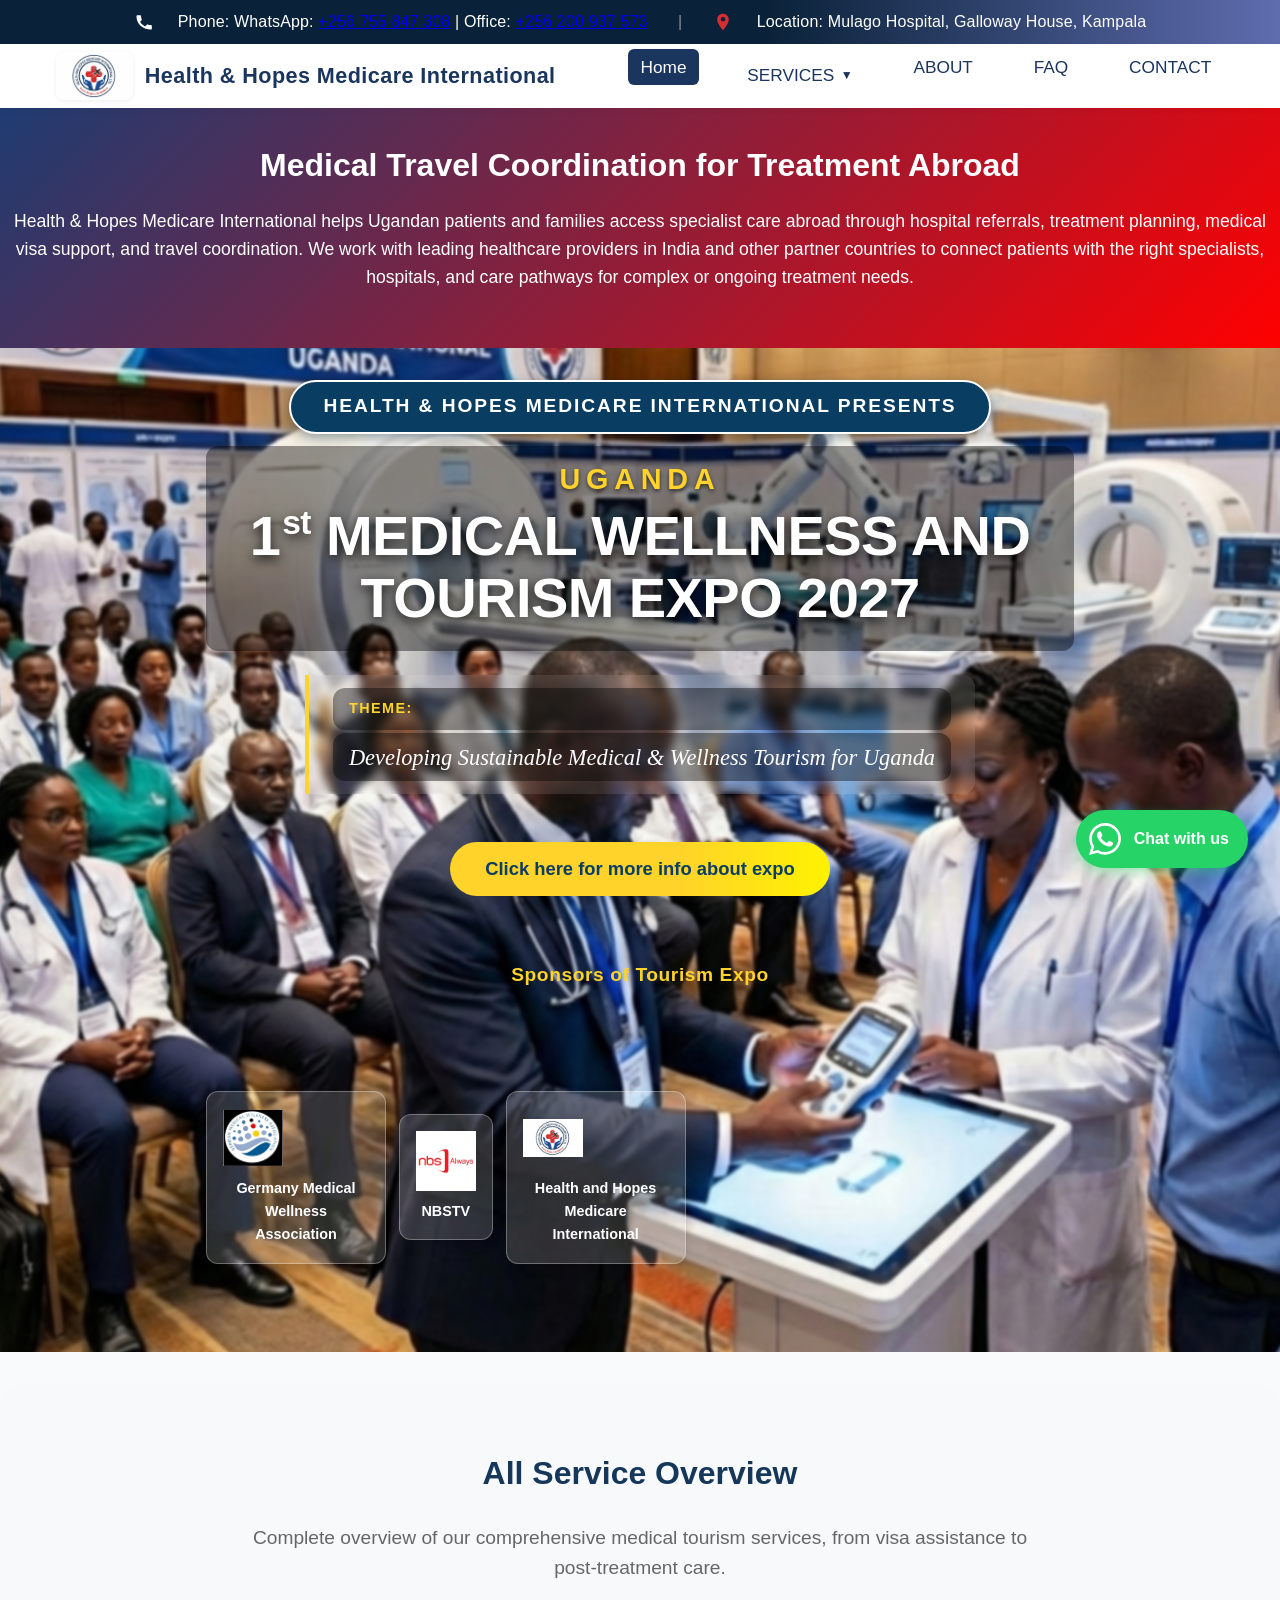
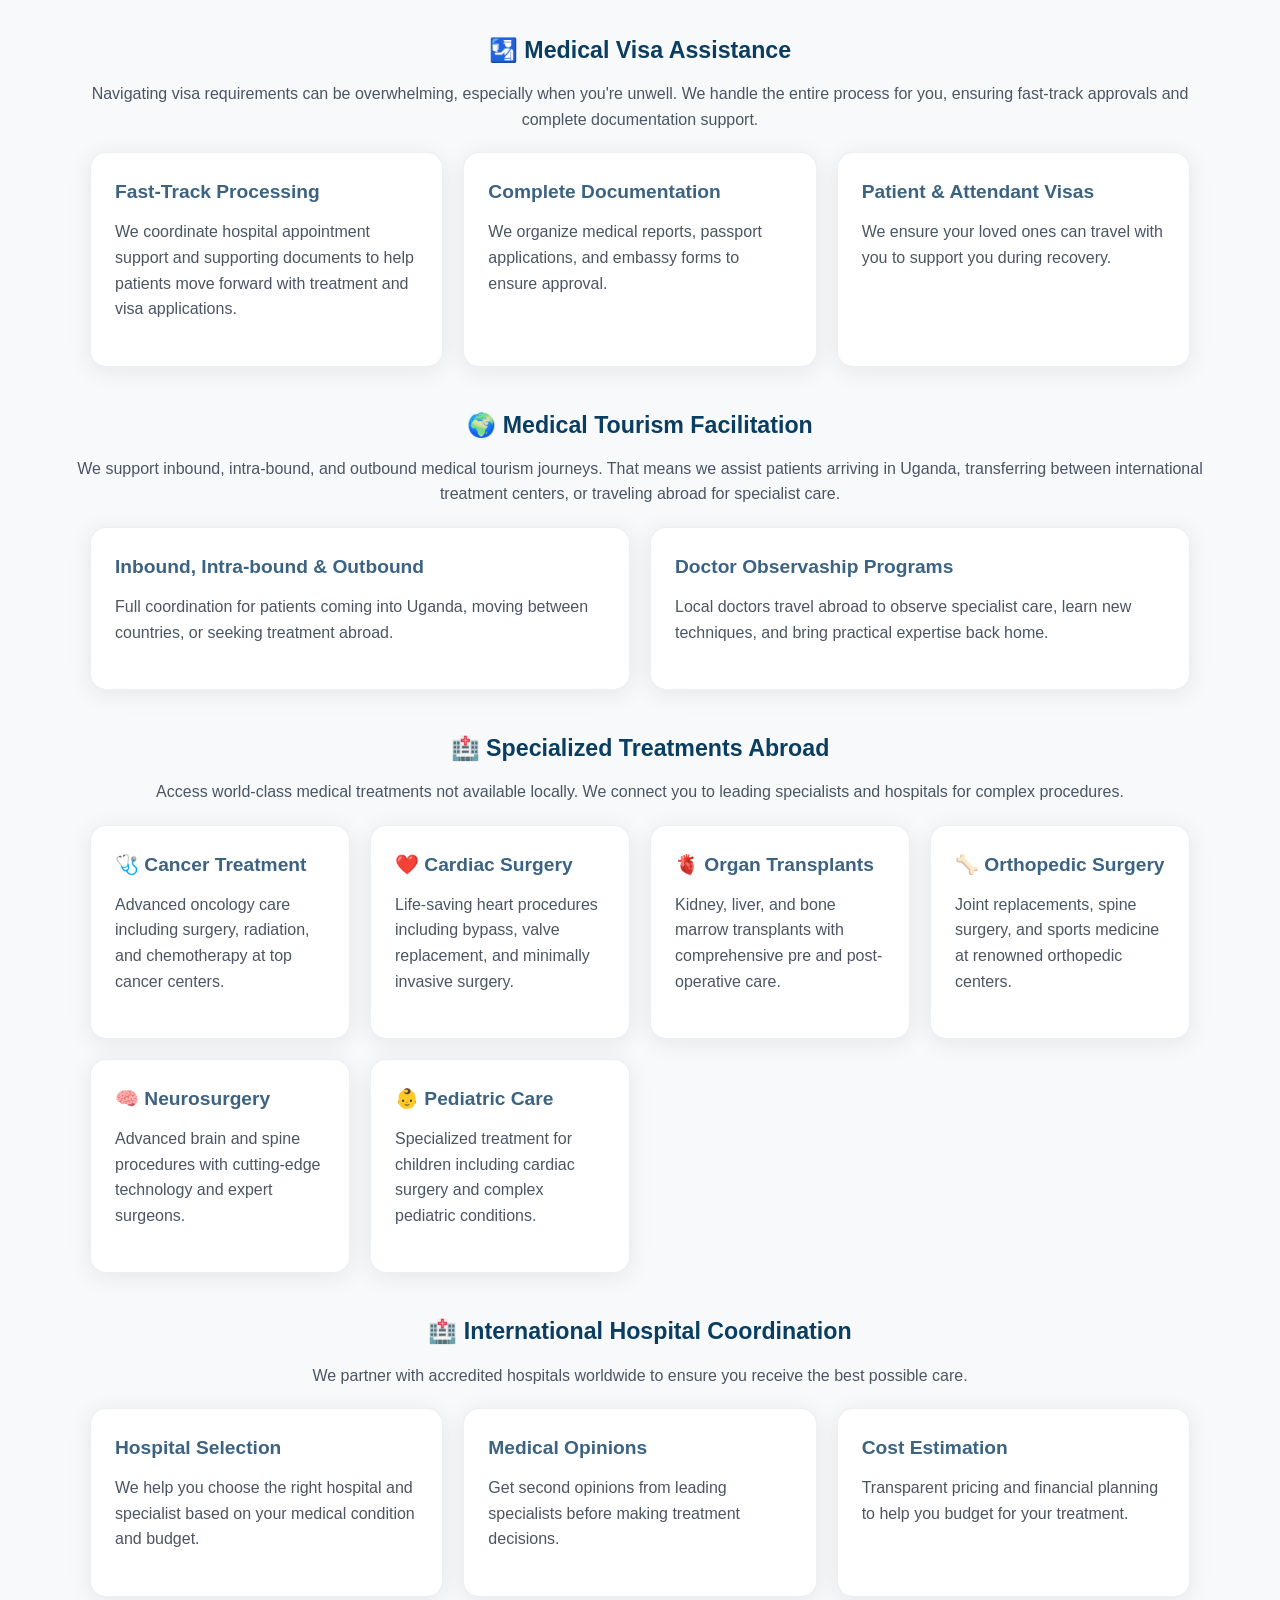
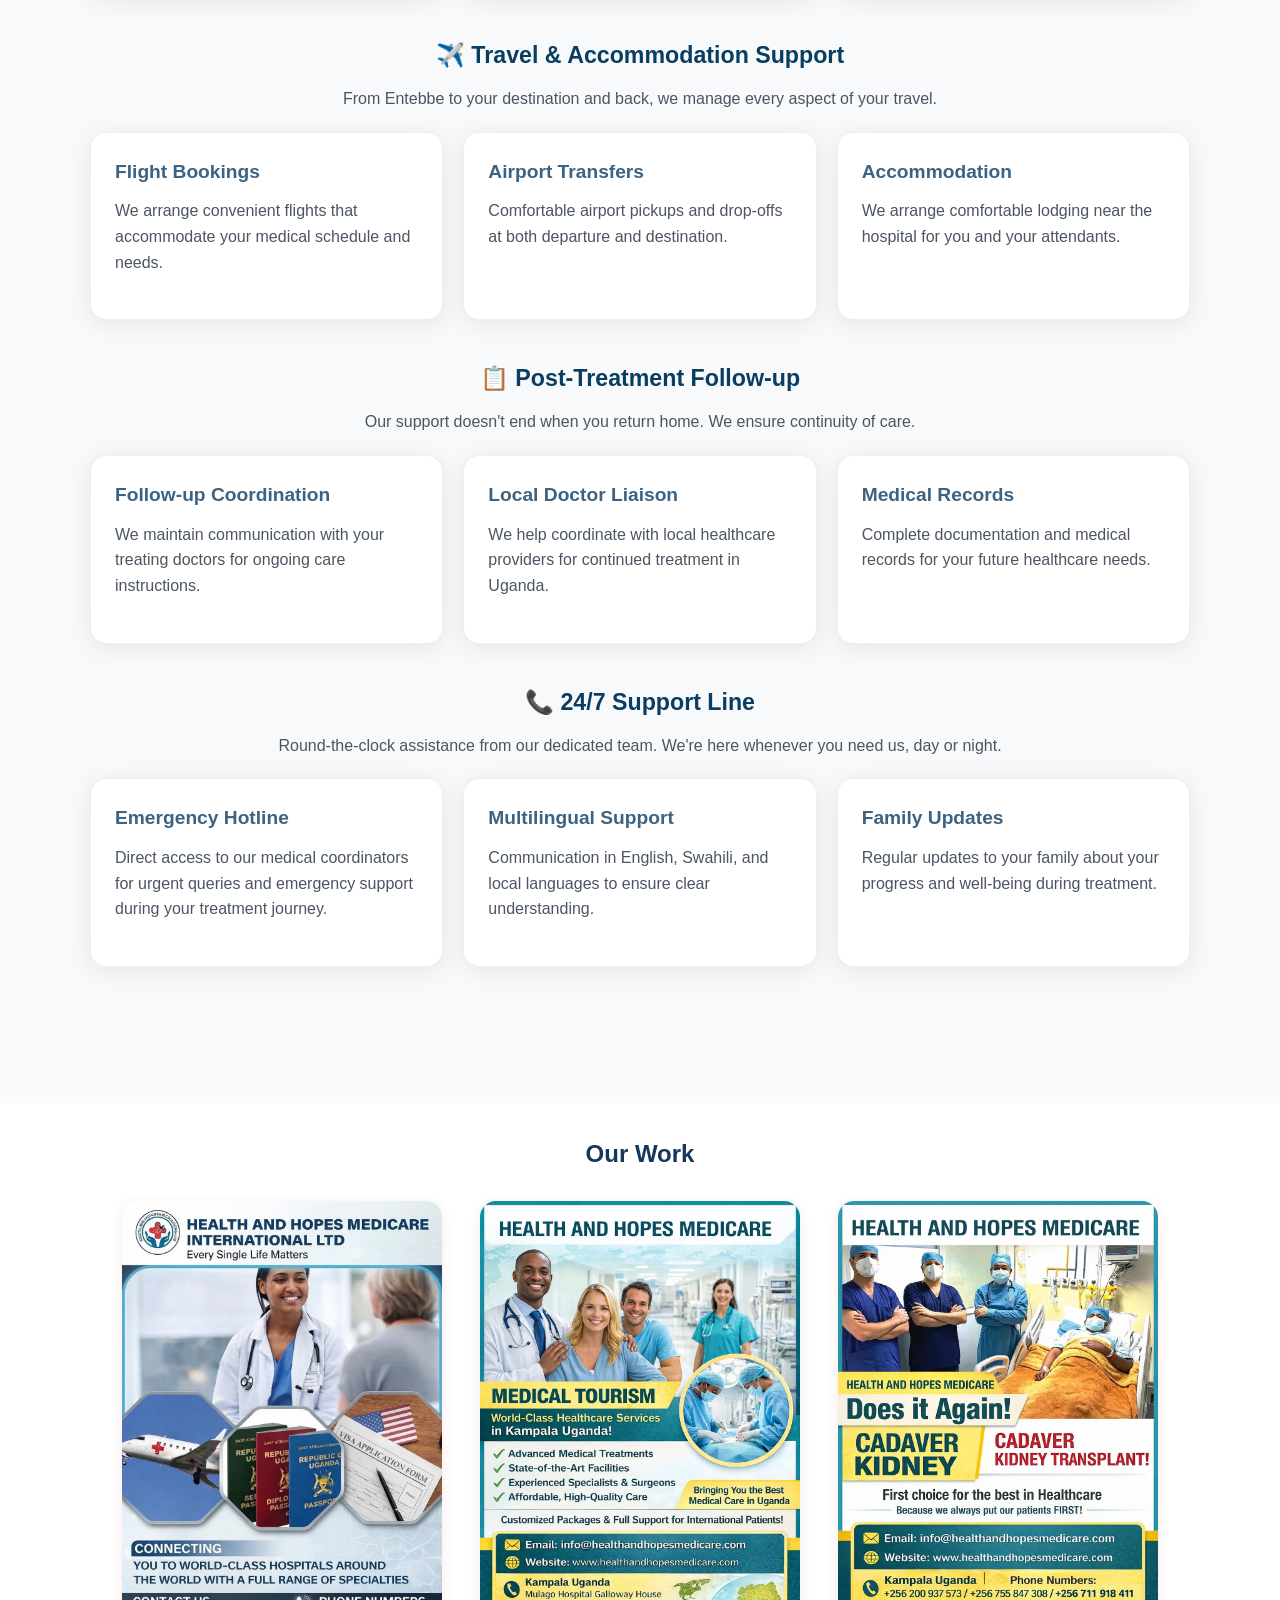
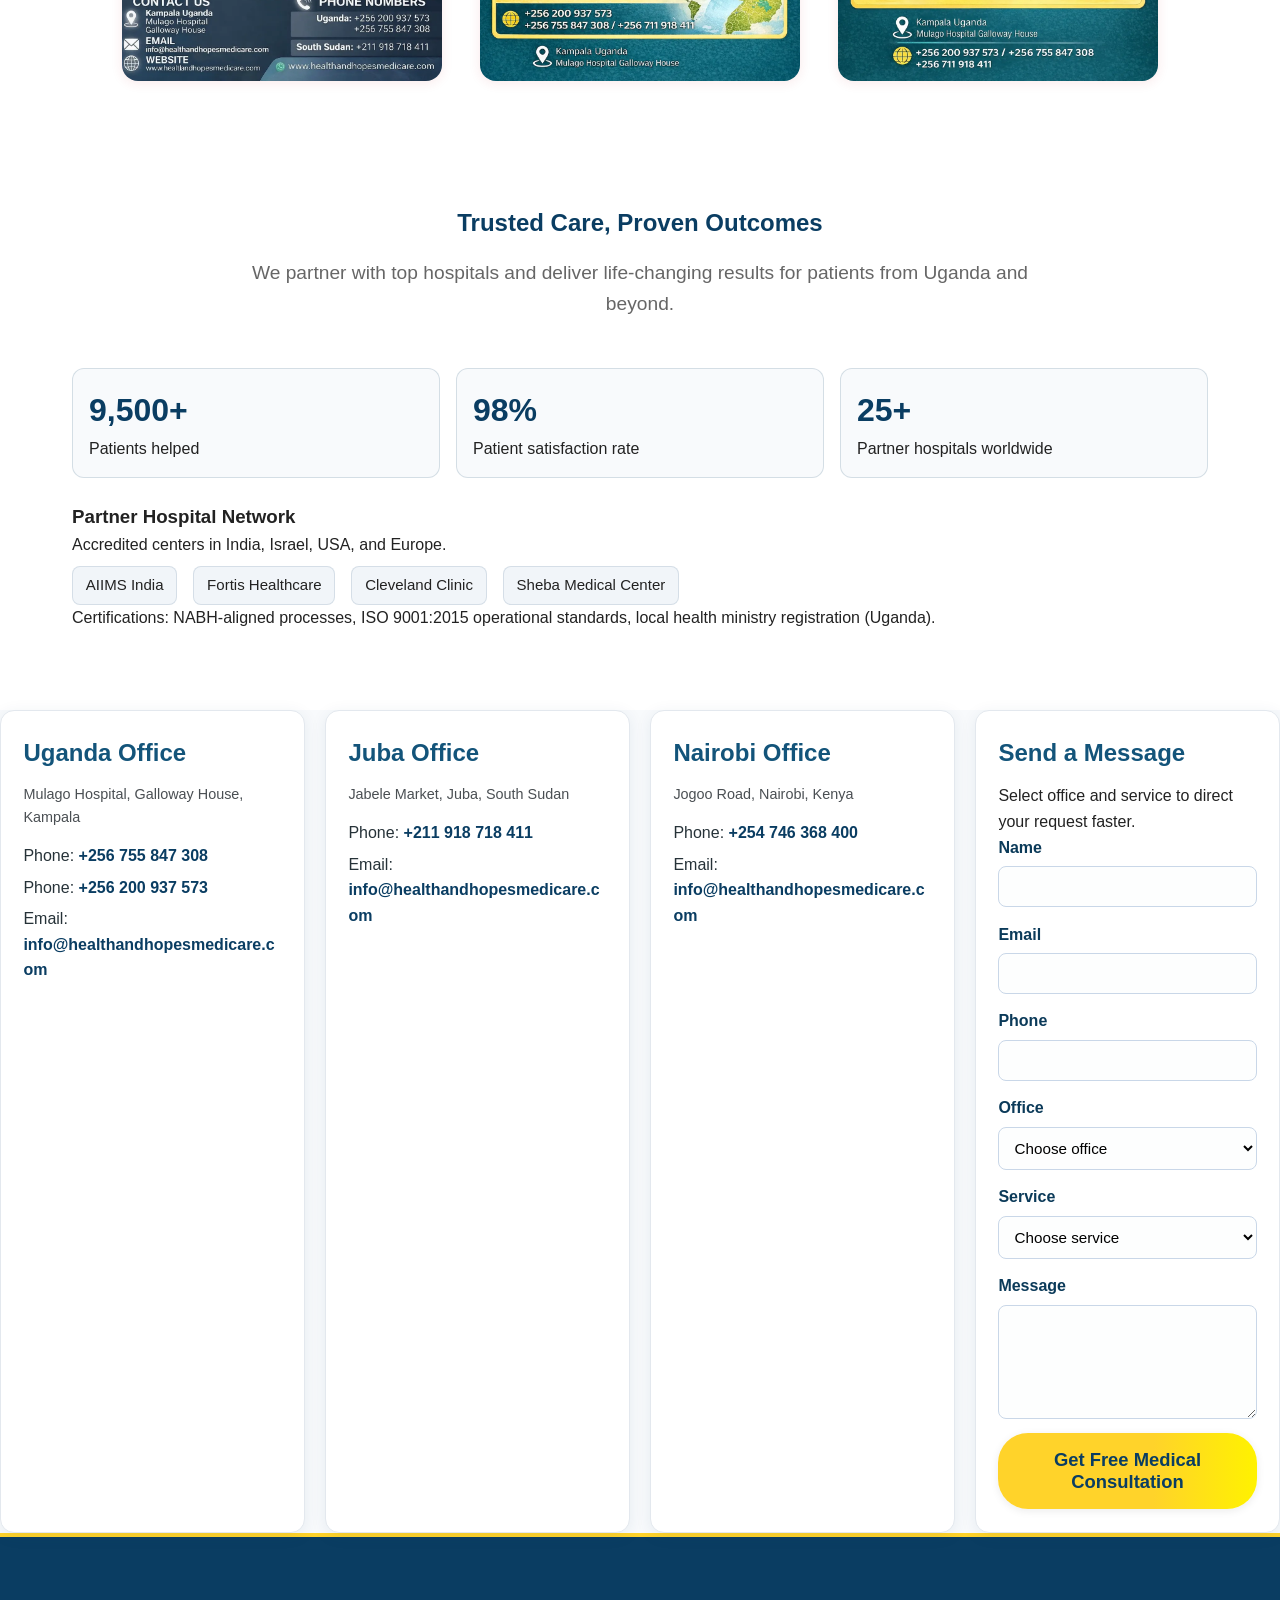
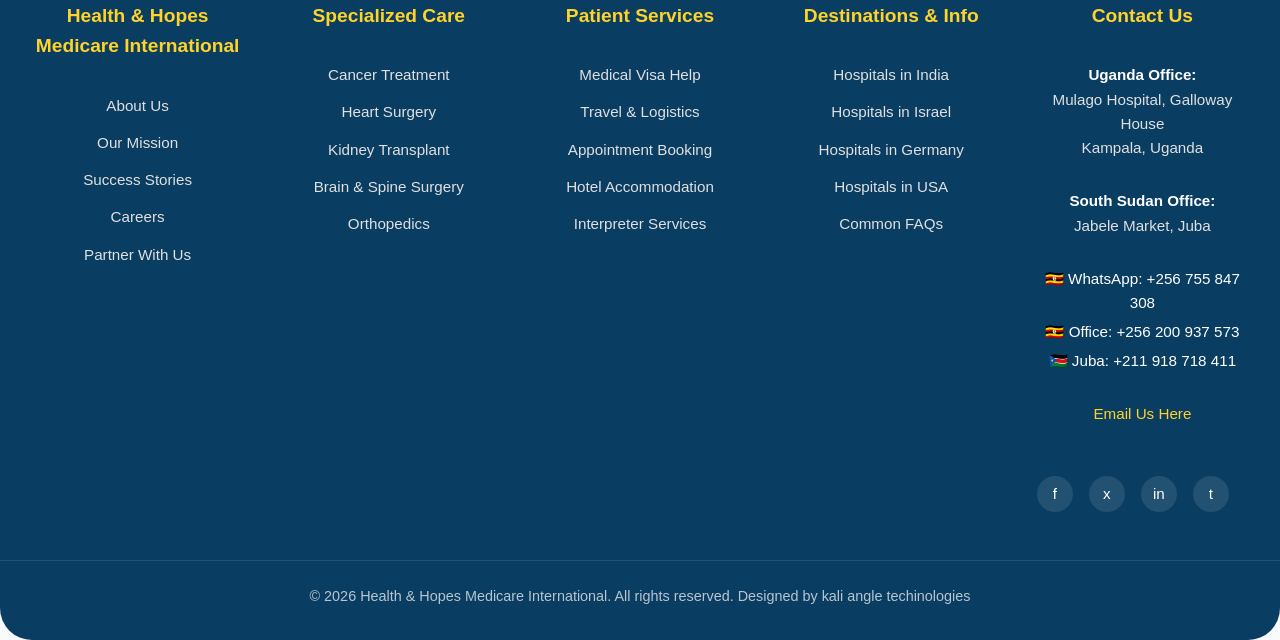
<file: index.html>
<!doctype html>
<html lang="en">
  <head>
    <meta charset="UTF-8" />
    <meta name="viewport" content="width=device-width, initial-scale=1.0" />
    <title>
      Medical Travel & Treatment Abroad in Uganda | Health & Hopes Medicare
      International
    </title>
    <meta
      name="description"
      content="Health & Hopes Medicare International helps Ugandan patients access specialist treatment abroad through medical travel coordination, hospital referrals, visa support, and patient care planning."
    />
    <link rel="canonical" href="https://www.healthandhopesmedicare.com/" />
    <meta name="robots" content="index, follow" />
    <meta
      property="og:site_name"
      content="Health and Hopes Medicare International"
    />
    <meta
      property="og:title"
      content="Medical Travel & Treatment Abroad in Uganda | Health & Hopes Medicare International"
    />
    <meta
      property="og:description"
      content="Ugandan medical travel coordination for treatment in India, Germany, the UK, and other partner countries with hospital referrals, visa support, and patient guidance."
    />
    <meta
      property="og:image"
      content="https://www.healthandhopesmedicare.com/logo1.webp"
    />
    <meta property="og:url" content="https://www.healthandhopesmedicare.com/" />
    <meta property="og:type" content="website" />
    <link rel="stylesheet" href="styles.css" />
    <link rel="icon" href="favicon.webp" />
    <!-- Expo Modal Styles moved to styles.css -->
    <meta
      name="google-site-verification"
      content="_CLi7Nj1ITmsLJ8mv-4PWtHugwLQSy9jjOEyngvJjVc"
    />
    <script
      async
      src="https://www.googletagmanager.com/gtag/js?id=G-XXXXXXXXXX"
    ></script>
    <script>
      window.dataLayer = window.dataLayer || [];
      function gtag() {
        dataLayer.push(arguments);
      }
      gtag('js', new Date());
      gtag('config', 'G-XXXXXXXXXX', { anonymize_ip: true });
    </script>
  </head>
  <body>
    <!-- Top Contact Header Bar -->
    <div class="top-contact-bar">
      <div class="contact-content">
        <span class="contact-icon phone" aria-hidden="true"></span>
        <span class="contact-text"
          ><span class="visually-hidden">Phone:</span> WhatsApp:
          <a href="tel:+256755847308">+256 755 847 308</a> | Office:
          <a href="tel:+256200937573">+256 200 937 573</a></span
        >
        <span class="contact-divider">|</span>
        <span class="contact-icon location" aria-hidden="true"></span>
        <span class="contact-text"
          ><span class="visually-hidden">Location:</span> Mulago Hospital,
          Galloway House, Kampala</span
        >
      </div>
    </div>

    <!-- Main Header Section -->
    <header class="hhmi-header">
      <div class="hhmi-header__inner">
        <div class="hhmi-header__logo">
          <picture>
            <source srcset="logo.webp" type="image/webp" />
            <img
              src="logo.png"
              alt="Health & Hopes Medicare International Logo"
              class="hhmi-logo-img"
              width="130"
              height="40"
              loading="lazy"
            />
          </picture>
          <span class="hhmi-brand-title"
            >Health & Hopes Medicare International</span
          >
        </div>
        <button
          class="hhmi-nav__burger"
          aria-label="Open menu"
          aria-controls="hhmi-nav-panel"
          aria-expanded="false"
        >
          <span class="hhmi-burger-bar"></span>
          <span class="hhmi-burger-bar"></span>
          <span class="hhmi-burger-bar"></span>
        </button>
        <nav class="hhmi-nav" id="hhmi-nav-panel" aria-label="Main navigation">
          <ul class="hhmi-nav__list">
            <li class="hhmi-nav__item">
              <a href="/" class="hhmi-nav__link hhmi-nav__link--active">Home</a>
            </li>

            <!-- Services Dropdown -->
            <li class="hhmi-nav__item hhmi-nav__item--dropdown">
              <a href="#" class="hhmi-nav__link hhmi-nav__dropdown-toggle">
                SERVICES <span class="dropdown-arrow">▼</span>
              </a>
              <ul class="hhmi-nav__dropdown">
                <li>
                  <a href="/medical-visa.html" class="hhmi-nav__dropdown-link"
                    >Medical Visa Assistance</a
                  >
                </li>
                <li>
                  <a
                    href="/specialized-treatments.html"
                    class="hhmi-nav__dropdown-link"
                    >Specialized Treatments</a
                  >
                </li>
                <li>
                  <a href="/services.html" class="hhmi-nav__dropdown-link"
                    >All Services Overview</a
                  >
                </li>
              </ul>
            </li>

            <!-- About Link -->
            <li class="hhmi-nav__item">
              <a href="/story.html" class="hhmi-nav__link">ABOUT</a>
            </li>

            <li class="hhmi-nav__item">
              <a href="/faq.html" class="hhmi-nav__link">FAQ</a>
            </li>

            <li class="hhmi-nav__item">
              <a href="/contact.html" class="hhmi-nav__link">CONTACT</a>
            </li>
          </ul>
        </nav>
      </div>
    </header>

    <main>
      <!-- Value Proposition Section -->
      <section class="hero hero-landing">
        <div class="hero-content">
          <h1>Medical Travel Coordination for Treatment Abroad</h1>
          <p>
            Health & Hopes Medicare International helps Ugandan patients and
            families access specialist care abroad through hospital referrals,
            treatment planning, medical visa support, and travel coordination.
            We work with leading healthcare providers in India and other partner
            countries to connect patients with the right specialists, hospitals,
            and care pathways for complex or ongoing treatment needs.
          </p>
        </div>
      </section>

      <!-- Hero Banner Section (EXPO 2027) -->
      <section class="hero-premium">
        <div class="hero-content-block">
          <p class="hero-organizer-text">
            Health & Hopes Medicare International Presents
          </p>

          <div class="expo-main-title">
            <span class="expo-country">UGANDA</span>
            <h2 class="hero-seo-headline">
              1<sup>st</sup> MEDICAL WELLNESS AND TOURISM EXPO 2027
            </h2>
          </div>

          <div class="expo-theme-container">
            <span class="theme-label">THEME:</span>
            <span class="theme-text"
              >Developing Sustainable Medical & Wellness Tourism for
              Uganda</span
            >
          </div>

          <div class="expo-footer-contact">
            <button
              id="expo-more-btn"
              class="hero-cta"
              type="button"
              aria-label="Open expo details"
            >
              Click here for more info about expo
            </button>
          </div>
          <p class="expo-sponsor-text">Sponsors of Tourism Expo</p>
          <div class="sponsor-inline">
            <div class="sponsors-list">
              <div class="sponsor">
                <picture>
                  <source srcset="germanylogo.webp" type="image/webp" />
                  <img
                    src="germanylogo.png"
                    alt="Germany Medical Wellness Association Logo"
                    width="120"
                    height="80"
                    loading="lazy"
                  />
                </picture>
                <p>Germany Medical Wellness Association</p>
              </div>
              <div class="sponsor">
                <picture>
                  <source srcset="nbslogo.webp" type="image/webp" />
                  <img
                    src="nbslogo.png"
                    alt="NBSTV Logo"
                    width="120"
                    height="80"
                    loading="lazy"
                  />
                </picture>
                <p>NBSTV</p>
              </div>
              <div class="sponsor">
                <picture>
                  <source srcset="logo.webp" type="image/webp" />
                  <img
                    src="logo.png"
                    alt="Health and Hopes Medicare International Logo"
                    width="120"
                    height="80"
                    loading="lazy"
                  />
                </picture>
                <p>Health and Hopes Medicare International</p>
              </div>
            </div>
          </div>
        </div>
      </section>

      <!-- Our Services Section -->
      <section class="services services-section">
        <div class="page-container">
          <h2 class="section-title">All Service Overview</h2>
          <p class="section-subtitle">
            Complete overview of our comprehensive medical tourism services,
            from visa assistance to post-treatment care.
          </p>

          <!-- Medical Visa Assistance -->
          <div class="service-category">
            <h3>🛂 Medical Visa Assistance</h3>
            <p>
              Navigating visa requirements can be overwhelming, especially when
              you're unwell. We handle the entire process for you, ensuring
              fast-track approvals and complete documentation support.
            </p>
            <div class="services-grid services-grid--compact">
              <div class="service-card">
                <h4>Fast-Track Processing</h4>
                <p>
                  We coordinate hospital appointment support and supporting
                  documents to help patients move forward with treatment and
                  visa applications.
                </p>
              </div>
              <div class="service-card">
                <h4>Complete Documentation</h4>
                <p>
                  We organize medical reports, passport applications, and
                  embassy forms to ensure approval.
                </p>
              </div>
              <div class="service-card">
                <h4>Patient & Attendant Visas</h4>
                <p>
                  We ensure your loved ones can travel with you to support you
                  during recovery.
                </p>
              </div>
            </div>
          </div>

          <!-- Medical Tourism Facilitation -->
          <div class="service-category">
            <h3>🌍 Medical Tourism Facilitation</h3>
            <p>
              We support inbound, intra-bound, and outbound medical tourism
              journeys. That means we assist patients arriving in Uganda,
              transferring between international treatment centers, or traveling
              abroad for specialist care.
            </p>
            <div class="services-grid services-grid--compact">
              <div class="service-card">
                <h4>Inbound, Intra-bound & Outbound</h4>
                <p>
                  Full coordination for patients coming into Uganda, moving
                  between countries, or seeking treatment abroad.
                </p>
              </div>
              <div class="service-card">
                <h4>Doctor Observaship Programs</h4>
                <p>
                  Local doctors travel abroad to observe specialist care, learn
                  new techniques, and bring practical expertise back home.
                </p>
              </div>
            </div>
          </div>

          <!-- Specialized Treatments -->
          <div class="service-category">
            <h3>🏥 Specialized Treatments Abroad</h3>
            <p>
              Access world-class medical treatments not available locally. We
              connect you to leading specialists and hospitals for complex
              procedures.
            </p>
            <div class="services-grid">
              <div class="service-card">
                <h4>🩺 Cancer Treatment</h4>
                <p>
                  Advanced oncology care including surgery, radiation, and
                  chemotherapy at top cancer centers.
                </p>
              </div>
              <div class="service-card">
                <h4>❤️ Cardiac Surgery</h4>
                <p>
                  Life-saving heart procedures including bypass, valve
                  replacement, and minimally invasive surgery.
                </p>
              </div>
              <div class="service-card">
                <h4>🫀 Organ Transplants</h4>
                <p>
                  Kidney, liver, and bone marrow transplants with comprehensive
                  pre and post-operative care.
                </p>
              </div>
              <div class="service-card">
                <h4>🦴 Orthopedic Surgery</h4>
                <p>
                  Joint replacements, spine surgery, and sports medicine at
                  renowned orthopedic centers.
                </p>
              </div>
              <div class="service-card">
                <h4>🧠 Neurosurgery</h4>
                <p>
                  Advanced brain and spine procedures with cutting-edge
                  technology and expert surgeons.
                </p>
              </div>
              <div class="service-card">
                <h4>👶 Pediatric Care</h4>
                <p>
                  Specialized treatment for children including cardiac surgery
                  and complex pediatric conditions.
                </p>
              </div>
            </div>
          </div>

          <!-- Hospital Coordination -->
          <div class="service-category">
            <h3>🏥 International Hospital Coordination</h3>
            <p>
              We partner with accredited hospitals worldwide to ensure you
              receive the best possible care.
            </p>
            <div class="services-grid">
              <div class="service-card">
                <h4>Hospital Selection</h4>
                <p>
                  We help you choose the right hospital and specialist based on
                  your medical condition and budget.
                </p>
              </div>
              <div class="service-card">
                <h4>Medical Opinions</h4>
                <p>
                  Get second opinions from leading specialists before making
                  treatment decisions.
                </p>
              </div>
              <div class="service-card">
                <h4>Cost Estimation</h4>
                <p>
                  Transparent pricing and financial planning to help you budget
                  for your treatment.
                </p>
              </div>
            </div>
          </div>

          <!-- Travel & Accommodation -->
          <div class="service-category">
            <h3>✈️ Travel & Accommodation Support</h3>
            <p>
              From Entebbe to your destination and back, we manage every aspect
              of your travel.
            </p>
            <div class="services-grid">
              <div class="service-card">
                <h4>Flight Bookings</h4>
                <p>
                  We arrange convenient flights that accommodate your medical
                  schedule and needs.
                </p>
              </div>
              <div class="service-card">
                <h4>Airport Transfers</h4>
                <p>
                  Comfortable airport pickups and drop-offs at both departure
                  and destination.
                </p>
              </div>
              <div class="service-card">
                <h4>Accommodation</h4>
                <p>
                  We arrange comfortable lodging near the hospital for you and
                  your attendants.
                </p>
              </div>
            </div>
          </div>

          <!-- Post-Treatment Care -->
          <div class="service-category">
            <h3>📋 Post-Treatment Follow-up</h3>
            <p>
              Our support doesn't end when you return home. We ensure continuity
              of care.
            </p>
            <div class="services-grid">
              <div class="service-card">
                <h4>Follow-up Coordination</h4>
                <p>
                  We maintain communication with your treating doctors for
                  ongoing care instructions.
                </p>
              </div>
              <div class="service-card">
                <h4>Local Doctor Liaison</h4>
                <p>
                  We help coordinate with local healthcare providers for
                  continued treatment in Uganda.
                </p>
              </div>
              <div class="service-card">
                <h4>Medical Records</h4>
                <p>
                  Complete documentation and medical records for your future
                  healthcare needs.
                </p>
              </div>
            </div>
          </div>

          <!-- 24/7 Support -->
          <div class="service-category">
            <h3>📞 24/7 Support Line</h3>
            <p>
              Round-the-clock assistance from our dedicated team. We're here
              whenever you need us, day or night.
            </p>
            <div class="services-grid">
              <div class="service-card">
                <h4>Emergency Hotline</h4>
                <p>
                  Direct access to our medical coordinators for urgent queries
                  and emergency support during your treatment journey.
                </p>
              </div>
              <div class="service-card">
                <h4>Multilingual Support</h4>
                <p>
                  Communication in English, Swahili, and local languages to
                  ensure clear understanding.
                </p>
              </div>
              <div class="service-card">
                <h4>Family Updates</h4>
                <p>
                  Regular updates to your family about your progress and
                  well-being during treatment.
                </p>
              </div>
            </div>
          </div>
        </div>
      </section>

      <!-- Client Logo Strip / Trust Indicators -->

      <!-- Client Logo Strip / Trust Indicators -->
      <section
        id="gallery"
        class="gallery"
        aria-label="Patient success gallery"
      >
        <h2>Our Work</h2>
        <div class="images">
          <picture>
            <source srcset="patient-success-story-1.webp" type="image/webp" />
            <img
              src="patient-success-story-1.jpg"
              alt="Patient Success Story 1"
              width="360"
              height="240"
              loading="lazy"
            />
          </picture>
          <picture>
            <source srcset="patient-success-story-2.webp" type="image/webp" />
            <img
              src="patient-success-story-2.jpg"
              alt="Patient Success Story 2"
              width="360"
              height="240"
              loading="lazy"
            />
          </picture>
          <picture>
            <source srcset="patient-success-story-3.webp" type="image/webp" />
            <img
              src="patient-success-story-3.jpg"
              alt="Patient Success Story 3"
              width="360"
              height="240"
              loading="lazy"
            />
          </picture>
        </div>
      </section>

      <!-- Trust signals and social proof -->
      <section class="trust-signals" aria-label="Trust indicators and results">
        <div class="page-container">
          <h2>Trusted Care, Proven Outcomes</h2>
          <p class="section-subtitle">
            We partner with top hospitals and deliver life-changing results for
            patients from Uganda and beyond.
          </p>
          <div class="stats-grid">
            <article class="stat-card">
              <strong>9,500+</strong>
              <p>Patients helped</p>
            </article>
            <article class="stat-card">
              <strong>98%</strong>
              <p>Patient satisfaction rate</p>
            </article>
            <article class="stat-card">
              <strong>25+</strong>
              <p>Partner hospitals worldwide</p>
            </article>
          </div>

          <div class="partner-logotypes">
            <h3>Partner Hospital Network</h3>
            <p>Accredited centers in India, Israel, USA, and Europe.</p>
            <ul>
              <li>AIIMS India</li>
              <li>Fortis Healthcare</li>
              <li>Cleveland Clinic</li>
              <li>Sheba Medical Center</li>
            </ul>
          </div>

          <p class="certifications">
            Certifications: NABH-aligned processes, ISO 9001:2015 operational
            standards, local health ministry registration (Uganda).
          </p>
        </div>
      </section>

      <!-- Contact preview section (inherited same contact styles) -->
      <section class="contact-grid">
        <article class="contact-card">
          <h2>Uganda Office</h2>
          <p>Mulago Hospital, Galloway House, Kampala</p>
          <div class="contact-meta">
            <span>Phone: <a href="tel:+256755847308">+256 755 847 308</a></span>
            <span>Phone: <a href="tel:+256200937573">+256 200 937 573</a></span>
            <span
              >Email:
              <a href="mailto:info@healthandhopesmedicare.com"
                >info@healthandhopesmedicare.com</a
              ></span
            >
          </div>
        </article>

        <article class="contact-card">
          <h2>Juba Office</h2>
          <p>Jabele Market, Juba, South Sudan</p>
          <div class="contact-meta">
            <span>Phone: <a href="tel:+211918718411">+211 918 718 411</a></span>
            <span
              >Email:
              <a href="mailto:info@healthandhopesmedicare.com"
                >info@healthandhopesmedicare.com</a
              ></span
            >
          </div>
        </article>

        <article class="contact-card">
          <h2>Nairobi Office</h2>
          <p>Jogoo Road, Nairobi, Kenya</p>
          <div class="contact-meta">
            <span>Phone: <a href="tel:+254746368400">+254 746 368 400</a></span>
            <span
              >Email:
              <a href="mailto:info@healthandhopesmedicare.com"
                >info@healthandhopesmedicare.com</a
              ></span
            >
          </div>
        </article>

        <article class="contact-form-box">
          <h2>Send a Message</h2>
          <p>Select office and service to direct your request faster.</p>
          <form id="contact-form" class="contact-form">
            <div class="form-field">
              <label for="name">Name</label
              ><input id="name" name="name" type="text" required />
            </div>
            <div class="form-field">
              <label for="email">Email</label
              ><input id="email" name="email" type="email" required />
            </div>
            <div class="form-field">
              <label for="phone">Phone</label
              ><input id="phone" name="phone" type="tel" required />
            </div>
            <div class="form-field">
              <label for="office">Office</label
              ><select id="office" name="office" required>
                <option value="">Choose office</option>
                <option value="uganda">Uganda</option>
                <option value="juba">Juba</option>
                <option value="nairobi">Nairobi, Kenya</option>
              </select>
            </div>
            <div class="form-field">
              <label for="service">Service</label
              ><select id="service" name="service" required>
                <option value="">Choose service</option>
                <option value="medical-visa">Medical Visa Assistance</option>
                <option value="specialized-treatment">
                  Specialized Treatment
                </option>
                <option value="travel-support">Travel & Logistics</option>
                <option value="patient-coordination">
                  Patient Coordination
                </option>
              </select>
            </div>
            <div class="form-field full-width">
              <label for="message">Message</label
              ><textarea
                id="message"
                name="message"
                rows="5"
                required
              ></textarea>
            </div>
            <button type="submit" class="hero-cta">
              Get Free Medical Consultation
            </button>
          </form>
          <div
            id="form-success-message"
            style="
              display: none;
              background: #4caf50;
              color: white;
              padding: 1rem;
              border-radius: 8px;
              margin-top: 1rem;
              text-align: center;
            "
          >
            Message sent successfully! We'll get back to you soon.
          </div>
        </article>
      </section>
    </main>

    <footer
      class="site-footer"
      style="
        background: #0a3d62;
        color: #fff;
        padding-top: 4rem;
        padding-bottom: 2rem;
        font-family: 'Inter', sans-serif;
        border-top: 4px solid #ffd32a;
      "
    >
      <div
        class="footer-content"
        style="
          max-width: 1400px;
          margin: 0 auto;
          padding: 0 2rem;
          display: grid;
          grid-template-columns: repeat(auto-fit, minmax(200px, 1fr));
          gap: 2.5rem;
        "
      >
        <!-- Column 1: Health & Hopes Medicare International -->
        <div class="footer-col">
          <h4
            style="
              color: #ffd32a;
              margin-bottom: 1.2rem;
              font-size: 1.2rem;
              font-weight: 700;
            "
          >
            Health & Hopes Medicare International
          </h4>
          <ul style="list-style: none; padding: 0; margin: 0">
            <li style="margin-bottom: 0.8rem">
              <a
                href="/story.html"
                style="
                  color: #e0e0e0;
                  text-decoration: none;
                  transition: color 0.3s;
                  display: block;
                  font-size: 0.95rem;
                "
                >About Us</a
              >
            </li>
            <li style="margin-bottom: 0.8rem">
              <a
                href="/story.html"
                style="
                  color: #e0e0e0;
                  text-decoration: none;
                  transition: color 0.3s;
                  display: block;
                  font-size: 0.95rem;
                "
                >Our Mission</a
              >
            </li>
            <li style="margin-bottom: 0.8rem">
              <a
                href="#gallery"
                style="
                  color: #e0e0e0;
                  text-decoration: none;
                  transition: color 0.3s;
                  display: block;
                  font-size: 0.95rem;
                "
                >Success Stories</a
              >
            </li>
            <li style="margin-bottom: 0.8rem">
              <a
                href="/contact.html"
                style="
                  color: #e0e0e0;
                  text-decoration: none;
                  transition: color 0.3s;
                  display: block;
                  font-size: 0.95rem;
                "
                >Careers</a
              >
            </li>
            <li style="margin-bottom: 0.8rem">
              <a
                href="/"
                style="
                  color: #e0e0e0;
                  text-decoration: none;
                  transition: color 0.3s;
                  display: block;
                  font-size: 0.95rem;
                "
                >Partner With Us</a
              >
            </li>
          </ul>
        </div>

        <!-- Column 2: Specialized Treatments -->
        <div class="footer-col">
          <h4
            style="
              color: #ffd32a;
              margin-bottom: 1.2rem;
              font-size: 1.2rem;
              font-weight: 700;
            "
          >
            Specialized Care
          </h4>
          <ul style="list-style: none; padding: 0; margin: 0">
            <li style="margin-bottom: 0.8rem">
              <a
                href="specialized-treatments.html#cancer"
                style="
                  color: #e0e0e0;
                  text-decoration: none;
                  transition: color 0.3s;
                  display: block;
                  font-size: 0.95rem;
                "
                >Cancer Treatment</a
              >
            </li>
            <li style="margin-bottom: 0.8rem">
              <a
                href="specialized-treatments.html#cardiac"
                style="
                  color: #e0e0e0;
                  text-decoration: none;
                  transition: color 0.3s;
                  display: block;
                  font-size: 0.95rem;
                "
                >Heart Surgery</a
              >
            </li>
            <li style="margin-bottom: 0.8rem">
              <a
                href="specialized-treatments.html#transplants"
                style="
                  color: #e0e0e0;
                  text-decoration: none;
                  transition: color 0.3s;
                  display: block;
                  font-size: 0.95rem;
                "
                >Kidney Transplant</a
              >
            </li>
            <li style="margin-bottom: 0.8rem">
              <a
                href="specialized-treatments.html#neuro"
                style="
                  color: #e0e0e0;
                  text-decoration: none;
                  transition: color 0.3s;
                  display: block;
                  font-size: 0.95rem;
                "
                >Brain & Spine Surgery</a
              >
            </li>
            <li style="margin-bottom: 0.8rem">
              <a
                href="specialized-treatments.html#orthopedic"
                style="
                  color: #e0e0e0;
                  text-decoration: none;
                  transition: color 0.3s;
                  display: block;
                  font-size: 0.95rem;
                "
                >Orthopedics</a
              >
            </li>
          </ul>
        </div>

        <!-- Column 3: Patient Services -->
        <div class="footer-col">
          <h4
            style="
              color: #ffd32a;
              margin-bottom: 1.2rem;
              font-size: 1.2rem;
              font-weight: 700;
            "
          >
            Patient Services
          </h4>
          <ul style="list-style: none; padding: 0; margin: 0">
            <li style="margin-bottom: 0.8rem">
              <a
                href="/medical-visa.html"
                style="
                  color: #e0e0e0;
                  text-decoration: none;
                  transition: color 0.3s;
                  display: block;
                  font-size: 0.95rem;
                "
                >Medical Visa Help</a
              >
            </li>
            <li style="margin-bottom: 0.8rem">
              <a
                href="/services.html"
                style="
                  color: #e0e0e0;
                  text-decoration: none;
                  transition: color 0.3s;
                  display: block;
                  font-size: 0.95rem;
                "
                >Travel & Logistics</a
              >
            </li>
            <li style="margin-bottom: 0.8rem">
              <a
                href="/services.html"
                style="
                  color: #e0e0e0;
                  text-decoration: none;
                  transition: color 0.3s;
                  display: block;
                  font-size: 0.95rem;
                "
                >Appointment Booking</a
              >
            </li>
            <li style="margin-bottom: 0.8rem">
              <a
                href="/services.html"
                style="
                  color: #e0e0e0;
                  text-decoration: none;
                  transition: color 0.3s;
                  display: block;
                  font-size: 0.95rem;
                "
                >Hotel Accommodation</a
              >
            </li>
            <li style="margin-bottom: 0.8rem">
              <a
                href="/services.html"
                style="
                  color: #e0e0e0;
                  text-decoration: none;
                  transition: color 0.3s;
                  display: block;
                  font-size: 0.95rem;
                "
                >Interpreter Services</a
              >
            </li>
          </ul>
        </div>

        <!-- Column 4: Destinations & Info -->
        <div class="footer-col">
          <h4
            style="
              color: #ffd32a;
              margin-bottom: 1.2rem;
              font-size: 1.2rem;
              font-weight: 700;
            "
          >
            Destinations & Info
          </h4>
          <ul style="list-style: none; padding: 0; margin: 0">
            <li style="margin-bottom: 0.8rem">
              <a
                href="/services.html"
                style="
                  color: #e0e0e0;
                  text-decoration: none;
                  transition: color 0.3s;
                  display: block;
                  font-size: 0.95rem;
                "
                >Hospitals in India</a
              >
            </li>
            <li style="margin-bottom: 0.8rem">
              <a
                href="/services.html"
                style="
                  color: #e0e0e0;
                  text-decoration: none;
                  transition: color 0.3s;
                  display: block;
                  font-size: 0.95rem;
                "
                >Hospitals in Israel</a
              >
            </li>
            <li style="margin-bottom: 0.8rem">
              <a
                href="/services.html"
                style="
                  color: #e0e0e0;
                  text-decoration: none;
                  transition: color 0.3s;
                  display: block;
                  font-size: 0.95rem;
                "
                >Hospitals in Germany</a
              >
            </li>
            <li style="margin-bottom: 0.8rem">
              <a
                href="/services.html"
                style="
                  color: #e0e0e0;
                  text-decoration: none;
                  transition: color 0.3s;
                  display: block;
                  font-size: 0.95rem;
                "
                >Hospitals in USA</a
              >
            </li>
            <li style="margin-bottom: 0.8rem">
              <a
                href="/faq.html"
                style="
                  color: #e0e0e0;
                  text-decoration: none;
                  transition: color 0.3s;
                  display: block;
                  font-size: 0.95rem;
                "
                >Common FAQs</a
              >
            </li>
          </ul>
        </div>

        <!-- Column 5: Contact Info -->
        <div class="footer-col">
          <h4
            style="
              color: #ffd32a;
              margin-bottom: 1.2rem;
              font-size: 1.2rem;
              font-weight: 700;
            "
          >
            Contact Us
          </h4>
          <p style="margin-bottom: 1rem; line-height: 1.6; font-size: 0.95rem">
            <strong style="color: #fff">Uganda Office:</strong><br />
            Mulago Hospital, Galloway House<br />
            Kampala, Uganda
          </p>
          <p style="margin-bottom: 1rem; line-height: 1.6; font-size: 0.95rem">
            <strong style="color: #fff">South Sudan Office:</strong><br />
            Jabele Market, Juba<br />
          </p>
          <p style="margin-bottom: 1rem; line-height: 1.6; font-size: 0.95rem">
            <a
              href="tel:+256755847308"
              style="
                color: #fff;
                text-decoration: none;
                display: block;
                margin-bottom: 0.3rem;
              "
              >🇺🇬 WhatsApp: +256 755 847 308</a
            >
            <a
              href="tel:+256200937573"
              style="
                color: #fff;
                text-decoration: none;
                display: block;
                margin-bottom: 0.3rem;
              "
              >🇺🇬 Office: +256 200 937 573</a
            >
            <a
              href="tel:+211918718411"
              style="color: #fff; text-decoration: none; display: block"
              >🇸🇸 Juba: +211 918 718 411</a
            >
          </p>
          <p style="line-height: 1.6; font-size: 0.95rem">
            <a
              href="mailto:info@healthandhopesmedicare.com"
              style="color: #ffd32a; text-decoration: none"
              >Email Us Here</a
            >
          </p>
          <div style="margin-top: 1.5rem; display: flex; gap: 1rem">
            <a
              href="https://www.facebook.com/HealthAndHopesMedicare"
              target="_blank"
              rel="noopener noreferrer"
              style="
                background: rgba(255, 255, 255, 0.1);
                width: 36px;
                height: 36px;
                display: flex;
                align-items: center;
                justify-content: center;
                border-radius: 50%;
                color: #fff;
                text-decoration: none;
              "
              >f</a
            >
            <a
              href="https://x.com/HealthandHopesI"
              target="_blank"
              rel="noopener noreferrer"
              style="
                background: rgba(255, 255, 255, 0.1);
                width: 36px;
                height: 36px;
                display: flex;
                align-items: center;
                justify-content: center;
                border-radius: 50%;
                color: #fff;
                text-decoration: none;
              "
              >x</a
            >
            <a
              href="https://www.instagram.com/healthandhopesmedicare"
              target="_blank"
              rel="noopener noreferrer"
              style="
                background: rgba(255, 255, 255, 0.1);
                width: 36px;
                height: 36px;
                display: flex;
                align-items: center;
                justify-content: center;
                border-radius: 50%;
                color: #fff;
                text-decoration: none;
              "
              >in</a
            >
            <a
              href="https://www.tiktok.com/@health.and.hopes?_r=1&_t=ZS-95YYV3ycfMV"
              target="_blank"
              rel="noopener noreferrer"
              style="
                background: rgba(255, 255, 255, 0.1);
                width: 36px;
                height: 36px;
                display: flex;
                align-items: center;
                justify-content: center;
                border-radius: 50%;
                color: #fff;
                text-decoration: none;
              "
              >t</a
            >
          </div>
        </div>
      </div>

      <div
        class="footer-bottom"
        style="
          text-align: center;
          margin-top: 3rem;
          padding-top: 1.5rem;
          border-top: 1px solid rgba(255, 255, 255, 0.1);
          max-width: 1400px;
          margin-left: auto;
          margin-right: auto;
          padding-left: 2rem;
          padding-right: 2rem;
        "
      >
        <p style="opacity: 0.7; font-size: 0.9rem">
          &copy; 2026 Health & Hopes Medicare International. All rights
          reserved. Designed by kali angle techinologies
        </p>
      </div>
    </footer>

    <!-- Structured Data: Organization, MedicalBusiness, HealthCareService -->
    <script type="application/ld+json">
      {
        "@context": "https://schema.org",
        "@graph": [
          {
            "@type": "Organization",
            "name": "Health & Hopes Medicare International",
            "url": "https://www.healthandhopesmedicare.com/",
            "logo": "https://www.healthandhopesmedicare.com/logo.webp",
            "contactPoint": [
              {
                "@type": "ContactPoint",
                "telephone": "+256755847308",
                "contactType": "customer service",
                "areaServed": "UG",
                "availableLanguage": ["English"]
              }
            ],
            "sameAs": [
              "https://www.facebook.com/HealthAndHopesMedicare",
              "https://www.linkedin.com/company/healthandhopesmedicare"
            ]
          },
          {
            "@type": "MedicalBusiness",
            "name": "Health & Hopes Medicare International",
            "url": "https://www.healthandhopesmedicare.com/",
            "address": {
              "@type": "PostalAddress",
              "streetAddress": "Mulago Hospital, Galloway House",
              "addressLocality": "Kampala",
              "addressRegion": "Central Region",
              "addressCountry": "UG"
            },
            "telephone": "+256755847308",
            "medicalSpecialty": [
              "Medical Tourism",
              "Visa Assistance",
              "International Patient Coordination"
            ],
            "serviceType": [
              "Medical Visa Assistance",
              "Specialized Treatments",
              "Hospital Coordination",
              "Travel and Accommodation",
              "Post-Treatment Care"
            ]
          },
          {
            "@type": "HealthCareService",
            "name": "International Medical Tourism Services",
            "provider": {
              "@type": "MedicalBusiness",
              "name": "Health & Hopes Medicare International"
            },
            "areaServed": "UG",
            "availableChannel": {
              "@type": "ServiceChannel",
              "serviceUrl": "https://www.healthandhopesmedicare.com/contact.html"
            },
            "serviceType": [
              "Cancer Treatment",
              "Cardiac Surgery",
              "Organ Transplants",
              "Orthopedic Surgery",
              "Neurosurgery",
              "Pediatric Care"
            ]
          }
        ]
      }
    </script>

    <!-- WhatsApp Floating Button -->
    <a
      href="https://wa.me/256755847308"
      class="whatsapp-float"
      target="_blank"
      rel="noopener noreferrer"
      aria-label="Contact us on WhatsApp"
    >
      <div class="whatsapp-icon">
        <svg viewBox="0 0 24 24" fill="#fff" xmlns="http://www.w3.org/2000/svg">
          <path
            d="M17.472 14.382c-.297-.149-1.758-.867-2.03-.967-.273-.099-.471-.148-.67.15-.197.297-.767.966-.94 1.164-.173.199-.347.223-.644.075-.297-.15-1.255-.463-2.39-1.475-.883-.788-1.48-1.761-1.653-2.059-.173-.297-.018-.458.13-.606.134-.133.298-.347.446-.52.149-.174.198-.298.298-.497.099-.198.05-.371-.025-.52-.075-.149-.669-1.612-.916-2.207-.242-.579-.487-.5-.669-.51-.173-.008-.371-.01-.57-.01-.198 0-.52.074-.792.372-.272.297-1.04 1.016-1.04 2.479 0 1.462 1.065 2.875 1.213 3.074.149.198 2.096 3.2 5.077 4.487.709.306 1.262.489 1.694.625.712.227 1.36.195 1.871.118.571-.085 1.758-.719 2.006-1.413.248-.694.248-1.289.173-1.413-.074-.124-.272-.198-.57-.347m-5.421 7.403h-.004a9.87 9.87 0 01-5.031-1.378l-.361-.214-3.741.982.998-3.648-.235-.374a9.86 9.86 0 01-1.51-5.26c.001-5.45 4.436-9.884 9.888-9.884 2.64 0 5.122 1.03 6.988 2.898a9.825 9.825 0 012.893 6.994c-.003 5.45-4.437 9.884-9.885 9.884m8.413-18.297A11.815 11.815 0 0012.05 0C5.495 0 .16 5.335.157 11.892c0 2.096.547 4.142 1.588 5.945L.057 24l6.305-1.654a11.882 11.882 0 005.683 1.448h.005c6.554 0 11.89-5.335 11.893-11.893a11.821 11.821 0 00-3.48-8.413Z"
          />
        </svg>
      </div>
      <span class="whatsapp-text">Chat with us</span>
    </a>

    <!-- Expo Modal -->
    <div
      id="expo-modal"
      class="modal"
      role="dialog"
      aria-modal="true"
      aria-labelledby="expo-modal-title"
      aria-describedby="expo-modal-desc"
      hidden
    >
      <div class="modal__content" role="document">
        <button
          id="expo-modal-close"
          class="modal__close"
          aria-label="Close Expo details"
        >
          ×
        </button>
        <h2 id="expo-modal-title">Medical Wellness & Tourism Expo 2027</h2>
        <p id="expo-modal-desc">
          Date: 20th – 22nd May, 2027<br />
          Venue: Mestil Hotel, Kampala, Uganda
        </p>
        <p>
          Uganda's first ever Medical Wellness & Tourism Expo will bring
          together the world's top doctors, leading pharmaceutical companies,
          international medical tourism agencies, and renowned medical equipment
          manufacturers. The event will feature educational sessions on the
          latest medical equipment and technology, live demonstrations, and
          opportunities for networking and partnerships.
        </p>
        <p>
          Whether you are a patient, healthcare professional, hospital
          administrator, or industry stakeholder, this expo is designed to
          empower you with knowledge, connections, and access to the best in
          global healthcare.
        </p>
        <ul>
          <li>
            Meet and network with world-class doctors and healthcare experts
          </li>
          <li>
            Engage with top pharmaceutical and medical equipment companies
          </li>
          <li>Discover the latest medical technologies and innovations</li>
          <li>Connect with global medical tourism agencies and facilitators</li>
          <li>
            Educational sessions on new medical equipment and healthcare tech
          </li>
          <li>Workshops, B2B networking, and live demonstrations</li>
          <li>
            Opportunities for partnerships, sponsorships, and collaborations
          </li>
          <li>
            Panel discussions on cross-border healthcare, insurance, and patient
            safety
          </li>
          <li>
            Technical showcases: AI in healthcare, telemedicine, robotic
            surgery, and digital health records
          </li>
          <li>
            Special focus: Medical logistics, patient transfer, and
            international accreditation
          </li>
        </ul>
        <article class="modal-contact-card" aria-label="Expo contact info">
          <h3>Contact us for Expo registration</h3>
          <p>
            Email:
            <a href="mailto:expo@healthandhopesmedicare.com"
              >expo@healthandhopesmedicare.com</a
            ><br />
            Phone: <a href="tel:+256755847308">+256 755 847 308</a>
          </p>
        </article>
        <form
          class="modal-form"
          action="https://formsubmit.co/info@healthandhopesmedicare.com"
          method="POST"
          novalidate
        >
          <input
            type="hidden"
            name="_subject"
            value="New message from Health and Hopes Medicare website"
          />
          <input type="hidden" name="_captcha" value="false" />
          <div class="form-field">
            <label for="expo-name">Name</label>
            <input id="expo-name" name="expo-name" type="text" required />
          </div>
          <div class="form-field">
            <label for="expo-email">Email</label>
            <input id="expo-email" name="expo-email" type="email" required />
          </div>
          <div class="form-field">
            <label for="expo-phone">Phone</label>
            <input id="expo-phone" name="expo-phone" type="tel" required />
          </div>
          <button type="submit" class="hero-cta">Submit</button>
        </form>
        <button
          id="expo-modal-close-secondary"
          class="hero-cta"
          aria-label="Close Expo modal"
        >
          Close
        </button>
      </div>
    </div>

    <script src="menu.js" defer></script>
    <script src="nav-component.js" defer></script>
    <script>
      // Script for Expo Modal and accessible behavior
      document.addEventListener('DOMContentLoaded', () => {
        const modal = document.getElementById('expo-modal');
        const openBtn = document.getElementById('expo-more-btn');
        const closeBtn = document.getElementById('expo-modal-close');
        const closeBtnSecondary = document.getElementById(
          'expo-modal-close-secondary'
        );
        const contactForm = document.querySelector('.contact-form');
        const whatsappLink = document.querySelector('.whatsapp-float');
        let lastFocusedElement = null;

        function getScrollbarWidth() {
          return window.innerWidth - document.documentElement.clientWidth;
        }

        function lockBodyScroll() {
          const widthComp = getScrollbarWidth();
          if (widthComp > 0) {
            document.body.style.paddingRight = `${widthComp}px`;
          }
          document.body.style.overflow = 'hidden';
        }

        function unlockBodyScroll() {
          document.body.style.overflow = '';
          document.body.style.paddingRight = '';
        }

        function trackEvent(action, label) {
          if (window.gtag) {
            window.gtag('event', action, {
              event_category: 'engagement',
              event_label: label,
              non_interaction: false
            });
          }
        }

        function closeModal() {
          if (!modal || modal.hasAttribute('hidden')) return;
          modal.setAttribute('hidden', '');
          modal.setAttribute('aria-hidden', 'true');
          unlockBodyScroll();
          if (lastFocusedElement) {
            lastFocusedElement.focus();
          }
          trackEvent('close_modal', 'expo_modal');
        }

        function openModal() {
          if (!modal) return;
          lastFocusedElement = document.activeElement;
          modal.removeAttribute('hidden');
          modal.setAttribute('aria-hidden', 'false');
          lockBodyScroll();
          const firstFocusable = modal.querySelector(
            'button, [href], input, select, textarea, [tabindex]:not([tabindex="-1"])'
          );
          if (firstFocusable) {
            firstFocusable.focus();
          }
          trackEvent('open_modal', 'expo_modal');
        }

        function onModalKeydown(event) {
          if (!modal || modal.hasAttribute('hidden')) return;

          if (event.key === 'Escape') {
            event.preventDefault();
            closeModal();
          }

          if (event.key === 'Tab') {
            const focusableElements = Array.from(
              modal.querySelectorAll(
                'button, [href], input, select, textarea, [tabindex]:not([tabindex="-1"])'
              )
            ).filter((el) => !el.disabled);

            if (focusableElements.length === 0) return;
            const currentIndex = focusableElements.indexOf(
              document.activeElement
            );
            let nextIndex = event.shiftKey
              ? currentIndex - 1
              : currentIndex + 1;

            if (nextIndex >= focusableElements.length) nextIndex = 0;
            if (nextIndex < 0) nextIndex = focusableElements.length - 1;

            if (currentIndex >= 0) {
              event.preventDefault();
              focusableElements[nextIndex].focus();
            }
          }
        }

        if (openBtn) {
          openBtn.addEventListener('click', (event) => {
            event.preventDefault();
            openModal();
          });

          openBtn.addEventListener('keyup', (event) => {
            if (event.key === 'Enter' || event.key === ' ') {
              event.preventDefault();
              openModal();
            }
          });
        }

        if (closeBtn) closeBtn.addEventListener('click', closeModal);
        if (closeBtnSecondary)
          closeBtnSecondary.addEventListener('click', closeModal);

        if (modal) {
          modal.addEventListener('click', (event) => {
            if (event.target === modal) {
              closeModal();
            }
          });
          modal.addEventListener('keydown', onModalKeydown);
          modal.setAttribute('aria-hidden', 'true');
        }

        document.addEventListener('keydown', (event) => {
          if (
            event.key === 'Escape' &&
            modal &&
            !modal.hasAttribute('hidden')
          ) {
            closeModal();
          }
        });

        const ctaButtons = document.querySelectorAll('.hero-cta');
        ctaButtons.forEach((button) => {
          button.addEventListener('click', () => {
            trackEvent('hero_cta_click', button.textContent.trim());
          });
        });

        if (whatsappLink) {
          whatsappLink.addEventListener('click', () => {
            trackEvent('whatsapp_click', 'whatsapp_float_button');
          });
        }

        if (contactForm) {
          contactForm.addEventListener('submit', () => {
            trackEvent('form_submit', 'contact_form');
          });
        }
      });
    </script>

    <script>
      // AJAX Contact Form Submission using FormSubmit API
      document.addEventListener('DOMContentLoaded', function () {
        const contactForm = document.getElementById('contact-form');
        const successMessage = document.getElementById('form-success-message');

        if (contactForm) {
          contactForm.addEventListener('submit', function (e) {
            e.preventDefault();

            // Get form data
            const formData = new FormData(contactForm);

            // Add required hidden fields for FormSubmit
            formData.append('_captcha', 'false');
            formData.append('_template', 'table');
            formData.append(
              'subject',
              'New message from Health and Hopes Medicare website'
            );

            // Validate email format
            const email = formData.get('email');
            const emailRegex = /^[^\s@]+@[^\s@]+\.[^\s@]+$/;
            if (!emailRegex.test(email)) {
              alert('Please enter a valid email address');
              return;
            }

            // Disable submit button to prevent double submission
            const submitButton = contactForm.querySelector(
              'button[type="submit"]'
            );
            const originalText = submitButton.textContent;
            submitButton.disabled = true;
            submitButton.textContent = 'Sending...';

            // Send form data to FormSubmit using Fetch API
            fetch(
              'https://formsubmit.co/healthandhopesmedicareinternet@gmail.com',
              {
                method: 'POST',
                body: formData,
                headers: {
                  Accept: 'application/json'
                }
              }
            )
              .then((response) => response.json())
              .then((data) => {
                // Show success message
                successMessage.textContent =
                  "Message sent successfully! We'll get back to you soon.";
                successMessage.style.display = 'block';
                successMessage.style.background = '#4caf50';
                successMessage.style.color = 'white';

                // Clear form
                contactForm.reset();

                // Hide success message after 5 seconds
                setTimeout(function () {
                  successMessage.style.display = 'none';
                }, 5000);
              })
              .catch((error) => {
                console.error('Form submission error:', error);

                // Show error message
                successMessage.textContent =
                  'Failed to send message. Please try again.';
                successMessage.style.display = 'block';
                successMessage.style.background = '#f44336';
                successMessage.style.color = 'white';

                // Hide error message after 5 seconds
                setTimeout(function () {
                  successMessage.style.display = 'none';
                }, 5000);
              })
              .finally(() => {
                // Re-enable submit button
                submitButton.disabled = false;
                submitButton.textContent = originalText;
              });
          });
        }
      });
    </script>
  </body>
</html>
</file>
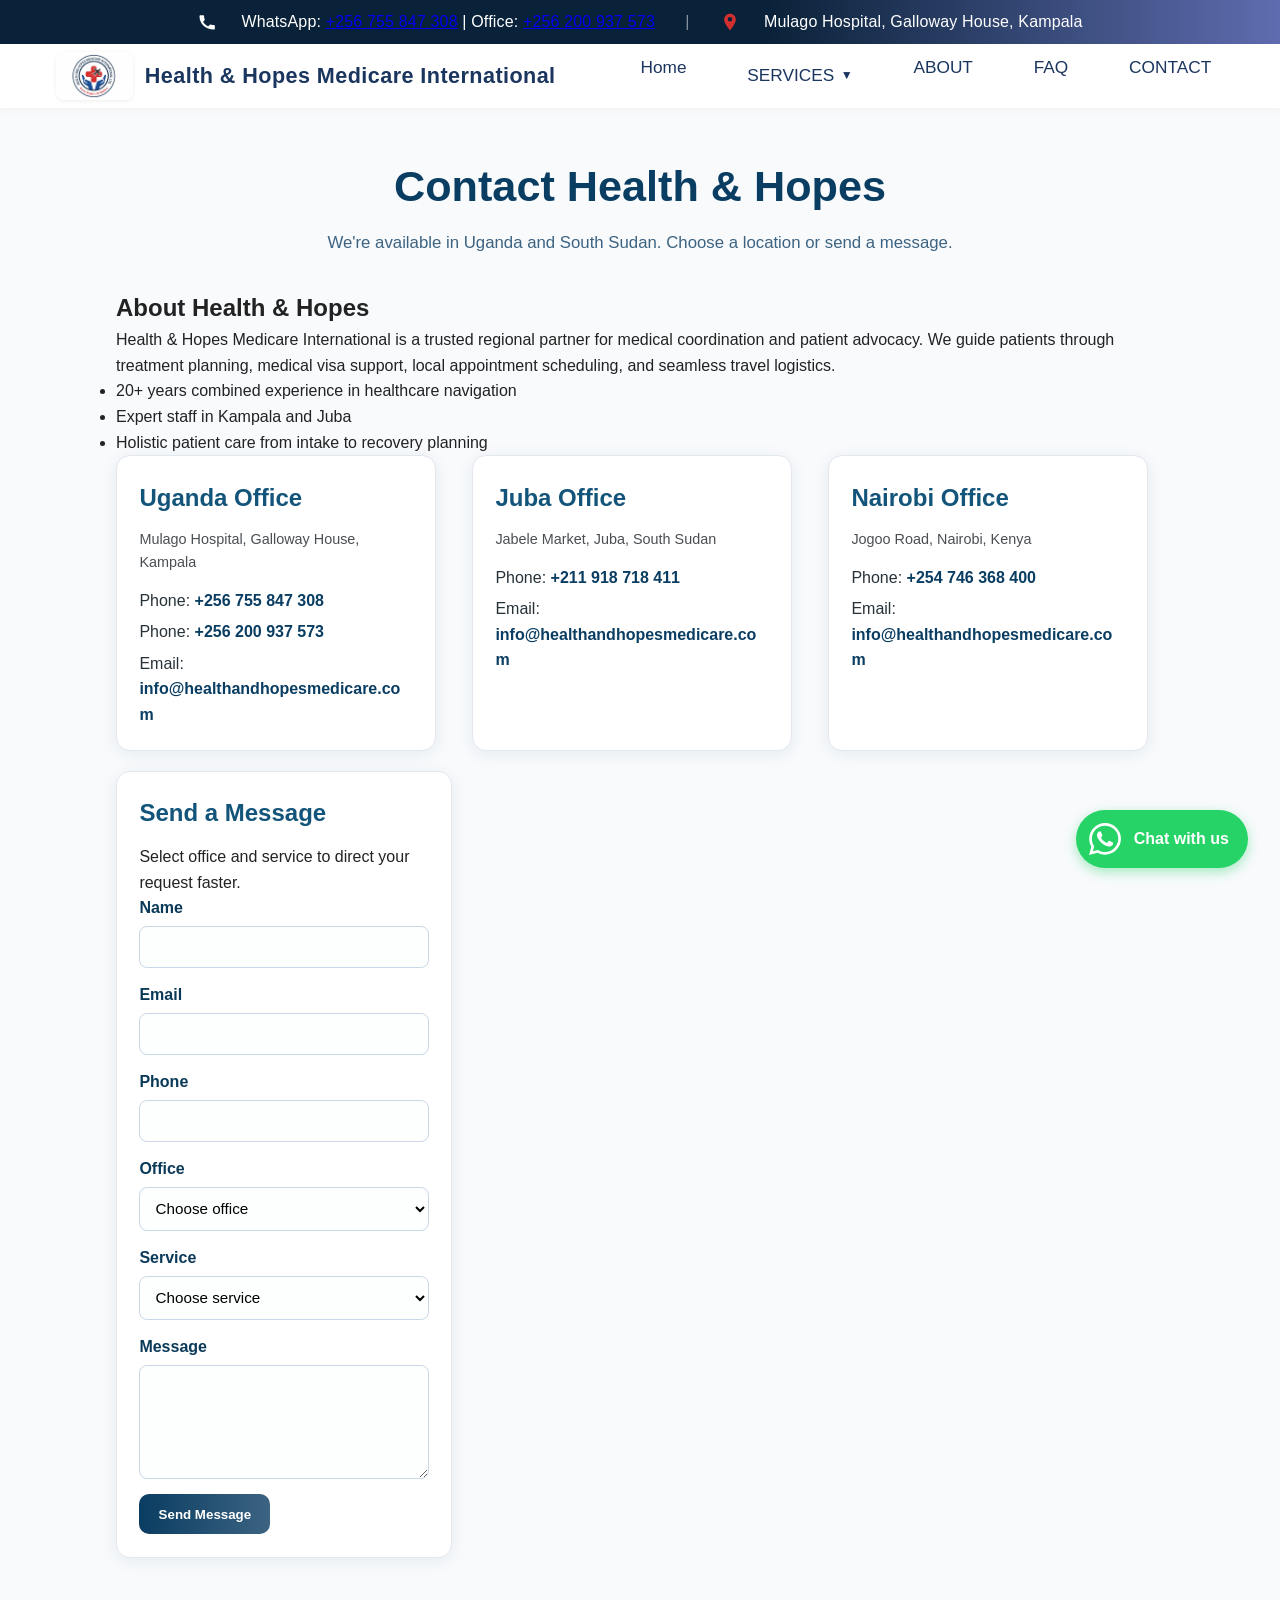
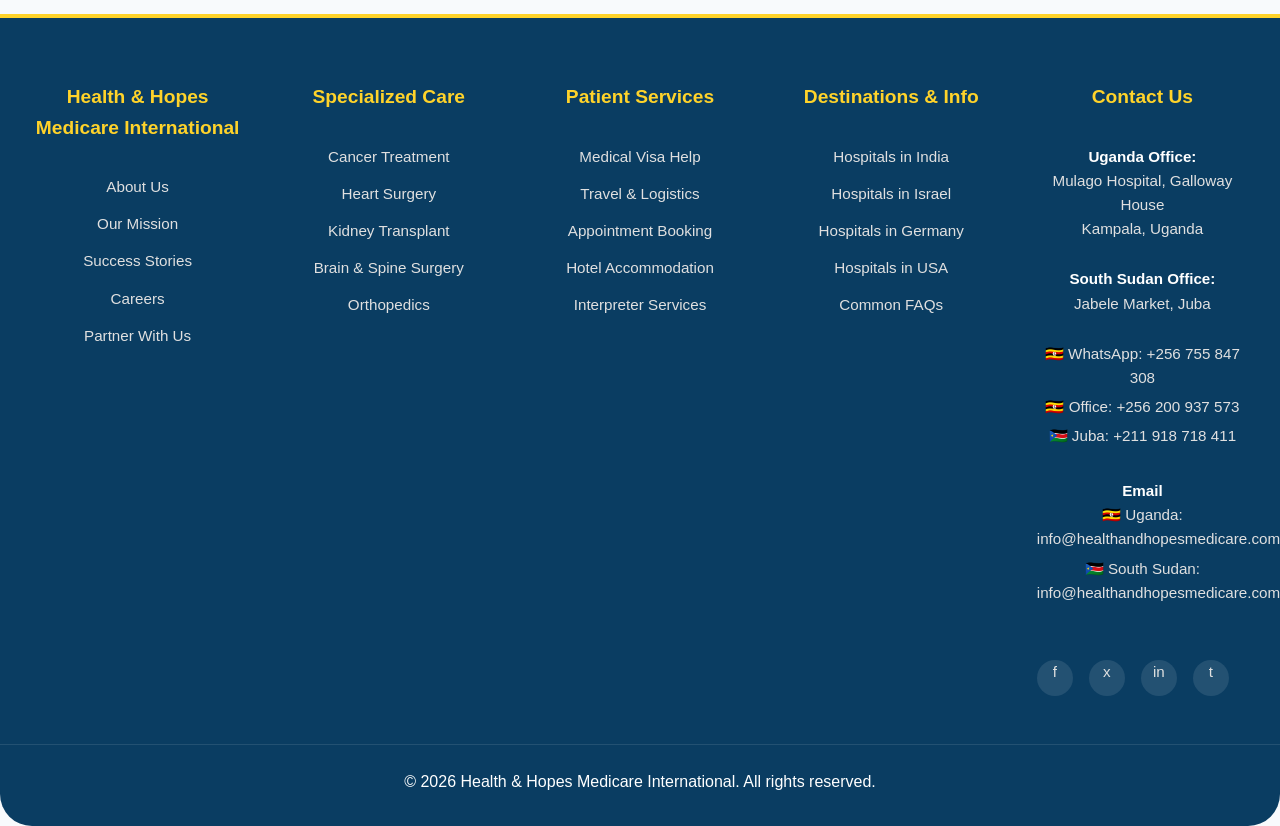
<file: contact.html>
<!doctype html>
<html lang="en">
  <head>
    <meta charset="UTF-8" />
    <meta name="viewport" content="width=device-width, initial-scale=1.0" />
    <title>
      Contact Health & Hopes Medicare International | Uganda Medical Travel
      Support
    </title>
    <meta
      name="description"
      content="Contact Health & Hopes Medicare International for medical travel support, treatment coordination, and medical visa assistance for patients from Uganda and the region."
    />
    <link
      rel="canonical"
      href="https://www.healthandhopesmedicare.com/contact.html"
    />
    <link rel="stylesheet" href="styles.css" />
    <link rel="icon" href="favicon.webp" />
  </head>
  <body>
    <div class="top-contact-bar">
      <div class="contact-content">
        <span class="contact-icon phone"></span>
        <span class="contact-text"
          >WhatsApp: <a href="tel:+256755847308">+256 755 847 308</a> | Office:
          <a href="tel:+256200937573">+256 200 937 573</a></span
        >
        <span class="contact-divider">|</span>
        <span class="contact-icon location"></span>
        <span class="contact-text"
          >Mulago Hospital, Galloway House, Kampala</span
        >
      </div>
    </div>

    <header class="hhmi-header">
      <div class="hhmi-header__inner">
        <div class="hhmi-header__logo">
          <img
            height="400"
            width="600"
            loading="lazy"
            src="logo.webp"
            alt="Health & Hopes Medicare International Logo"
            class="hhmi-logo-img"
          />
          <span class="hhmi-brand-title"
            >Health & Hopes Medicare International</span
          >
        </div>
        <button
          class="hhmi-nav__burger"
          aria-label="Open menu"
          aria-controls="hhmi-nav-panel"
          aria-expanded="false"
        >
          <span class="hhmi-burger-bar"></span>
          <span class="hhmi-burger-bar"></span>
          <span class="hhmi-burger-bar"></span>
        </button>
        <nav class="hhmi-nav" id="hhmi-nav-panel" aria-label="Main navigation">
          <ul class="hhmi-nav__list">
            <li class="hhmi-nav__item">
              <a href="/" class="hhmi-nav__link">Home</a>
            </li>
            <li class="hhmi-nav__item hhmi-nav__item--dropdown">
              <a href="#" class="hhmi-nav__link hhmi-nav__dropdown-toggle"
                >SERVICES <span class="dropdown-arrow">▼</span></a
              >
              <ul class="hhmi-nav__dropdown">
                <li>
                  <a href="/medical-visa.html" class="hhmi-nav__dropdown-link"
                    >Medical Visa Assistance</a
                  >
                </li>
                <li>
                  <a
                    href="/specialized-treatments.html"
                    class="hhmi-nav__dropdown-link"
                    >Specialized Treatments</a
                  >
                </li>
                <li>
                  <a href="/services.html" class="hhmi-nav__dropdown-link"
                    >All Services Overview</a
                  >
                </li>
              </ul>
            </li>
            <li class="hhmi-nav__item">
              <a href="/story.html" class="hhmi-nav__link">ABOUT</a>
            </li>
            <li class="hhmi-nav__item">
              <a href="/faq.html" class="hhmi-nav__link">FAQ</a>
            </li>
            <li class="hhmi-nav__item">
              <a href="/contact.html" class="hhmi-nav__link">CONTACT</a>
            </li>
          </ul>
        </nav>
      </div>
    </header>

    <main class="contact-page">
      <section class="contact-header">
        <h1>Contact Health & Hopes</h1>
        <p>
          We're available in Uganda and South Sudan. Choose a location or send a
          message.
        </p>
      </section>

      <section class="about-us">
        <h2>About Health & Hopes</h2>
        <p>
          Health & Hopes Medicare International is a trusted regional partner
          for medical coordination and patient advocacy. We guide patients
          through treatment planning, medical visa support, local appointment
          scheduling, and seamless travel logistics.
        </p>
        <ul>
          <li>20+ years combined experience in healthcare navigation</li>
          <li>Expert staff in Kampala and Juba</li>
          <li>Holistic patient care from intake to recovery planning</li>
        </ul>
      </section>

      <section class="contact-grid">
        <article class="contact-card">
          <h2>Uganda Office</h2>
          <p>Mulago Hospital, Galloway House, Kampala</p>
          <div class="contact-meta">
            <span>Phone: <a href="tel:+256755847308">+256 755 847 308</a></span>
            <span>Phone: <a href="tel:+256200937573">+256 200 937 573</a></span>
            <span
              >Email:
              <a href="mailto:info@healthandhopesmedicare.com"
                >info@healthandhopesmedicare.com</a
              ></span
            >
          </div>
        </article>

        <article class="contact-card">
          <h2>Juba Office</h2>
          <p>Jabele Market, Juba, South Sudan</p>
          <div class="contact-meta">
            <span>Phone: <a href="tel:+211918718411">+211 918 718 411</a></span>
            <span
              >Email:
              <a href="mailto:info@healthandhopesmedicare.com"
                >info@healthandhopesmedicare.com</a
              ></span
            >
          </div>
        </article>

        <article class="contact-card">
          <h2>Nairobi Office</h2>
          <p>Jogoo Road, Nairobi, Kenya</p>
          <div class="contact-meta">
            <span>Phone: <a href="tel:+254746368400">+254 746 368 400</a></span>
            <span
              >Email:
              <a href="mailto:info@healthandhopesmedicare.com"
                >info@healthandhopesmedicare.com</a
              ></span
            >
          </div>
        </article>

        <article class="contact-form-box">
          <h2>Send a Message</h2>
          <p>Select office and service to direct your request faster.</p>

          <form id="contact-form" class="contact-form">
            <div class="form-field">
              <label for="name">Name</label>
              <input id="name" name="name" type="text" required />
            </div>
            <div class="form-field">
              <label for="email">Email</label>
              <input id="email" name="email" type="email" required />
            </div>
            <div class="form-field">
              <label for="phone">Phone</label>
              <input id="phone" name="phone" type="tel" required />
            </div>
            <div class="form-field">
              <label for="office">Office</label>
              <select id="office" name="office" required>
                <option value="">Choose office</option>
                <option value="uganda">Uganda</option>
                <option value="juba">Juba</option>
                <option value="nairobi">Nairobi, Kenya</option>
              </select>
            </div>
            <div class="form-field">
              <label for="service">Service</label>
              <select id="service" name="service" required>
                <option value="">Choose service</option>
                <option value="medical-visa">Medical Visa Assistance</option>
                <option value="specialized-treatment">
                  Specialized Treatment
                </option>
                <option value="travel-support">Travel & Logistics</option>
                <option value="patient-coordination">
                  Patient Coordination
                </option>
              </select>
            </div>
            <div class="form-field full-width">
              <label for="message">Message</label>
              <textarea
                id="message"
                name="message"
                rows="5"
                required
              ></textarea>
            </div>
            <button type="submit" class="primary-btn">Send Message</button>
          </form>
          <div
            id="form-success-message"
            style="
              display: none;
              background: #4caf50;
              color: white;
              padding: 1rem;
              border-radius: 8px;
              margin-top: 1rem;
              text-align: center;
            "
          >
            Message sent successfully! We'll get back to you soon.
          </div>
        </article>
      </section>
    </main>

    <footer class="site-footer">
      <div class="footer-content">
        <div class="footer-col">
          <h4 class="footer-col-title">
            Health & Hopes Medicare International
          </h4>
          <ul class="footer-nav">
            <li><a href="/story.html" class="footer-link">About Us</a></li>
            <li><a href="/story.html" class="footer-link">Our Mission</a></li>
            <li>
              <a href="#gallery" class="footer-link">Success Stories</a>
            </li>
            <li><a href="/contact.html" class="footer-link">Careers</a></li>
            <li>
              <a href="/" class="footer-link">Partner With Us</a>
            </li>
          </ul>
        </div>

        <div class="footer-col">
          <h4 class="footer-col-title">Specialized Care</h4>
          <ul class="footer-nav">
            <li>
              <a href="specialized-treatments.html#cancer" class="footer-link"
                >Cancer Treatment</a
              >
            </li>
            <li>
              <a href="specialized-treatments.html#cardiac" class="footer-link"
                >Heart Surgery</a
              >
            </li>
            <li>
              <a
                href="specialized-treatments.html#transplants"
                class="footer-link"
                >Kidney Transplant</a
              >
            </li>
            <li>
              <a href="specialized-treatments.html#neuro" class="footer-link"
                >Brain & Spine Surgery</a
              >
            </li>
            <li>
              <a
                href="specialized-treatments.html#orthopedic"
                class="footer-link"
                >Orthopedics</a
              >
            </li>
          </ul>
        </div>

        <div class="footer-col">
          <h4 class="footer-col-title">Patient Services</h4>
          <ul class="footer-nav">
            <li>
              <a href="/medical-visa.html" class="footer-link"
                >Medical Visa Help</a
              >
            </li>
            <li>
              <a href="/services.html" class="footer-link"
                >Travel & Logistics</a
              >
            </li>
            <li>
              <a href="/services.html" class="footer-link"
                >Appointment Booking</a
              >
            </li>
            <li>
              <a href="/services.html" class="footer-link"
                >Hotel Accommodation</a
              >
            </li>
            <li>
              <a href="/services.html" class="footer-link"
                >Interpreter Services</a
              >
            </li>
          </ul>
        </div>

        <div class="footer-col">
          <h4 class="footer-col-title">Destinations & Info</h4>
          <ul class="footer-nav">
            <li>
              <a href="/services.html" class="footer-link"
                >Hospitals in India</a
              >
            </li>
            <li>
              <a href="/services.html" class="footer-link"
                >Hospitals in Israel</a
              >
            </li>
            <li>
              <a href="/services.html" class="footer-link"
                >Hospitals in Germany</a
              >
            </li>
            <li>
              <a href="/services.html" class="footer-link">Hospitals in USA</a>
            </li>
            <li><a href="/faq.html" class="footer-link">Common FAQs</a></li>
          </ul>
        </div>

        <div class="footer-col">
          <h4 class="footer-col-title">Contact Us</h4>
          <p class="footer-office-info">
            <strong class="footer-office-title">Uganda Office:</strong><br />
            Mulago Hospital, Galloway House<br />
            Kampala, Uganda
          </p>
          <p class="footer-office-info">
            <strong class="footer-office-title">South Sudan Office:</strong
            ><br />
            Jabele Market, Juba
          </p>
          <p class="footer-office-info">
            <a href="tel:+256755847308" class="footer-contact-link"
              >🇺🇬 WhatsApp: +256 755 847 308</a
            >
            <a href="tel:+256200937573" class="footer-contact-link"
              >🇺🇬 Office: +256 200 937 573</a
            >
            <a href="tel:+211918718411" class="footer-contact-link"
              >🇸🇸 Juba: +211 918 718 411</a
            >
          </p>
          <p class="footer-office-info">
            <strong class="footer-office-title">Email</strong><br />
            <a
              href="mailto:info@healthandhopesmedicare.com"
              class="footer-contact-link"
              >🇺🇬 Uganda: info@healthandhopesmedicare.com</a
            >
            <a
              href="mailto:info@healthandhopesmedicare.com"
              class="footer-contact-link"
              >🇸🇸 South Sudan: info@healthandhopesmedicare.com</a
            >
          </p>
          <div class="footer-social-links">
            <a
              href="https://www.facebook.com/HealthAndHopesMedicare"
              class="footer-link"
              target="_blank"
              rel="noopener noreferrer"
              >f</a
            >
            <a
              href="https://x.com/HealthandHopesI"
              class="footer-link"
              target="_blank"
              rel="noopener noreferrer"
              >x</a
            >
            <a
              href="https://www.instagram.com/healthandhopesmedicare"
              class="footer-link"
              target="_blank"
              rel="noopener noreferrer"
              >in</a
            >
            <a
              href="https://www.tiktok.com/@health.and.hopes?_r=1&_t=ZS-95YYV3ycfMV"
              class="footer-link"
              target="_blank"
              rel="noopener noreferrer"
              >t</a
            >
          </div>
        </div>
      </div>

      <div class="footer-bottom">
        <p>
          &copy; 2026 Health & Hopes Medicare International. All rights
          reserved.
        </p>
      </div>
    </footer>

    <!-- WhatsApp Floating Button -->
    <a
      href="https://wa.me/256755847308"
      class="whatsapp-float"
      target="_blank"
      rel="noopener noreferrer"
      aria-label="Contact us on WhatsApp"
    >
      <div class="whatsapp-icon">
        <svg viewBox="0 0 24 24" fill="#fff" xmlns="http://www.w3.org/2000/svg">
          <path
            d="M17.472 14.382c-.297-.149-1.758-.867-2.03-.967-.273-.099-.471-.148-.67.15-.197.297-.767.966-.94 1.164-.173.199-.347.223-.644.075-.297-.15-1.255-.463-2.39-1.475-.883-.788-1.48-1.761-1.653-2.059-.173-.297-.018-.458.13-.606.134-.133.298-.347.446-.52.149-.174.198-.298.298-.497.099-.198.05-.371-.025-.52-.075-.149-.669-1.612-.916-2.207-.242-.579-.487-.5-.669-.51-.173-.008-.371-.01-.57-.01-.198 0-.52.074-.792.372-.272.297-1.04 1.016-1.04 2.479 0 1.462 1.065 2.875 1.213 3.074.149.198 2.096 3.2 5.077 4.487.709.306 1.262.489 1.694.625.712.227 1.36.195 1.871.118.571-.085 1.758-.719 2.006-1.413.248-.694.248-1.289.173-1.413-.074-.124-.272-.198-.57-.347m-5.421 7.403h-.004a9.87 9.87 0 01-5.031-1.378l-.361-.214-3.741.982.998-3.648-.235-.374a9.86 9.86 0 01-1.51-5.26c.001-5.45 4.436-9.884 9.888-9.884 2.64 0 5.122 1.03 6.988 2.898a9.825 9.825 0 012.893 6.994c-.003 5.45-4.437 9.884-9.885 9.884m8.413-18.297A11.815 11.815 0 0012.05 0C5.495 0 .16 5.335.157 11.892c0 2.096.547 4.142 1.588 5.945L.057 24l6.305-1.654a11.882 11.882 0 005.683 1.448h.005c6.554 0 11.89-5.335 11.893-11.893a11.821 11.821 0 00-3.48-8.413Z"
          />
        </svg>
      </div>
      <span class="whatsapp-text">Chat with us</span>
    </a>

    <script src="menu.js"></script>

    <script>
      // AJAX Contact Form Submission using FormSubmit API
      document.addEventListener('DOMContentLoaded', function () {
        const contactForm = document.getElementById('contact-form');
        const successMessage = document.getElementById('form-success-message');

        if (contactForm) {
          contactForm.addEventListener('submit', function (e) {
            e.preventDefault();

            // Get form data
            const formData = new FormData(contactForm);

            // Add required hidden fields for FormSubmit
            formData.append('_captcha', 'false');
            formData.append('_template', 'table');
            formData.append(
              'subject',
              'New message from Health and Hopes Medicare website'
            );

            // Validate email format
            const email = formData.get('email');
            const emailRegex = /^[^\s@]+@[^\s@]+\.[^\s@]+$/;
            if (!emailRegex.test(email)) {
              alert('Please enter a valid email address');
              return;
            }

            // Disable submit button to prevent double submission
            const submitButton = contactForm.querySelector(
              'button[type="submit"]'
            );
            const originalText = submitButton.textContent;
            submitButton.disabled = true;
            submitButton.textContent = 'Sending...';

            // Send form data to FormSubmit using Fetch API
            fetch(
              'https://formsubmit.co/healthandhopesmedicareinternet@gmail.com',
              {
                method: 'POST',
                body: formData,
                headers: {
                  Accept: 'application/json'
                }
              }
            )
              .then((response) => response.json())
              .then((data) => {
                // Show success message
                successMessage.textContent =
                  "Message sent successfully! We'll get back to you soon.";
                successMessage.style.display = 'block';
                successMessage.style.background = '#4caf50';
                successMessage.style.color = 'white';

                // Clear form
                contactForm.reset();

                // Hide success message after 5 seconds
                setTimeout(function () {
                  successMessage.style.display = 'none';
                }, 5000);
              })
              .catch((error) => {
                console.error('Form submission error:', error);

                // Show error message
                successMessage.textContent =
                  'Failed to send message. Please try again.';
                successMessage.style.display = 'block';
                successMessage.style.background = '#f44336';
                successMessage.style.color = 'white';

                // Hide error message after 5 seconds
                setTimeout(function () {
                  successMessage.style.display = 'none';
                }, 5000);
              })
              .finally(() => {
                // Re-enable submit button
                submitButton.disabled = false;
                submitButton.textContent = originalText;
              });
          });
        }
      });
    </script>
  </body>
</html>
</file>
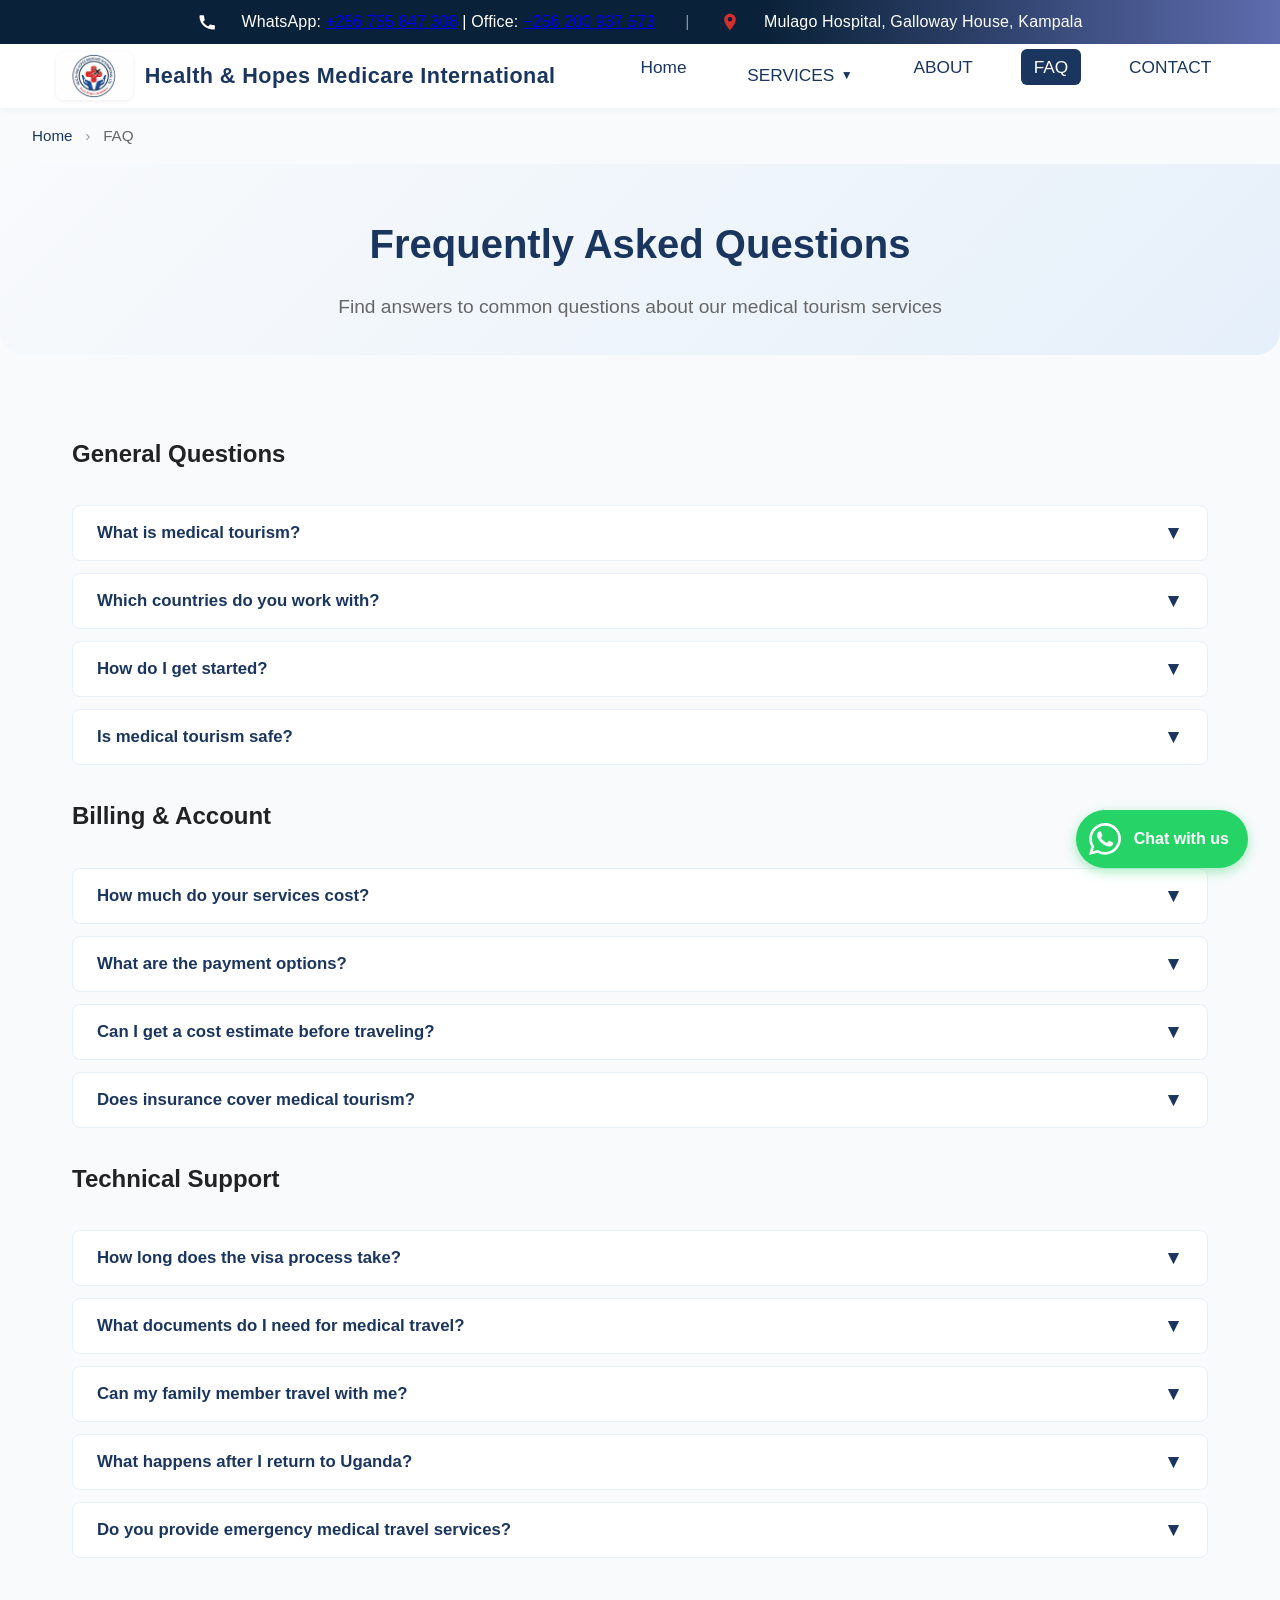
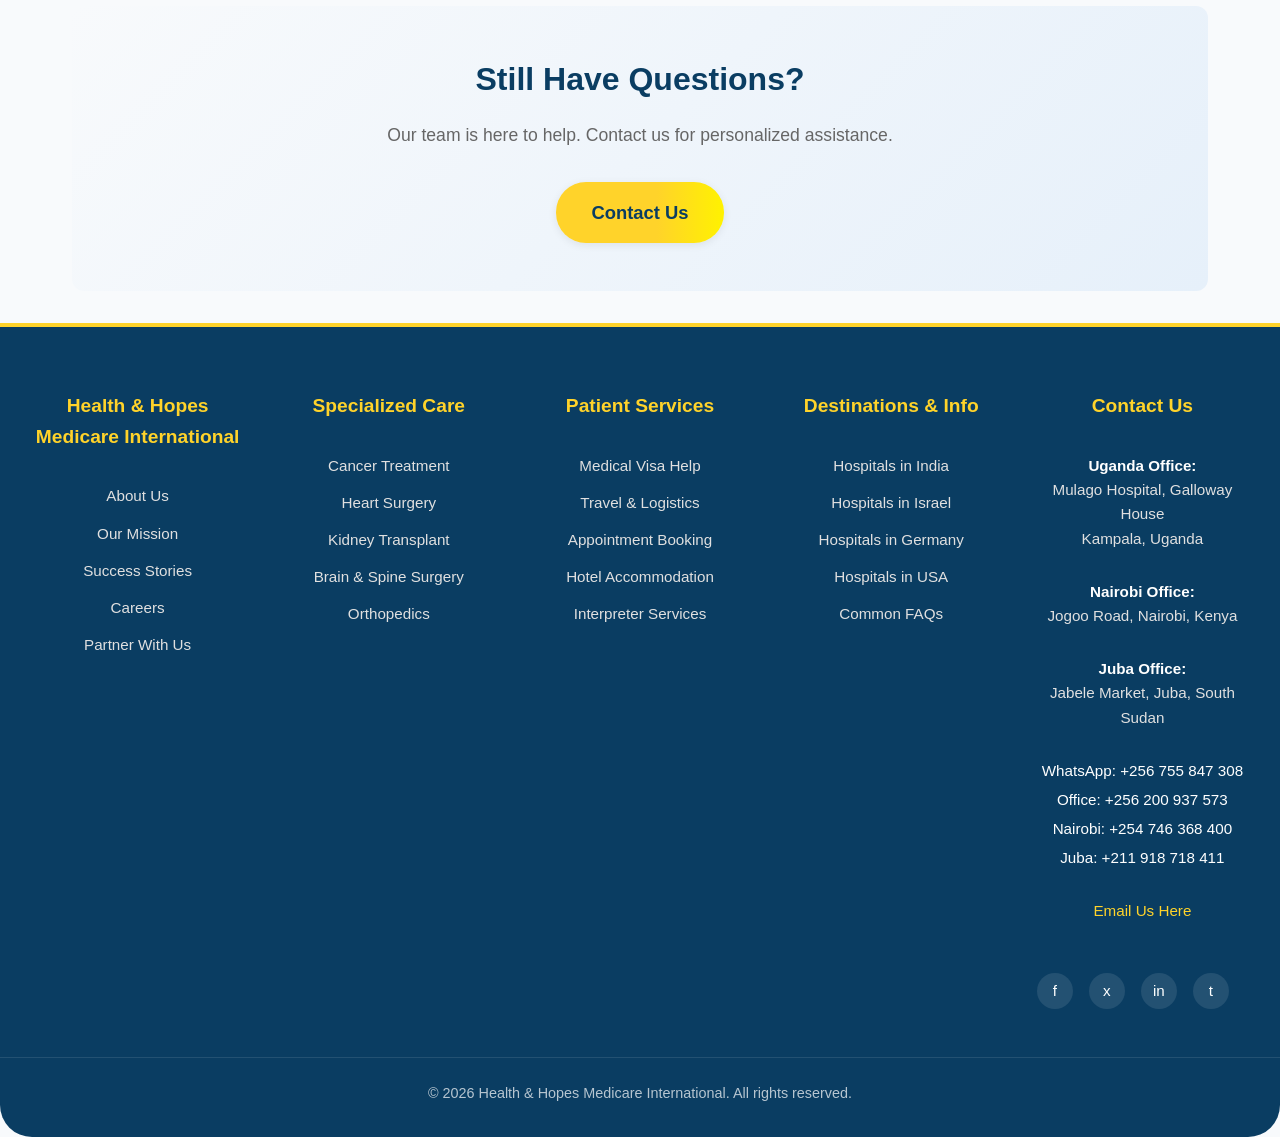
<file: faq.html>
<!doctype html>
<html lang="en">
  <head>
    <meta charset="UTF-8" />
    <meta name="viewport" content="width=device-width, initial-scale=1.0" />
    <title>
      Medical Tourism FAQ | Visa, Treatment Abroad & Patient Support
    </title>
    <meta
      name="description"
      content="Find answers about medical travel, treatment abroad, medical visa support, hospital coordination, and patient planning with Health & Hopes Medicare International."
    />
    <link
      rel="canonical"
      href="https://www.healthandhopesmedicare.com/faq.html"
    />
    <link rel="stylesheet" href="styles.css" />
    <link rel="icon" href="favicon.webp" />
  </head>
  <body>
    <!-- Top Contact Header Bar -->
    <div class="top-contact-bar">
      <div class="contact-content">
        <span class="contact-icon phone"></span>
        <span class="contact-text"
          >WhatsApp: <a href="tel:+256755847308">+256 755 847 308</a> | Office:
          <a href="tel:+256200937573">+256 200 937 573</a></span
        >
        <span class="contact-divider">|</span>
        <span class="contact-icon location"></span>
        <span class="contact-text"
          >Mulago Hospital, Galloway House, Kampala</span
        >
      </div>
    </div>

    <!-- Main Header Section -->
    <header class="hhmi-header">
      <div class="hhmi-header__inner">
        <div class="hhmi-header__logo">
          <img
            height="400"
            width="600"
            loading="lazy"
            src="logo.webp"
            alt="Health & Hopes Medicare International Logo"
            class="hhmi-logo-img"
          />
          <span class="hhmi-brand-title"
            >Health & Hopes Medicare International</span
          >
        </div>
        <button
          class="hhmi-nav__burger"
          aria-label="Open menu"
          aria-controls="hhmi-nav-panel"
          aria-expanded="false"
        >
          <span class="hhmi-burger-bar"></span>
          <span class="hhmi-burger-bar"></span>
          <span class="hhmi-burger-bar"></span>
        </button>
        <nav class="hhmi-nav" id="hhmi-nav-panel" aria-label="Main navigation">
          <ul class="hhmi-nav__list">
            <li class="hhmi-nav__item">
              <a href="/" class="hhmi-nav__link">Home</a>
            </li>

            <!-- Services Dropdown -->
            <li class="hhmi-nav__item hhmi-nav__item--dropdown">
              <a href="#" class="hhmi-nav__link hhmi-nav__dropdown-toggle">
                SERVICES <span class="dropdown-arrow">▼</span>
              </a>
              <ul class="hhmi-nav__dropdown">
                <li>
                  <a href="/medical-visa.html" class="hhmi-nav__dropdown-link"
                    >Medical Visa Assistance</a
                  >
                </li>
                <li>
                  <a
                    href="/specialized-treatments.html"
                    class="hhmi-nav__dropdown-link"
                    >Specialized Treatments</a
                  >
                </li>
                <li>
                  <a href="/services.html" class="hhmi-nav__dropdown-link"
                    >All Services Overview</a
                  >
                </li>
              </ul>
            </li>

            <!-- About Link -->
            <li class="hhmi-nav__item">
              <a href="/story.html" class="hhmi-nav__link">ABOUT</a>
            </li>

            <li class="hhmi-nav__item">
              <a href="/faq.html" class="hhmi-nav__link hhmi-nav__link--active"
                >FAQ</a
              >
            </li>

            <li class="hhmi-nav__item">
              <a href="/contact.html" class="hhmi-nav__link">CONTACT</a>
            </li>
          </ul>
        </nav>
      </div>
    </header>

    <main>
      <!-- Breadcrumb Navigation -->
      <nav class="breadcrumb" aria-label="Breadcrumb">
        <a href="/">Home</a>
        <span class="breadcrumb-separator">›</span>
        <span class="breadcrumb-current">FAQ</span>
      </nav>

      <!-- Page Header -->
      <div class="page-header">
        <h1>Frequently Asked Questions</h1>
        <p>
          Find answers to common questions about our medical tourism services
        </p>
      </div>

      <div class="page-container">
        <!-- General Questions -->
        <div class="accordion-category">
          <h2>General Questions</h2>
          <div class="accordion">
            <div class="accordion-item">
              <button class="accordion-header">
                <span>What is medical tourism?</span>
                <span class="accordion-icon">▼</span>
              </button>
              <div class="accordion-content">
                <p>
                  Medical tourism is when patients travel to another country to
                  receive medical care. This is often done to access specialized
                  treatments not available locally, benefit from lower costs, or
                  receive care from world-renowned specialists. Health & Hopes
                  Medicare International facilitates this entire process for
                  Ugandan patients.
                </p>
              </div>
            </div>

            <div class="accordion-item">
              <button class="accordion-header">
                <span>Which countries do you work with?</span>
                <span class="accordion-icon">▼</span>
              </button>
              <div class="accordion-content">
                <p>
                  We work with top-tier hospitals in India, USA, Germany,
                  Canada, UK, Italy, Israel, South Africa, Egypt, and Kenya.
                  India is a popular destination for its cost-effectiveness, but
                  we provide financial assessment to help determine the most
                  suitable destination based on your medical needs and financial
                  capability.
                </p>
              </div>
            </div>

            <div class="accordion-item">
              <button class="accordion-header">
                <span>How do I get started?</span>
                <span class="accordion-icon">▼</span>
              </button>
              <div class="accordion-content">
                <p>
                  Simply contact us via phone, email, or WhatsApp. Our team will
                  schedule a consultation to understand your medical needs,
                  review your medical reports, and recommend the best hospitals
                  and specialists for your condition. We'll guide you through
                  every step of the process.
                </p>
              </div>
            </div>

            <div class="accordion-item">
              <button class="accordion-header">
                <span>Is medical tourism safe?</span>
                <span class="accordion-icon">▼</span>
              </button>
              <div class="accordion-content">
                <p>
                  Yes, when done through a reputable agency like Health & Hopes
                  Medicare International. We only partner with internationally
                  accredited hospitals that meet strict quality and safety
                  standards. All our partner hospitals have experienced,
                  board-certified specialists and state-of-the-art facilities.
                </p>
              </div>
            </div>
          </div>
        </div>

        <!-- Billing & Account Questions -->
        <div class="accordion-category">
          <h2>Billing & Account</h2>
          <div class="accordion">
            <div class="accordion-item">
              <button class="accordion-header">
                <span>How much do your services cost?</span>
                <span class="accordion-icon">▼</span>
              </button>
              <div class="accordion-content">
                <p>
                  Our consultation and coordination services are provided at
                  competitive rates. The total cost depends on the specific
                  services you need (visa assistance, travel arrangements,
                  hospital coordination, etc.). We provide transparent pricing
                  and detailed cost estimates before you commit to anything.
                </p>
              </div>
            </div>

            <div class="accordion-item">
              <button class="accordion-header">
                <span>What are the payment options?</span>
                <span class="accordion-icon">▼</span>
              </button>
              <div class="accordion-content">
                <p>
                  We accept various payment methods including bank transfers,
                  mobile money, and cash payments at our office. For hospital
                  payments abroad, we can guide you on the best methods
                  including wire transfers and international payment services.
                </p>
              </div>
            </div>

            <div class="accordion-item">
              <button class="accordion-header">
                <span>Can I get a cost estimate before traveling?</span>
                <span class="accordion-icon">▼</span>
              </button>
              <div class="accordion-content">
                <p>
                  Yes, absolutely. We work with hospitals to provide detailed
                  cost estimates for your treatment, including surgery, hospital
                  stay, medications, and follow-up care. This helps you plan
                  your budget accurately before making any travel arrangements.
                </p>
              </div>
            </div>

            <div class="accordion-item">
              <button class="accordion-header">
                <span>Does insurance cover medical tourism?</span>
                <span class="accordion-icon">▼</span>
              </button>
              <div class="accordion-content">
                <p>
                  Coverage varies by insurance provider and policy. Some
                  international insurance plans do cover medical tourism. We can
                  provide all necessary documentation for insurance claims,
                  including detailed invoices and medical reports. We recommend
                  checking with your insurance provider before proceeding.
                </p>
              </div>
            </div>
          </div>
        </div>

        <!-- Technical Support Questions -->
        <div class="accordion-category">
          <h2>Technical Support</h2>
          <div class="accordion">
            <div class="accordion-item">
              <button class="accordion-header">
                <span>How long does the visa process take?</span>
                <span class="accordion-icon">▼</span>
              </button>
              <div class="accordion-content">
                <p>
                  Medical visa processing typically takes 3-7 business days once
                  all documents are submitted. However, we work to expedite the
                  process when urgent medical care is needed. We handle all
                  documentation and liaise directly with embassies to ensure
                  fast-track processing.
                </p>
              </div>
            </div>

            <div class="accordion-item">
              <button class="accordion-header">
                <span>What documents do I need for medical travel?</span>
                <span class="accordion-icon">▼</span>
              </button>
              <div class="accordion-content">
                <p>
                  You'll need a valid passport, medical reports and scans, a
                  referral letter from your local doctor, hospital invitation
                  letter (which we help obtain), passport photos, and proof of
                  financial capability. We provide a complete checklist and help
                  you organize all required documents.
                </p>
              </div>
            </div>

            <div class="accordion-item">
              <button class="accordion-header">
                <span>Can my family member travel with me?</span>
                <span class="accordion-icon">▼</span>
              </button>
              <div class="accordion-content">
                <p>
                  Yes, we arrange medical attendant visas for up to two family
                  members or caregivers to accompany you. We also help with
                  their travel arrangements and accommodation near the hospital.
                </p>
              </div>
            </div>

            <div class="accordion-item">
              <button class="accordion-header">
                <span>What happens after I return to Uganda?</span>
                <span class="accordion-icon">▼</span>
              </button>
              <div class="accordion-content">
                <p>
                  We provide comprehensive post-treatment support including
                  follow-up coordination with your treating doctors abroad,
                  liaison with local healthcare providers in Uganda, and
                  assistance with obtaining and managing your medical records.
                  Our support continues even after you return home.
                </p>
              </div>
            </div>

            <div class="accordion-item">
              <button class="accordion-header">
                <span>Do you provide emergency medical travel services?</span>
                <span class="accordion-icon">▼</span>
              </button>
              <div class="accordion-content">
                <p>
                  Yes, we have expedited processes for urgent medical cases. Our
                  team works around the clock to arrange fast-track visa
                  processing, immediate hospital appointments, and urgent travel
                  arrangements when time is critical.
                </p>
              </div>
            </div>
          </div>
        </div>

        <!-- CTA Section -->
        <section
          style="
            background: linear-gradient(135deg, #f8fafc 0%, #e6f0fa 100%);
            padding: 3rem 2rem;
            text-align: center;
            border-radius: 12px;
            margin-top: 3rem;
          "
        >
          <h2 style="font-size: 2rem; color: #0a3d62; margin-bottom: 1rem">
            Still Have Questions?
          </h2>
          <p style="font-size: 1.1rem; color: #666; margin-bottom: 2rem">
            Our team is here to help. Contact us for personalized assistance.
          </p>
          <a href="/contact.html" class="hero-cta">Contact Us</a>
        </section>
      </div>
    </main>

    <footer
      class="site-footer"
      style="
        background: #0a3d62;
        color: #fff;
        padding-top: 4rem;
        padding-bottom: 2rem;
        font-family: 'Inter', sans-serif;
        border-top: 4px solid #ffd32a;
      "
    >
      <div
        class="footer-content"
        style="
          max-width: 1400px;
          margin: 0 auto;
          padding: 0 2rem;
          display: grid;
          grid-template-columns: repeat(auto-fit, minmax(200px, 1fr));
          gap: 2.5rem;
        "
      >
        <!-- Column 1: Health & Hopes Medicare International -->
        <div class="footer-col">
          <h4
            style="
              color: #ffd32a;
              margin-bottom: 1.2rem;
              font-size: 1.2rem;
              font-weight: 700;
            "
          >
            Health & Hopes Medicare International
          </h4>
          <ul style="list-style: none; padding: 0; margin: 0">
            <li style="margin-bottom: 0.8rem">
              <a
                href="/story.html"
                style="
                  color: #e0e0e0;
                  text-decoration: none;
                  transition: color 0.3s;
                  display: block;
                  font-size: 0.95rem;
                "
                >About Us</a
              >
            </li>
            <li style="margin-bottom: 0.8rem">
              <a
                href="/story.html"
                style="
                  color: #e0e0e0;
                  text-decoration: none;
                  transition: color 0.3s;
                  display: block;
                  font-size: 0.95rem;
                "
                >Our Mission</a
              >
            </li>
            <li style="margin-bottom: 0.8rem">
              <a
                href="#gallery"
                style="
                  color: #e0e0e0;
                  text-decoration: none;
                  transition: color 0.3s;
                  display: block;
                  font-size: 0.95rem;
                "
                >Success Stories</a
              >
            </li>
            <li style="margin-bottom: 0.8rem">
              <a
                href="/contact.html"
                style="
                  color: #e0e0e0;
                  text-decoration: none;
                  transition: color 0.3s;
                  display: block;
                  font-size: 0.95rem;
                "
                >Careers</a
              >
            </li>
            <li style="margin-bottom: 0.8rem">
              <a
                href="/"
                style="
                  color: #e0e0e0;
                  text-decoration: none;
                  transition: color 0.3s;
                  display: block;
                  font-size: 0.95rem;
                "
                >Partner With Us</a
              >
            </li>
          </ul>
        </div>

        <!-- Column 2: Specialized Treatments -->
        <div class="footer-col">
          <h4
            style="
              color: #ffd32a;
              margin-bottom: 1.2rem;
              font-size: 1.2rem;
              font-weight: 700;
            "
          >
            Specialized Care
          </h4>
          <ul style="list-style: none; padding: 0; margin: 0">
            <li style="margin-bottom: 0.8rem">
              <a
                href="specialized-treatments.html#cancer"
                style="
                  color: #e0e0e0;
                  text-decoration: none;
                  transition: color 0.3s;
                  display: block;
                  font-size: 0.95rem;
                "
                >Cancer Treatment</a
              >
            </li>
            <li style="margin-bottom: 0.8rem">
              <a
                href="specialized-treatments.html#cardiac"
                style="
                  color: #e0e0e0;
                  text-decoration: none;
                  transition: color 0.3s;
                  display: block;
                  font-size: 0.95rem;
                "
                >Heart Surgery</a
              >
            </li>
            <li style="margin-bottom: 0.8rem">
              <a
                href="specialized-treatments.html#transplants"
                style="
                  color: #e0e0e0;
                  text-decoration: none;
                  transition: color 0.3s;
                  display: block;
                  font-size: 0.95rem;
                "
                >Kidney Transplant</a
              >
            </li>
            <li style="margin-bottom: 0.8rem">
              <a
                href="specialized-treatments.html#neuro"
                style="
                  color: #e0e0e0;
                  text-decoration: none;
                  transition: color 0.3s;
                  display: block;
                  font-size: 0.95rem;
                "
                >Brain & Spine Surgery</a
              >
            </li>
            <li style="margin-bottom: 0.8rem">
              <a
                href="specialized-treatments.html#orthopedic"
                style="
                  color: #e0e0e0;
                  text-decoration: none;
                  transition: color 0.3s;
                  display: block;
                  font-size: 0.95rem;
                "
                >Orthopedics</a
              >
            </li>
          </ul>
        </div>

        <!-- Column 3: Patient Services -->
        <div class="footer-col">
          <h4
            style="
              color: #ffd32a;
              margin-bottom: 1.2rem;
              font-size: 1.2rem;
              font-weight: 700;
            "
          >
            Patient Services
          </h4>
          <ul style="list-style: none; padding: 0; margin: 0">
            <li style="margin-bottom: 0.8rem">
              <a
                href="/medical-visa.html"
                style="
                  color: #e0e0e0;
                  text-decoration: none;
                  transition: color 0.3s;
                  display: block;
                  font-size: 0.95rem;
                "
                >Medical Visa Help</a
              >
            </li>
            <li style="margin-bottom: 0.8rem">
              <a
                href="/services.html"
                style="
                  color: #e0e0e0;
                  text-decoration: none;
                  transition: color 0.3s;
                  display: block;
                  font-size: 0.95rem;
                "
                >Travel & Logistics</a
              >
            </li>
            <li style="margin-bottom: 0.8rem">
              <a
                href="/services.html"
                style="
                  color: #e0e0e0;
                  text-decoration: none;
                  transition: color 0.3s;
                  display: block;
                  font-size: 0.95rem;
                "
                >Appointment Booking</a
              >
            </li>
            <li style="margin-bottom: 0.8rem">
              <a
                href="/services.html"
                style="
                  color: #e0e0e0;
                  text-decoration: none;
                  transition: color 0.3s;
                  display: block;
                  font-size: 0.95rem;
                "
                >Hotel Accommodation</a
              >
            </li>
            <li style="margin-bottom: 0.8rem">
              <a
                href="/services.html"
                style="
                  color: #e0e0e0;
                  text-decoration: none;
                  transition: color 0.3s;
                  display: block;
                  font-size: 0.95rem;
                "
                >Interpreter Services</a
              >
            </li>
          </ul>
        </div>

        <!-- Column 4: Destinations & Info -->
        <div class="footer-col">
          <h4
            style="
              color: #ffd32a;
              margin-bottom: 1.2rem;
              font-size: 1.2rem;
              font-weight: 700;
            "
          >
            Destinations & Info
          </h4>
          <ul style="list-style: none; padding: 0; margin: 0">
            <li style="margin-bottom: 0.8rem">
              <a
                href="/services.html"
                style="
                  color: #e0e0e0;
                  text-decoration: none;
                  transition: color 0.3s;
                  display: block;
                  font-size: 0.95rem;
                "
                >Hospitals in India</a
              >
            </li>
            <li style="margin-bottom: 0.8rem">
              <a
                href="/services.html"
                style="
                  color: #e0e0e0;
                  text-decoration: none;
                  transition: color 0.3s;
                  display: block;
                  font-size: 0.95rem;
                "
                >Hospitals in Israel</a
              >
            </li>
            <li style="margin-bottom: 0.8rem">
              <a
                href="/services.html"
                style="
                  color: #e0e0e0;
                  text-decoration: none;
                  transition: color 0.3s;
                  display: block;
                  font-size: 0.95rem;
                "
                >Hospitals in Germany</a
              >
            </li>
            <li style="margin-bottom: 0.8rem">
              <a
                href="/services.html"
                style="
                  color: #e0e0e0;
                  text-decoration: none;
                  transition: color 0.3s;
                  display: block;
                  font-size: 0.95rem;
                "
                >Hospitals in USA</a
              >
            </li>
            <li style="margin-bottom: 0.8rem">
              <a
                href="/faq.html"
                style="
                  color: #e0e0e0;
                  text-decoration: none;
                  transition: color 0.3s;
                  display: block;
                  font-size: 0.95rem;
                "
                >Common FAQs</a
              >
            </li>
          </ul>
        </div>

        <!-- Column 5: Contact Info -->
        <div class="footer-col">
          <h4
            style="
              color: #ffd32a;
              margin-bottom: 1.2rem;
              font-size: 1.2rem;
              font-weight: 700;
            "
          >
            Contact Us
          </h4>
          <p style="margin-bottom: 1rem; line-height: 1.6; font-size: 0.95rem">
            <strong style="color: #fff">Uganda Office:</strong><br />
            Mulago Hospital, Galloway House<br />
            Kampala, Uganda
          </p>
          <p style="margin-bottom: 1rem; line-height: 1.6; font-size: 0.95rem">
            <strong style="color: #fff">Nairobi Office:</strong><br />
            Jogoo Road, Nairobi, Kenya
          </p>
          <p style="margin-bottom: 1rem; line-height: 1.6; font-size: 0.95rem">
            <strong style="color: #fff">Juba Office:</strong><br />
            Jabele Market, Juba, South Sudan
          </p>
          <p style="margin-bottom: 1rem; line-height: 1.6; font-size: 0.95rem">
            <a
              href="tel:+256755847308"
              style="
                color: #fff;
                text-decoration: none;
                display: block;
                margin-bottom: 0.3rem;
              "
            >
              WhatsApp: +256 755 847 308</a
            >
            <a
              href="tel:+256200937573"
              style="
                color: #fff;
                text-decoration: none;
                display: block;
                margin-bottom: 0.3rem;
              "
            >
              Office: +256 200 937 573</a
            >
            <a
              href="tel:+254746368400"
              style="
                color: #fff;
                text-decoration: none;
                display: block;
                margin-bottom: 0.3rem;
              "
            >
              Nairobi: +254 746 368 400</a
            >
            <a
              href="tel:+211918718411"
              style="color: #fff; text-decoration: none; display: block"
            >
              Juba: +211 918 718 411</a
            >
          </p>
          <p style="line-height: 1.6; font-size: 0.95rem">
            <a
              href="mailto:info@healthandhopesmedicare.com"
              style="color: #ffd32a; text-decoration: none"
              >Email Us Here</a
            >
          </p>
          <div style="margin-top: 1.5rem; display: flex; gap: 1rem">
            <a
              href="https://www.facebook.com/HealthAndHopesMedicare"
              target="_blank"
              rel="noopener noreferrer"
              style="
                background: rgba(255, 255, 255, 0.1);
                width: 36px;
                height: 36px;
                display: flex;
                align-items: center;
                justify-content: center;
                border-radius: 50%;
                color: #fff;
                text-decoration: none;
              "
              >f</a
            >
            <a
              href="https://x.com/HealthandHopesI"
              target="_blank"
              rel="noopener noreferrer"
              style="
                background: rgba(255, 255, 255, 0.1);
                width: 36px;
                height: 36px;
                display: flex;
                align-items: center;
                justify-content: center;
                border-radius: 50%;
                color: #fff;
                text-decoration: none;
              "
              >x</a
            >
            <a
              href="https://www.instagram.com/healthandhopesmedicare"
              target="_blank"
              rel="noopener noreferrer"
              style="
                background: rgba(255, 255, 255, 0.1);
                width: 36px;
                height: 36px;
                display: flex;
                align-items: center;
                justify-content: center;
                border-radius: 50%;
                color: #fff;
                text-decoration: none;
              "
              >in</a
            >
            <a
              href="https://www.tiktok.com/@health.and.hopes?_r=1&_t=ZS-95YYV3ycfMV"
              target="_blank"
              rel="noopener noreferrer"
              style="
                background: rgba(255, 255, 255, 0.1);
                width: 36px;
                height: 36px;
                display: flex;
                align-items: center;
                justify-content: center;
                border-radius: 50%;
                color: #fff;
                text-decoration: none;
              "
              >t</a
            >
          </div>
        </div>
      </div>

      <div
        class="footer-bottom"
        style="
          text-align: center;
          margin-top: 3rem;
          padding-top: 1.5rem;
          border-top: 1px solid rgba(255, 255, 255, 0.1);
          max-width: 1400px;
          margin-left: auto;
          margin-right: auto;
          padding-left: 2rem;
          padding-right: 2rem;
        "
      >
        <p style="opacity: 0.7; font-size: 0.9rem">
          &copy; 2026 Health & Hopes Medicare International. All rights
          reserved.
        </p>
      </div>
    </footer>

    <!-- WhatsApp Floating Button -->
    <a
      href="https://wa.me/256755847308"
      class="whatsapp-float"
      target="_blank"
      rel="noopener noreferrer"
      aria-label="Contact us on WhatsApp"
    >
      <div class="whatsapp-icon">
        <svg viewBox="0 0 24 24" fill="#fff" xmlns="http://www.w3.org/2000/svg">
          <path
            d="M17.472 14.382c-.297-.149-1.758-.867-2.03-.967-.273-.099-.471-.148-.67.15-.197.297-.767.966-.94 1.164-.173.199-.347.223-.644.075-.297-.15-1.255-.463-2.39-1.475-.883-.788-1.48-1.761-1.653-2.059-.173-.297-.018-.458.13-.606.134-.133.298-.347.446-.52.149-.174.198-.298.298-.497.099-.198.05-.371-.025-.52-.075-.149-.669-1.612-.916-2.207-.242-.579-.487-.5-.669-.51-.173-.008-.371-.01-.57-.01-.198 0-.52.074-.792.372-.272.297-1.04 1.016-1.04 2.479 0 1.462 1.065 2.875 1.213 3.074.149.198 2.096 3.2 5.077 4.487.709.306 1.262.489 1.694.625.712.227 1.36.195 1.871.118.571-.085 1.758-.719 2.006-1.413.248-.694.248-1.289.173-1.413-.074-.124-.272-.198-.57-.347m-5.421 7.403h-.004a9.87 9.87 0 01-5.031-1.378l-.361-.214-3.741.982.998-3.648-.235-.374a9.86 9.86 0 01-1.51-5.26c.001-5.45 4.436-9.884 9.888-9.884 2.64 0 5.122 1.03 6.988 2.898a9.825 9.825 0 012.893 6.994c-.003 5.45-4.437 9.884-9.885 9.884m8.413-18.297A11.815 11.815 0 0012.05 0C5.495 0 .16 5.335.157 11.892c0 2.096.547 4.142 1.588 5.945L.057 24l6.305-1.654a11.882 11.882 0 005.683 1.448h.005c6.554 0 11.89-5.335 11.893-11.893a11.821 11.821 0 00-3.48-8.413Z"
          />
        </svg>
      </div>
      <span class="whatsapp-text">Chat with us</span>
    </a>

    <script src="menu.js"></script>
    <script src="nav-component.js"></script>
    <script>
      // Accordion functionality
      document.addEventListener('DOMContentLoaded', () => {
        const accordionHeaders = document.querySelectorAll('.accordion-header');

        accordionHeaders.forEach((header) => {
          header.addEventListener('click', () => {
            const accordionItem = header.parentElement;
            const isOpen = accordionItem.classList.contains('open');

            // Close all accordion items
            document.querySelectorAll('.accordion-item').forEach((item) => {
              item.classList.remove('open');
            });

            // Open clicked item if it was closed
            if (!isOpen) {
              accordionItem.classList.add('open');
            }
          });
        });
      });
    </script>
  </body>
</html>
</file>
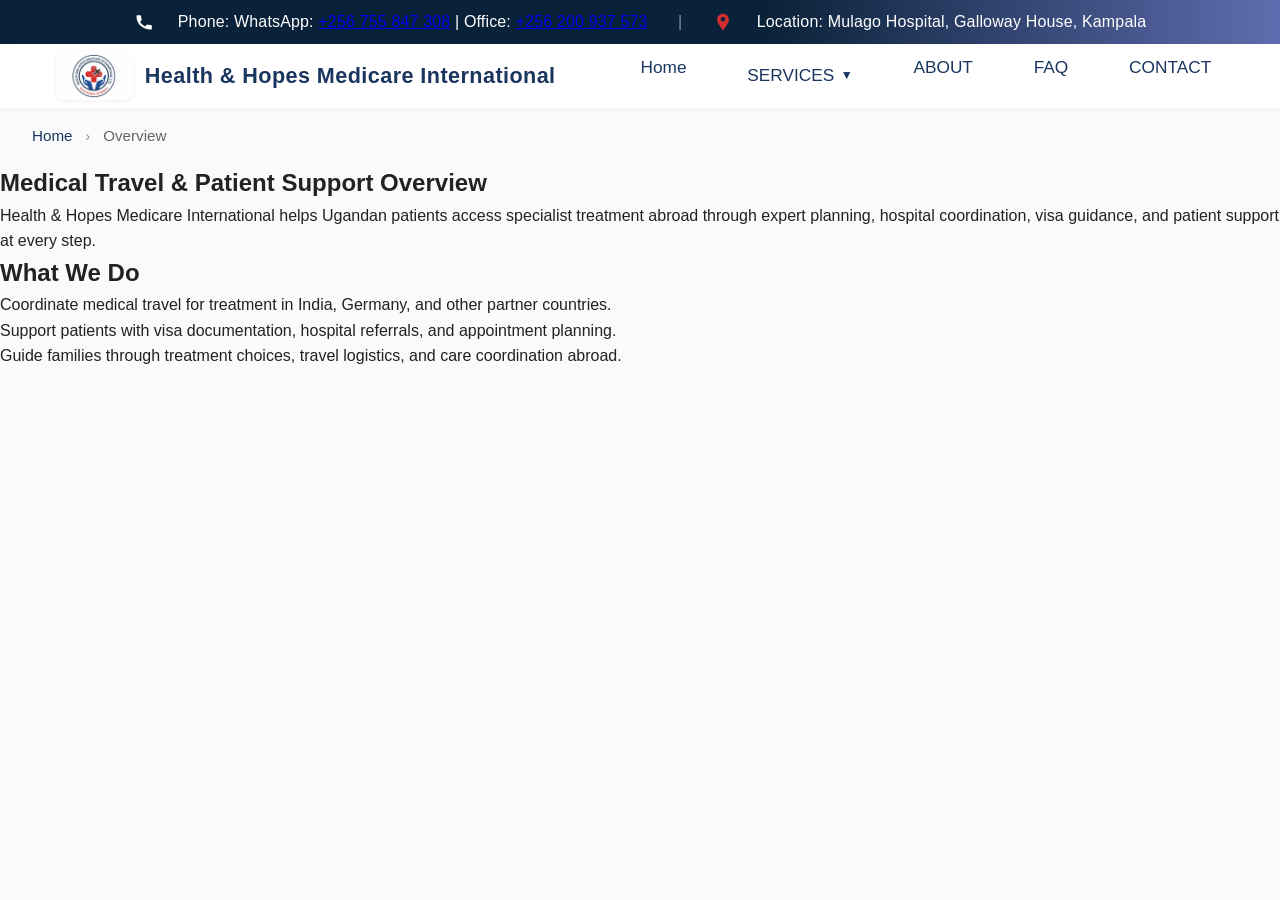
<file: overview.html>
<!doctype html>
<html lang="en">
  <head>
    <meta charset="UTF-8" />
    <meta name="viewport" content="width=device-width, initial-scale=1.0" />
    <title>Medical Travel & Patient Support Overview | Health & Hopes</title>
    <meta
      name="description"
      content="Learn how Health & Hopes Medicare International supports Ugandan patients with medical travel planning, specialist referrals, visa guidance, and treatment coordination abroad."
    />
    <link
      rel="canonical"
      href="https://www.healthandhopesmedicare.com/overview.html"
    />
    <link rel="stylesheet" href="styles.css" />
    <link rel="icon" href="favicon.webp" />
  </head>
  <body>
    <div class="top-contact-bar">
      <div class="contact-content">
        <span class="contact-icon phone" aria-hidden="true"></span>
        <span class="contact-text">
          <span class="visually-hidden">Phone:</span> WhatsApp:
          <a href="tel:+256755847308">+256 755 847 308</a> | Office:
          <a href="tel:+256200937573">+256 200 937 573</a>
        </span>
        <span class="contact-divider">|</span>
        <span class="contact-icon location" aria-hidden="true"></span>
        <span class="contact-text">
          <span class="visually-hidden">Location:</span> Mulago Hospital,
          Galloway House, Kampala
        </span>
      </div>
    </div>

    <header class="hhmi-header">
      <div class="hhmi-header__inner">
        <div class="hhmi-header__logo">
          <img
            src="logo.webp"
            alt="Health & Hopes Medicare International Logo"
            class="hhmi-logo-img"
            width="130"
            height="40"
            loading="lazy"
          />
          <span class="hhmi-brand-title"
            >Health & Hopes Medicare International</span
          >
        </div>
        <button
          class="hhmi-nav__burger"
          aria-label="Open menu"
          aria-controls="hhmi-nav-panel"
        >
          <span class="hhmi-burger-bar"></span>
          <span class="hhmi-burger-bar"></span>
          <span class="hhmi-burger-bar"></span>
        </button>
        <nav class="hhmi-nav" id="hhmi-nav-panel" aria-label="Main navigation">
          <ul class="hhmi-nav__list">
            <li class="hhmi-nav__item">
              <a href="/" class="hhmi-nav__link">Home</a>
            </li>
            <li class="hhmi-nav__item hhmi-nav__item--dropdown">
              <a href="#" class="hhmi-nav__link hhmi-nav__dropdown-toggle"
                >SERVICES <span class="dropdown-arrow">▼</span></a
              >
              <ul class="hhmi-nav__dropdown">
                <li>
                  <a href="/medical-visa.html" class="hhmi-nav__dropdown-link"
                    >Medical Visa Assistance</a
                  >
                </li>
                <li>
                  <a
                    href="/specialized-treatments.html"
                    class="hhmi-nav__dropdown-link"
                    >Specialized Treatments</a
                  >
                </li>
                <li>
                  <a href="/services.html" class="hhmi-nav__dropdown-link"
                    >All Services Overview</a
                  >
                </li>
              </ul>
            </li>
            <li class="hhmi-nav__item">
              <a href="/story.html" class="hhmi-nav__link">ABOUT</a>
            </li>
            <li class="hhmi-nav__item">
              <a href="/faq.html" class="hhmi-nav__link">FAQ</a>
            </li>
            <li class="hhmi-nav__item">
              <a href="/contact.html" class="hhmi-nav__link">CONTACT</a>
            </li>
          </ul>
        </nav>
      </div>
    </header>

    <main class="page-overview">
      <nav class="breadcrumb" aria-label="Breadcrumb">
        <a href="/">Home</a>
        <span class="breadcrumb-separator">›</span>
        <span class="breadcrumb-current">Overview</span>
      </nav>

      <section class="overview-hero">
        <h1>Medical Travel & Patient Support Overview</h1>
        <p>
          Health & Hopes Medicare International helps Ugandan patients access
          specialist treatment abroad through expert planning, hospital
          coordination, visa guidance, and patient support at every step.
        </p>
      </section>

      <section class="overview-details">
        <h2>What We Do</h2>
        <ul>
          <li>
            Coordinate medical travel for treatment in India, Germany, and other
            partner countries.
          </li>
          <li>
            Support patients with visa documentation, hospital referrals, and
            appointment planning.
          </li>
          <li>
            Guide families through treatment choices, travel logistics, and care
            coordination abroad.
          </li>
        </ul>
      </section>
    </main>
  </body>
</html>
</file>
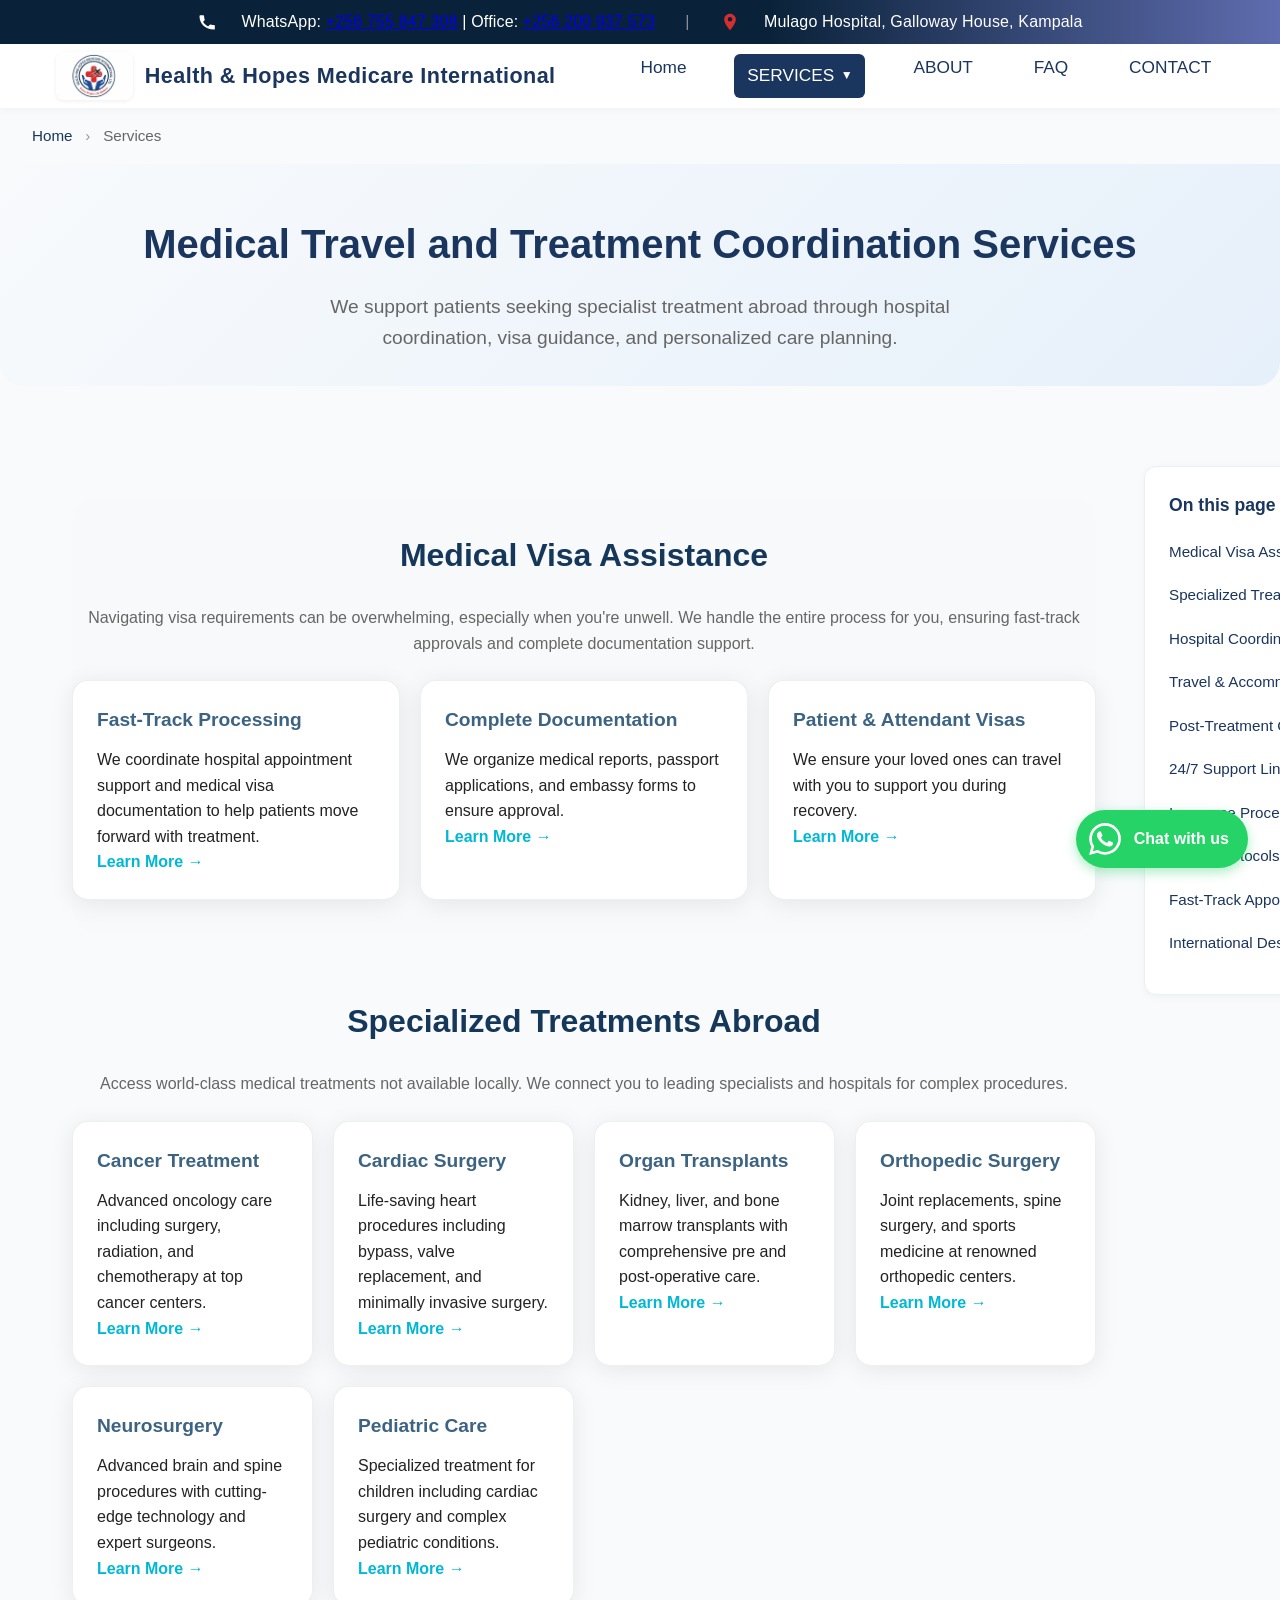
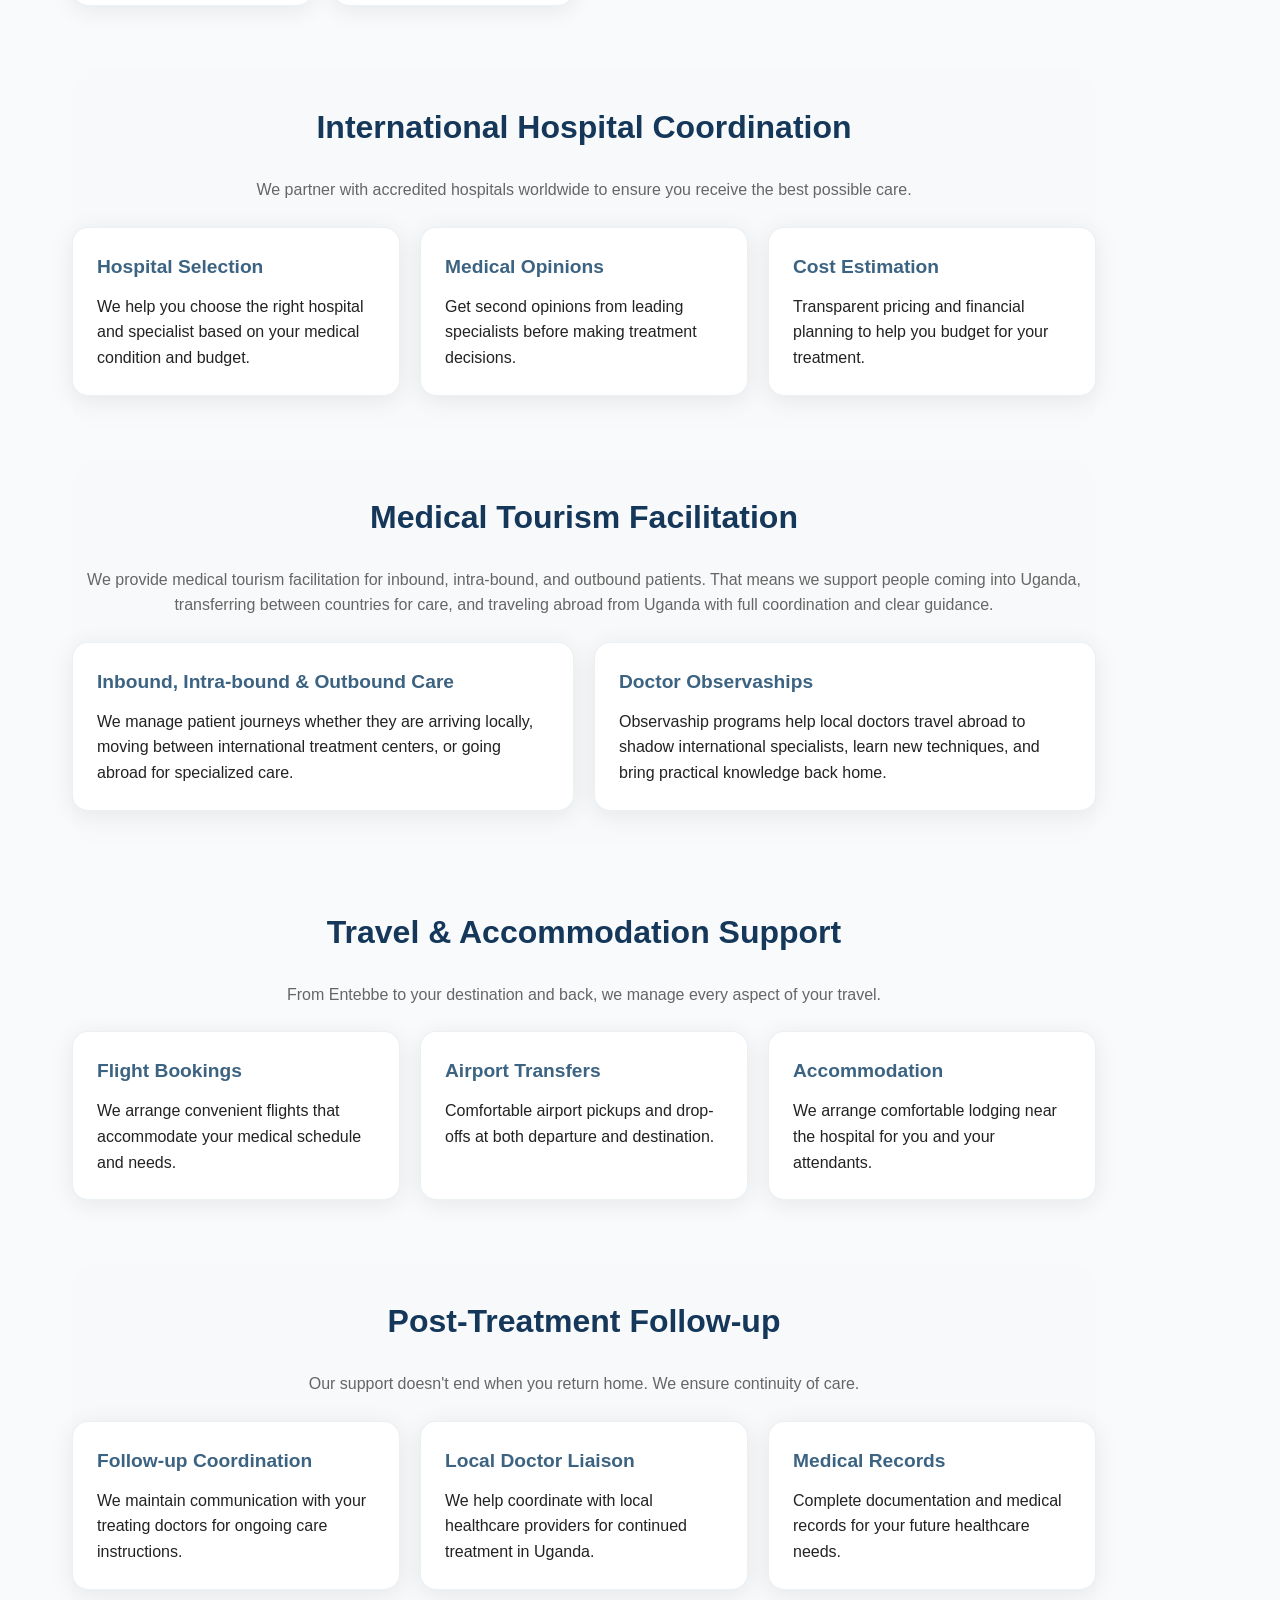
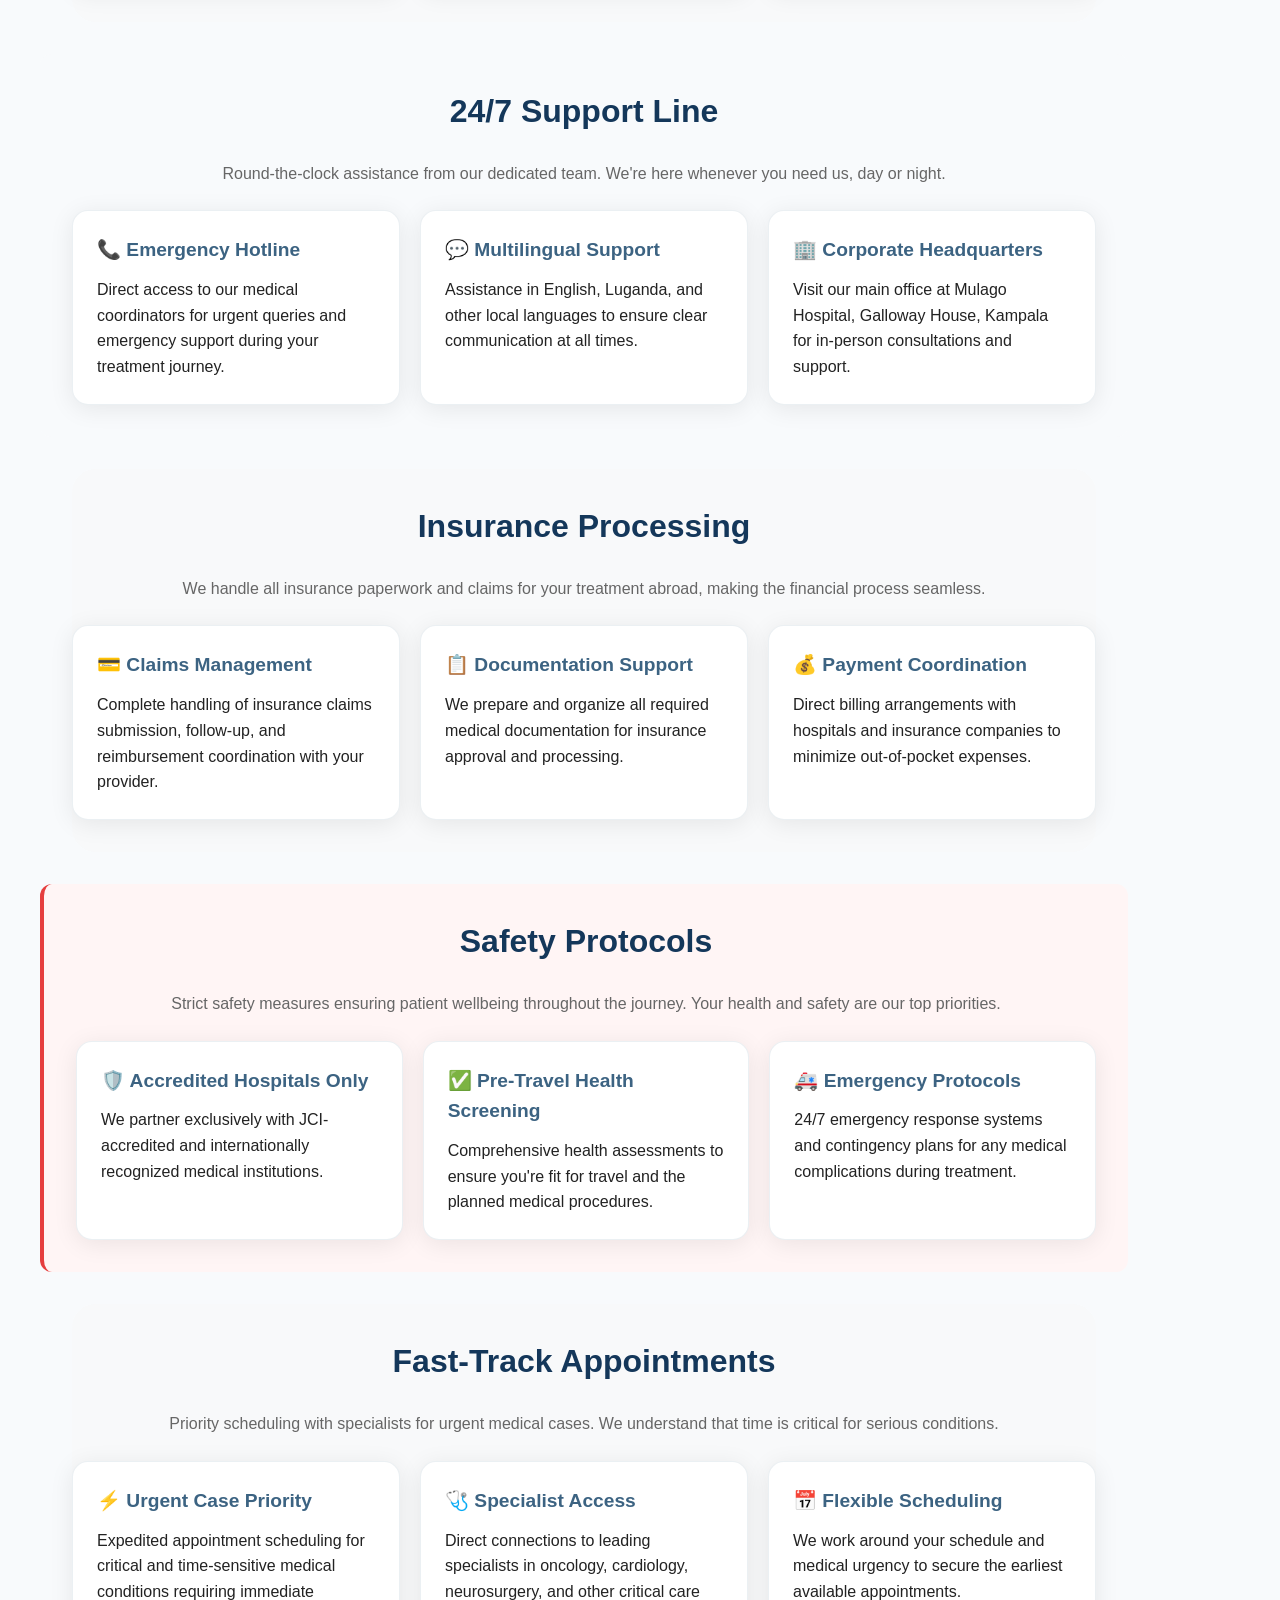
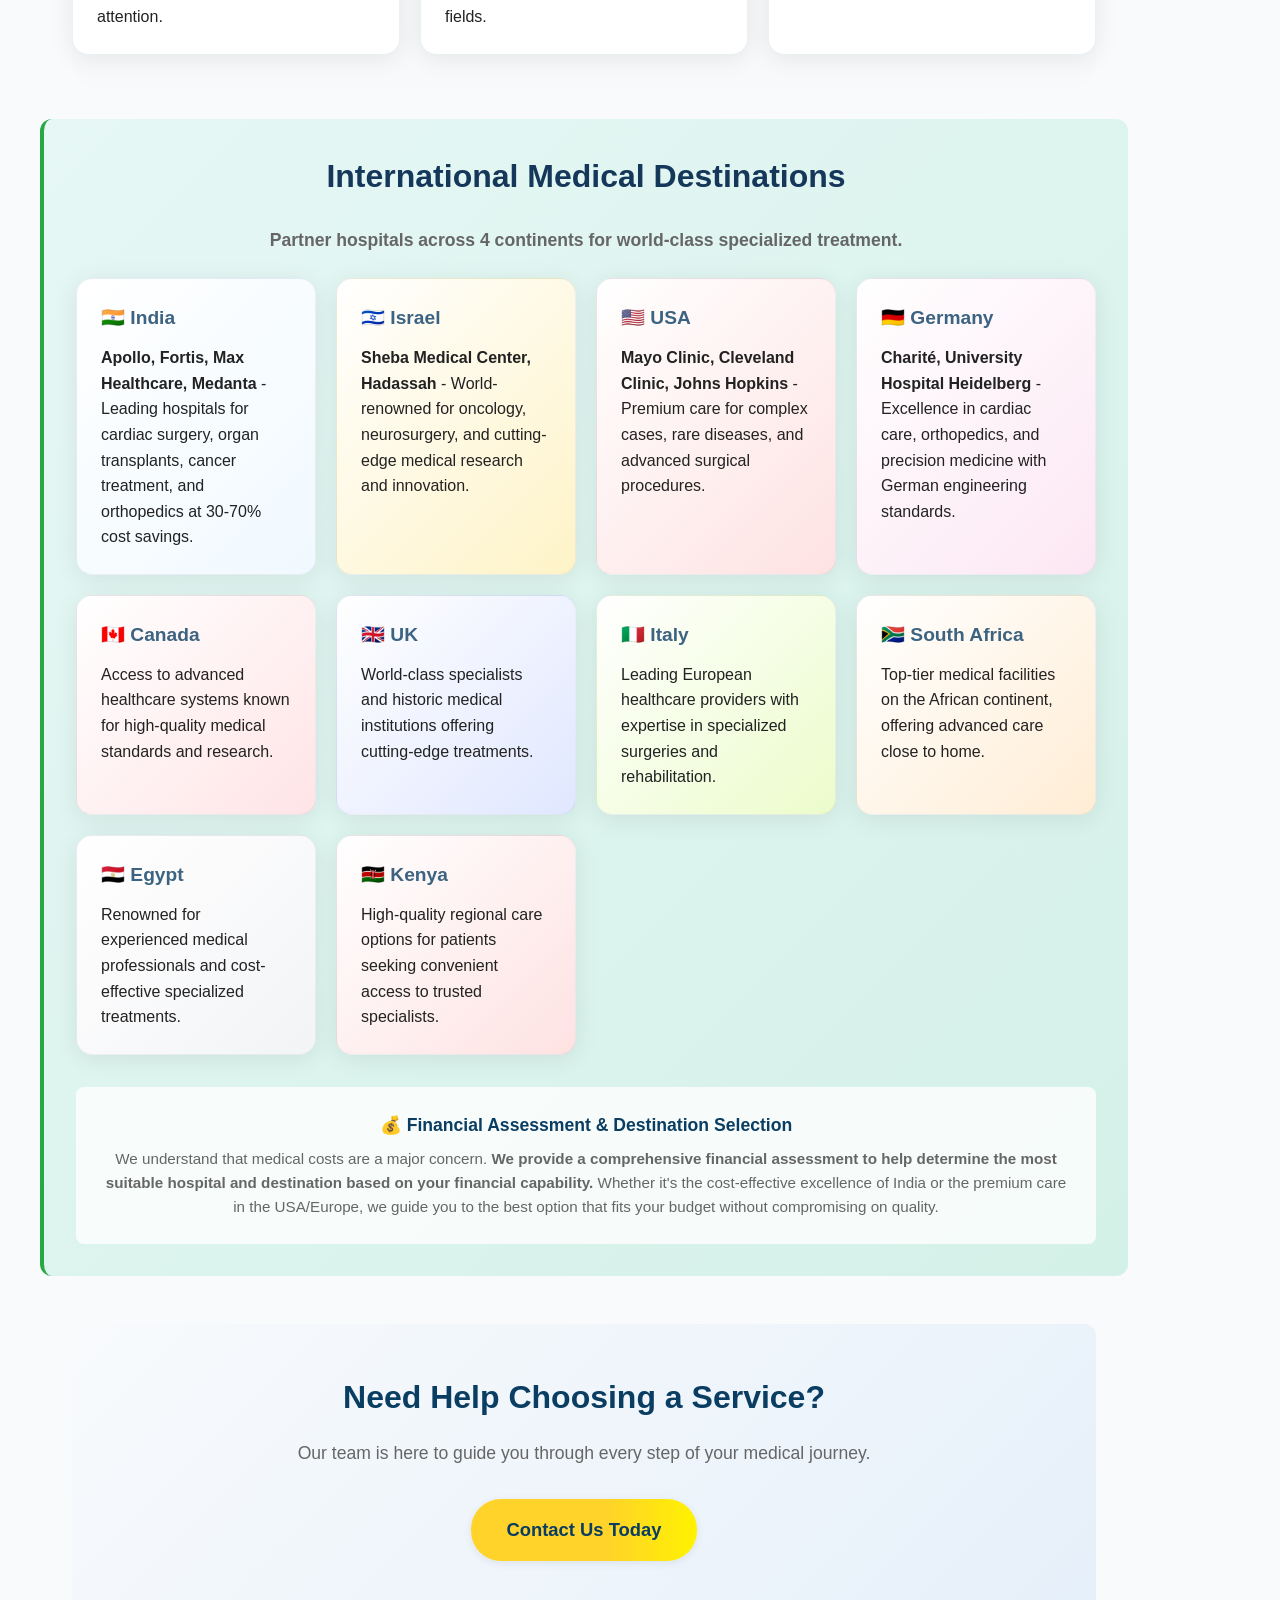
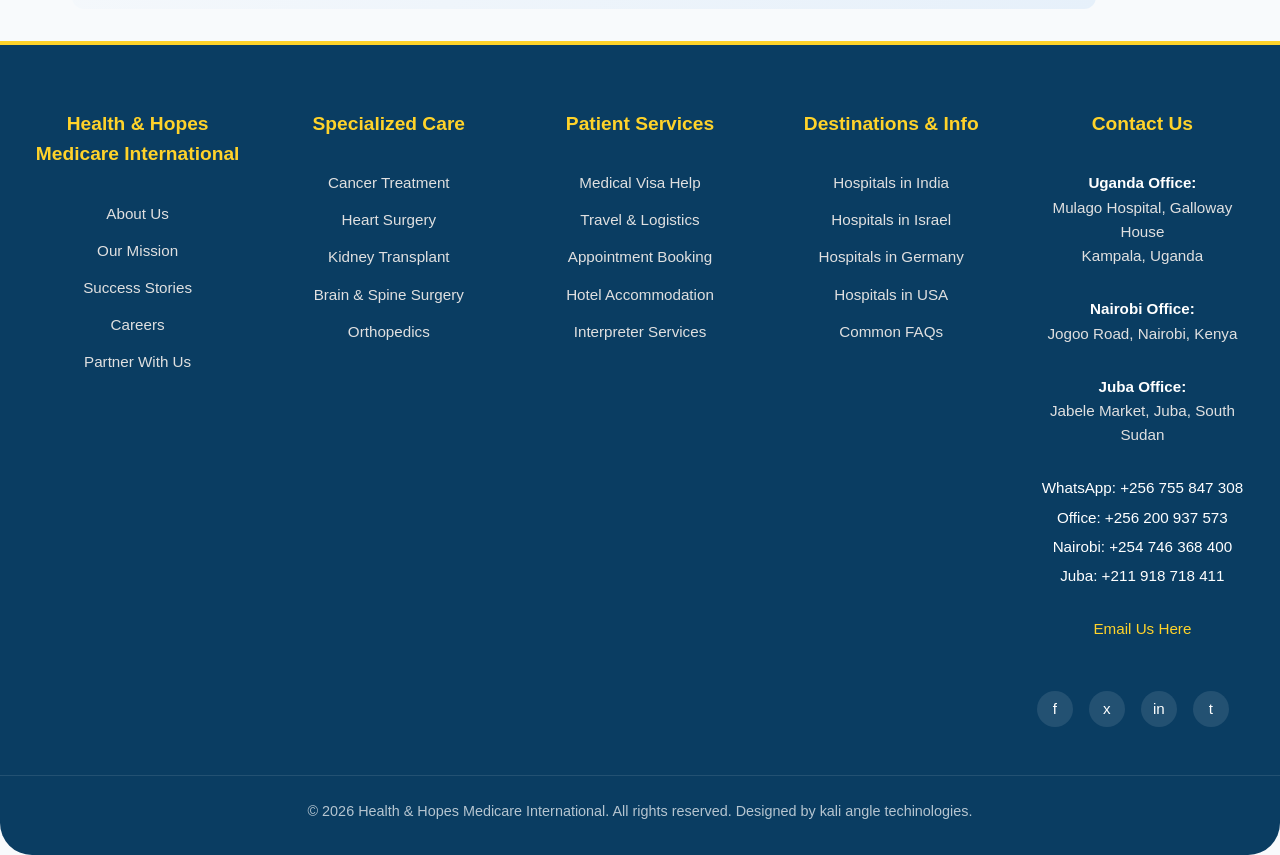
<file: services.html>
<!doctype html>
<html lang="en">
  <head>
    <meta charset="UTF-8" />
    <meta name="viewport" content="width=device-width, initial-scale=1.0" />
    <title>
      Medical Tourism Services in Uganda | Visa, Hospital Coordination &
      Treatment Abroad
    </title>
    <meta
      name="description"
      content="Health & Hopes Medicare International provides medical tourism services for Uganda patients, including treatment coordination, hospital referrals, medical visa assistance, and travel planning abroad."
    />
    <link
      rel="canonical"
      href="https://www.healthandhopesmedicare.com/services.html"
    />
    <link rel="stylesheet" href="styles.css" />
    <link rel="icon" href="favicon.webp" />
  </head>
  <body>
    <!-- Top Contact Header Bar -->
    <div class="top-contact-bar">
      <div class="contact-content">
        <span class="contact-icon phone"></span>
        <span class="contact-text"
          >WhatsApp: <a href="tel:+256755847308">+256 755 847 308</a> | Office:
          <a href="tel:+256200937573">+256 200 937 573</a></span
        >
        <span class="contact-divider">|</span>
        <span class="contact-icon location"></span>
        <span class="contact-text"
          >Mulago Hospital, Galloway House, Kampala</span
        >
      </div>
    </div>

    <!-- Main Header Section -->
    <header class="hhmi-header">
      <div class="hhmi-header__inner">
        <div class="hhmi-header__logo">
          <img
            height="400"
            width="600"
            loading="lazy"
            src="logo.webp"
            alt="Health & Hopes Medicare International Logo"
            class="hhmi-logo-img"
          />
          <span class="hhmi-brand-title"
            >Health & Hopes Medicare International</span
          >
        </div>
        <button
          class="hhmi-nav__burger"
          aria-label="Open menu"
          aria-controls="hhmi-nav-panel"
          aria-expanded="false"
        >
          <span class="hhmi-burger-bar"></span>
          <span class="hhmi-burger-bar"></span>
          <span class="hhmi-burger-bar"></span>
        </button>
        <nav class="hhmi-nav" id="hhmi-nav-panel" aria-label="Main navigation">
          <ul class="hhmi-nav__list">
            <li class="hhmi-nav__item">
              <a href="/" class="hhmi-nav__link">Home</a>
            </li>

            <!-- Services Dropdown -->
            <li class="hhmi-nav__item hhmi-nav__item--dropdown">
              <a
                href="#"
                class="hhmi-nav__link hhmi-nav__dropdown-toggle hhmi-nav__link--active"
              >
                SERVICES <span class="dropdown-arrow">▼</span>
              </a>
              <ul class="hhmi-nav__dropdown">
                <li>
                  <a href="/medical-visa.html" class="hhmi-nav__dropdown-link"
                    >Medical Visa Assistance</a
                  >
                </li>
                <li>
                  <a
                    href="/specialized-treatments.html"
                    class="hhmi-nav__dropdown-link"
                    >Specialized Treatments</a
                  >
                </li>
                <li>
                  <a href="/services.html" class="hhmi-nav__dropdown-link"
                    >All Services Overview</a
                  >
                </li>
              </ul>
            </li>

            <!-- About Link -->
            <li class="hhmi-nav__item">
              <a href="/story.html" class="hhmi-nav__link">ABOUT</a>
            </li>

            <li class="hhmi-nav__item">
              <a href="/faq.html" class="hhmi-nav__link">FAQ</a>
            </li>

            <li class="hhmi-nav__item">
              <a href="/contact.html" class="hhmi-nav__link">CONTACT</a>
            </li>
          </ul>
        </nav>
      </div>
    </header>

    <main>
      <!-- Breadcrumb Navigation -->
      <nav class="breadcrumb" aria-label="Breadcrumb">
        <a href="/">Home</a>
        <span class="breadcrumb-separator">›</span>
        <span class="breadcrumb-current">Services</span>
      </nav>

      <!-- Page Header -->
      <div class="page-header">
        <h1>Medical Travel and Treatment Coordination Services</h1>
        <p>
          We support patients seeking specialist treatment abroad through
          hospital coordination, visa guidance, and personalized care planning.
        </p>
      </div>

      <div class="page-container">
        <div class="content-with-sidebar">
          <!-- Main Content -->
          <div>
            <!-- Service Category: Medical Visa Assistance -->
            <section id="medical-visa" class="services" style="padding: 2rem 0">
              <h2>Medical Visa Assistance</h2>
              <p style="margin-bottom: 1.5rem; color: #666; line-height: 1.6">
                Navigating visa requirements can be overwhelming, especially
                when you're unwell. We handle the entire process for you,
                ensuring fast-track approvals and complete documentation
                support.
              </p>
              <div class="services-grid">
                <div class="service-card">
                  <h3>Fast-Track Processing</h3>
                  <p>
                    We coordinate hospital appointment support and medical visa
                    documentation to help patients move forward with treatment.
                  </p>
                  <a href="/medical-visa.html" class="read-more-link"
                    >Learn More →</a
                  >
                </div>
                <div class="service-card">
                  <h3>Complete Documentation</h3>
                  <p>
                    We organize medical reports, passport applications, and
                    embassy forms to ensure approval.
                  </p>
                  <a href="/medical-visa.html" class="read-more-link"
                    >Learn More →</a
                  >
                </div>
                <div class="service-card">
                  <h3>Patient & Attendant Visas</h3>
                  <p>
                    We ensure your loved ones can travel with you to support you
                    during recovery.
                  </p>
                  <a href="/medical-visa.html" class="read-more-link"
                    >Learn More →</a
                  >
                </div>
              </div>
            </section>

            <!-- Service Category: Specialized Treatments -->
            <section
              id="specialized-treatments"
              class="services"
              style="
                padding: 2rem 0;
                background: #f8fafc;
                margin: 2rem -2rem;
                padding-left: 2rem;
                padding-right: 2rem;
                border-radius: 12px;
              "
            >
              <h2>Specialized Treatments Abroad</h2>
              <p style="margin-bottom: 1.5rem; color: #666; line-height: 1.6">
                Access world-class medical treatments not available locally. We
                connect you to leading specialists and hospitals for complex
                procedures.
              </p>
              <div class="services-grid">
                <div class="service-card">
                  <h3>Cancer Treatment</h3>
                  <p>
                    Advanced oncology care including surgery, radiation, and
                    chemotherapy at top cancer centers.
                  </p>
                  <a
                    href="/specialized-treatments.html#cancer"
                    class="read-more-link"
                    >Learn More →</a
                  >
                </div>
                <div class="service-card">
                  <h3>Cardiac Surgery</h3>
                  <p>
                    Life-saving heart procedures including bypass, valve
                    replacement, and minimally invasive surgery.
                  </p>
                  <a
                    href="/specialized-treatments.html#cardiac"
                    class="read-more-link"
                    >Learn More →</a
                  >
                </div>
                <div class="service-card">
                  <h3>Organ Transplants</h3>
                  <p>
                    Kidney, liver, and bone marrow transplants with
                    comprehensive pre and post-operative care.
                  </p>
                  <a
                    href="/specialized-treatments.html#transplants"
                    class="read-more-link"
                    >Learn More →</a
                  >
                </div>
                <div class="service-card">
                  <h3>Orthopedic Surgery</h3>
                  <p>
                    Joint replacements, spine surgery, and sports medicine at
                    renowned orthopedic centers.
                  </p>
                  <a
                    href="/specialized-treatments.html#orthopedic"
                    class="read-more-link"
                    >Learn More →</a
                  >
                </div>
                <div class="service-card">
                  <h3>Neurosurgery</h3>
                  <p>
                    Advanced brain and spine procedures with cutting-edge
                    technology and expert surgeons.
                  </p>
                  <a
                    href="/specialized-treatments.html#neuro"
                    class="read-more-link"
                    >Learn More →</a
                  >
                </div>
                <div class="service-card">
                  <h3>Pediatric Care</h3>
                  <p>
                    Specialized treatment for children including cardiac surgery
                    and complex pediatric conditions.
                  </p>
                  <a
                    href="/specialized-treatments.html#pediatric"
                    class="read-more-link"
                    >Learn More →</a
                  >
                </div>
              </div>
            </section>

            <!-- Service Category: Hospital Coordination -->
            <section
              id="hospital-coordination"
              class="services"
              style="padding: 2rem 0"
            >
              <h2>International Hospital Coordination</h2>
              <p style="margin-bottom: 1.5rem; color: #666; line-height: 1.6">
                We partner with accredited hospitals worldwide to ensure you
                receive the best possible care.
              </p>
              <div class="services-grid">
                <div class="service-card">
                  <h3>Hospital Selection</h3>
                  <p>
                    We help you choose the right hospital and specialist based
                    on your medical condition and budget.
                  </p>
                </div>
                <div class="service-card">
                  <h3>Medical Opinions</h3>
                  <p>
                    Get second opinions from leading specialists before making
                    treatment decisions.
                  </p>
                </div>
                <div class="service-card">
                  <h3>Cost Estimation</h3>
                  <p>
                    Transparent pricing and financial planning to help you
                    budget for your treatment.
                  </p>
                </div>
              </div>
            </section>

            <!-- Service Category: Medical Tourism Facilitation -->
            <section
              id="medical-tourism-facilitation"
              class="services"
              style="padding: 2rem 0"
            >
              <h2>Medical Tourism Facilitation</h2>
              <p style="margin-bottom: 1.5rem; color: #666; line-height: 1.6">
                We provide medical tourism facilitation for inbound,
                intra-bound, and outbound patients. That means we support people
                coming into Uganda, transferring between countries for care, and
                traveling abroad from Uganda with full coordination and clear
                guidance.
              </p>
              <div class="services-grid">
                <div class="service-card">
                  <h3>Inbound, Intra-bound & Outbound Care</h3>
                  <p>
                    We manage patient journeys whether they are arriving
                    locally, moving between international treatment centers, or
                    going abroad for specialized care.
                  </p>
                </div>
                <div class="service-card">
                  <h3>Doctor Observaships</h3>
                  <p>
                    Observaship programs help local doctors travel abroad to
                    shadow international specialists, learn new techniques, and
                    bring practical knowledge back home.
                  </p>
                </div>
              </div>
            </section>

            <!-- Service Category: Travel & Accommodation -->
            <section
              id="travel-support"
              class="services"
              style="
                padding: 2rem 0;
                background: #f8fafc;
                margin: 2rem -2rem;
                padding-left: 2rem;
                padding-right: 2rem;
                border-radius: 12px;
              "
            >
              <h2>Travel & Accommodation Support</h2>
              <p style="margin-bottom: 1.5rem; color: #666; line-height: 1.6">
                From Entebbe to your destination and back, we manage every
                aspect of your travel.
              </p>
              <div class="services-grid">
                <div class="service-card">
                  <h3>Flight Bookings</h3>
                  <p>
                    We arrange convenient flights that accommodate your medical
                    schedule and needs.
                  </p>
                </div>
                <div class="service-card">
                  <h3>Airport Transfers</h3>
                  <p>
                    Comfortable airport pickups and drop-offs at both departure
                    and destination.
                  </p>
                </div>
                <div class="service-card">
                  <h3>Accommodation</h3>
                  <p>
                    We arrange comfortable lodging near the hospital for you and
                    your attendants.
                  </p>
                </div>
              </div>
            </section>

            <!-- Service Category: Post-Treatment Care -->
            <section
              id="post-treatment"
              class="services"
              style="padding: 2rem 0"
            >
              <h2>Post-Treatment Follow-up</h2>
              <p style="margin-bottom: 1.5rem; color: #666; line-height: 1.6">
                Our support doesn't end when you return home. We ensure
                continuity of care.
              </p>
              <div class="services-grid">
                <div class="service-card">
                  <h3>Follow-up Coordination</h3>
                  <p>
                    We maintain communication with your treating doctors for
                    ongoing care instructions.
                  </p>
                </div>
                <div class="service-card">
                  <h3>Local Doctor Liaison</h3>
                  <p>
                    We help coordinate with local healthcare providers for
                    continued treatment in Uganda.
                  </p>
                </div>
                <div class="service-card">
                  <h3>Medical Records</h3>
                  <p>
                    Complete documentation and medical records for your future
                    healthcare needs.
                  </p>
                </div>
              </div>
            </section>

            <!-- Service Category: 24/7 Support -->
            <section
              id="support"
              class="services"
              style="
                padding: 2rem 0;
                background: #f8fafc;
                margin: 2rem -2rem;
                padding-left: 2rem;
                padding-right: 2rem;
                border-radius: 12px;
              "
            >
              <h2>24/7 Support Line</h2>
              <p style="margin-bottom: 1.5rem; color: #666; line-height: 1.6">
                Round-the-clock assistance from our dedicated team. We're here
                whenever you need us, day or night.
              </p>
              <div class="services-grid">
                <div class="service-card">
                  <h3>📞 Emergency Hotline</h3>
                  <p>
                    Direct access to our medical coordinators for urgent queries
                    and emergency support during your treatment journey.
                  </p>
                </div>
                <div class="service-card">
                  <h3>💬 Multilingual Support</h3>
                  <p>
                    Assistance in English, Luganda, and other local languages to
                    ensure clear communication at all times.
                  </p>
                </div>
                <div class="service-card">
                  <h3>🏢 Corporate Headquarters</h3>
                  <p>
                    Visit our main office at Mulago Hospital, Galloway House,
                    Kampala for in-person consultations and support.
                  </p>
                </div>
              </div>
            </section>

            <!-- Service Category: Insurance Processing -->
            <section id="insurance" class="services" style="padding: 2rem 0">
              <h2>Insurance Processing</h2>
              <p style="margin-bottom: 1.5rem; color: #666; line-height: 1.6">
                We handle all insurance paperwork and claims for your treatment
                abroad, making the financial process seamless.
              </p>
              <div class="services-grid">
                <div class="service-card">
                  <h3>💳 Claims Management</h3>
                  <p>
                    Complete handling of insurance claims submission, follow-up,
                    and reimbursement coordination with your provider.
                  </p>
                </div>
                <div class="service-card">
                  <h3>📋 Documentation Support</h3>
                  <p>
                    We prepare and organize all required medical documentation
                    for insurance approval and processing.
                  </p>
                </div>
                <div class="service-card">
                  <h3>💰 Payment Coordination</h3>
                  <p>
                    Direct billing arrangements with hospitals and insurance
                    companies to minimize out-of-pocket expenses.
                  </p>
                </div>
              </div>
            </section>

            <!-- Service Category: Safety Protocols -->
            <section
              id="safety"
              class="services"
              style="
                padding: 2rem 0;
                background: #fff5f5;
                margin: 2rem -2rem;
                padding-left: 2rem;
                padding-right: 2rem;
                border-radius: 12px;
                border-left: 4px solid #e53e3e;
              "
            >
              <h2>Safety Protocols</h2>
              <p style="margin-bottom: 1.5rem; color: #666; line-height: 1.6">
                Strict safety measures ensuring patient wellbeing throughout the
                journey. Your health and safety are our top priorities.
              </p>
              <div class="services-grid">
                <div class="service-card">
                  <h3>🛡️ Accredited Hospitals Only</h3>
                  <p>
                    We partner exclusively with JCI-accredited and
                    internationally recognized medical institutions.
                  </p>
                </div>
                <div class="service-card">
                  <h3>✅ Pre-Travel Health Screening</h3>
                  <p>
                    Comprehensive health assessments to ensure you're fit for
                    travel and the planned medical procedures.
                  </p>
                </div>
                <div class="service-card">
                  <h3>🚑 Emergency Protocols</h3>
                  <p>
                    24/7 emergency response systems and contingency plans for
                    any medical complications during treatment.
                  </p>
                </div>
              </div>
            </section>

            <!-- Service Category: Fast-Track Appointments -->
            <section id="fast-track" class="services" style="padding: 2rem 0">
              <h2>Fast-Track Appointments</h2>
              <p style="margin-bottom: 1.5rem; color: #666; line-height: 1.6">
                Priority scheduling with specialists for urgent medical cases.
                We understand that time is critical for serious conditions.
              </p>
              <div class="services-grid">
                <div class="service-card">
                  <h3>⚡ Urgent Case Priority</h3>
                  <p>
                    Expedited appointment scheduling for critical and
                    time-sensitive medical conditions requiring immediate
                    attention.
                  </p>
                </div>
                <div class="service-card">
                  <h3>🩺 Specialist Access</h3>
                  <p>
                    Direct connections to leading specialists in oncology,
                    cardiology, neurosurgery, and other critical care fields.
                  </p>
                </div>
                <div class="service-card">
                  <h3>📅 Flexible Scheduling</h3>
                  <p>
                    We work around your schedule and medical urgency to secure
                    the earliest available appointments.
                  </p>
                </div>
              </div>
            </section>

            <!-- Service Category: International Destinations (Featured) -->
            <section
              id="destinations"
              class="services"
              style="
                padding: 2rem 0;
                background: linear-gradient(135deg, #e6f7f5 0%, #d4f1e8 100%);
                margin: 2rem -2rem;
                padding-left: 2rem;
                padding-right: 2rem;
                border-radius: 12px;
                border-left: 4px solid #28a745;
              "
            >
              <h2>International Medical Destinations</h2>
              <p
                style="
                  margin-bottom: 1.5rem;
                  color: #666;
                  line-height: 1.6;
                  font-size: 1.1rem;
                "
              >
                <strong
                  >Partner hospitals across 4 continents for world-class
                  specialized treatment.</strong
                >
              </p>
              <div class="services-grid">
                <div
                  class="service-card"
                  style="
                    background: linear-gradient(135deg, #fff 0%, #f0f9ff 100%);
                  "
                >
                  <h3>🇮🇳 India</h3>
                  <p>
                    <strong>Apollo, Fortis, Max Healthcare, Medanta</strong> -
                    Leading hospitals for cardiac surgery, organ transplants,
                    cancer treatment, and orthopedics at 30-70% cost savings.
                  </p>
                </div>
                <div
                  class="service-card"
                  style="
                    background: linear-gradient(135deg, #fff 0%, #fef3c7 100%);
                  "
                >
                  <h3>🇮🇱 Israel</h3>
                  <p>
                    <strong>Sheba Medical Center, Hadassah</strong> -
                    World-renowned for oncology, neurosurgery, and cutting-edge
                    medical research and innovation.
                  </p>
                </div>
                <div
                  class="service-card"
                  style="
                    background: linear-gradient(135deg, #fff 0%, #fee2e2 100%);
                  "
                >
                  <h3>🇺🇸 USA</h3>
                  <p>
                    <strong
                      >Mayo Clinic, Cleveland Clinic, Johns Hopkins</strong
                    >
                    - Premium care for complex cases, rare diseases, and
                    advanced surgical procedures.
                  </p>
                </div>
                <div
                  class="service-card"
                  style="
                    background: linear-gradient(135deg, #fff 0%, #fce7f3 100%);
                  "
                >
                  <h3>🇩🇪 Germany</h3>
                  <p>
                    <strong>Charité, University Hospital Heidelberg</strong> -
                    Excellence in cardiac care, orthopedics, and precision
                    medicine with German engineering standards.
                  </p>
                </div>
                <!-- New Countries -->
                <div
                  class="service-card"
                  style="
                    background: linear-gradient(135deg, #fff 0%, #ffe4e6 100%);
                  "
                >
                  <h3>🇨🇦 Canada</h3>
                  <p>
                    Access to advanced healthcare systems known for high-quality
                    medical standards and research.
                  </p>
                </div>
                <div
                  class="service-card"
                  style="
                    background: linear-gradient(135deg, #fff 0%, #e0e7ff 100%);
                  "
                >
                  <h3>🇬🇧 UK</h3>
                  <p>
                    World-class specialists and historic medical institutions
                    offering cutting-edge treatments.
                  </p>
                </div>
                <div
                  class="service-card"
                  style="
                    background: linear-gradient(135deg, #fff 0%, #ecfccb 100%);
                  "
                >
                  <h3>🇮🇹 Italy</h3>
                  <p>
                    Leading European healthcare providers with expertise in
                    specialized surgeries and rehabilitation.
                  </p>
                </div>
                <div
                  class="service-card"
                  style="
                    background: linear-gradient(135deg, #fff 0%, #ffedd5 100%);
                  "
                >
                  <h3>🇿🇦 South Africa</h3>
                  <p>
                    Top-tier medical facilities on the African continent,
                    offering advanced care close to home.
                  </p>
                </div>
                <div
                  class="service-card"
                  style="
                    background: linear-gradient(135deg, #fff 0%, #f3f4f6 100%);
                  "
                >
                  <h3>🇪🇬 Egypt</h3>
                  <p>
                    Renowned for experienced medical professionals and
                    cost-effective specialized treatments.
                  </p>
                </div>
                <div
                  class="service-card"
                  style="
                    background: linear-gradient(135deg, #fff 0%, #fee2e2 100%);
                  "
                >
                  <h3>🇰🇪 Kenya</h3>
                  <p>
                    High-quality regional care options for patients seeking
                    convenient access to trusted specialists.
                  </p>
                </div>
              </div>
              <div
                style="
                  margin-top: 2rem;
                  padding: 1.5rem;
                  background: rgba(255, 255, 255, 0.8);
                  border-radius: 8px;
                  text-align: center;
                "
              >
                <p
                  style="
                    color: #0a3d62;
                    font-weight: 600;
                    margin-bottom: 0.5rem;
                    font-size: 1.1rem;
                  "
                >
                  💰 Financial Assessment & Destination Selection
                </p>
                <p style="color: #666; font-size: 0.95rem; line-height: 1.6">
                  We understand that medical costs are a major concern.
                  <strong
                    >We provide a comprehensive financial assessment to help
                    determine the most suitable hospital and destination based
                    on your financial capability.</strong
                  >
                  Whether it's the cost-effective excellence of India or the
                  premium care in the USA/Europe, we guide you to the best
                  option that fits your budget without compromising on quality.
                </p>
              </div>
            </section>

            <!-- CTA Section -->
            <section
              style="
                background: linear-gradient(135deg, #f8fafc 0%, #e6f0fa 100%);
                padding: 3rem 2rem;
                text-align: center;
                border-radius: 12px;
                margin-top: 3rem;
              "
            >
              <h2 style="font-size: 2rem; color: #0a3d62; margin-bottom: 1rem">
                Need Help Choosing a Service?
              </h2>
              <p style="font-size: 1.1rem; color: #666; margin-bottom: 2rem">
                Our team is here to guide you through every step of your medical
                journey.
              </p>
              <a href="/contact.html" class="hero-cta">Contact Us Today</a>
            </section>
          </div>

          <!-- Sticky Table of Contents -->
          <aside class="page-toc">
            <h3>On this page</h3>
            <ul>
              <li><a href="#medical-visa">Medical Visa Assistance</a></li>
              <li>
                <a href="#specialized-treatments">Specialized Treatments</a>
              </li>
              <li>
                <a href="#hospital-coordination">Hospital Coordination</a>
              </li>
              <li><a href="#travel-support">Travel & Accommodation</a></li>
              <li><a href="#post-treatment">Post-Treatment Care</a></li>
              <li><a href="#support">24/7 Support Line</a></li>
              <li><a href="#insurance">Insurance Processing</a></li>
              <li><a href="#safety">Safety Protocols</a></li>
              <li><a href="#fast-track">Fast-Track Appointments</a></li>
              <li><a href="#destinations">International Destinations</a></li>
            </ul>
          </aside>
        </div>
      </div>
    </main>

    <footer
      class="site-footer"
      style="
        background: #0a3d62;
        color: #fff;
        padding-top: 4rem;
        padding-bottom: 2rem;
        font-family: 'Inter', sans-serif;
        border-top: 4px solid #ffd32a;
      "
    >
      <div
        class="footer-content"
        style="
          max-width: 1400px;
          margin: 0 auto;
          padding: 0 2rem;
          display: grid;
          grid-template-columns: repeat(auto-fit, minmax(200px, 1fr));
          gap: 2.5rem;
        "
      >
        <!-- Column 1: Health & Hopes Medicare International -->
        <div class="footer-col">
          <h4
            style="
              color: #ffd32a;
              margin-bottom: 1.2rem;
              font-size: 1.2rem;
              font-weight: 700;
            "
          >
            Health & Hopes Medicare International
          </h4>
          <ul style="list-style: none; padding: 0; margin: 0">
            <li style="margin-bottom: 0.8rem">
              <a
                href="/story.html"
                style="
                  color: #e0e0e0;
                  text-decoration: none;
                  transition: color 0.3s;
                  display: block;
                  font-size: 0.95rem;
                "
                >About Us</a
              >
            </li>
            <li style="margin-bottom: 0.8rem">
              <a
                href="/story.html"
                style="
                  color: #e0e0e0;
                  text-decoration: none;
                  transition: color 0.3s;
                  display: block;
                  font-size: 0.95rem;
                "
                >Our Mission</a
              >
            </li>
            <li style="margin-bottom: 0.8rem">
              <a
                href="#gallery"
                style="
                  color: #e0e0e0;
                  text-decoration: none;
                  transition: color 0.3s;
                  display: block;
                  font-size: 0.95rem;
                "
                >Success Stories</a
              >
            </li>
            <li style="margin-bottom: 0.8rem">
              <a
                href="/contact.html"
                style="
                  color: #e0e0e0;
                  text-decoration: none;
                  transition: color 0.3s;
                  display: block;
                  font-size: 0.95rem;
                "
                >Careers</a
              >
            </li>
            <li style="margin-bottom: 0.8rem">
              <a
                href="/"
                style="
                  color: #e0e0e0;
                  text-decoration: none;
                  transition: color 0.3s;
                  display: block;
                  font-size: 0.95rem;
                "
                >Partner With Us</a
              >
            </li>
          </ul>
        </div>

        <!-- Column 2: Specialized Treatments -->
        <div class="footer-col">
          <h4
            style="
              color: #ffd32a;
              margin-bottom: 1.2rem;
              font-size: 1.2rem;
              font-weight: 700;
            "
          >
            Specialized Care
          </h4>
          <ul style="list-style: none; padding: 0; margin: 0">
            <li style="margin-bottom: 0.8rem">
              <a
                href="specialized-treatments.html#cancer"
                style="
                  color: #e0e0e0;
                  text-decoration: none;
                  transition: color 0.3s;
                  display: block;
                  font-size: 0.95rem;
                "
                >Cancer Treatment</a
              >
            </li>
            <li style="margin-bottom: 0.8rem">
              <a
                href="specialized-treatments.html#cardiac"
                style="
                  color: #e0e0e0;
                  text-decoration: none;
                  transition: color 0.3s;
                  display: block;
                  font-size: 0.95rem;
                "
                >Heart Surgery</a
              >
            </li>
            <li style="margin-bottom: 0.8rem">
              <a
                href="specialized-treatments.html#transplants"
                style="
                  color: #e0e0e0;
                  text-decoration: none;
                  transition: color 0.3s;
                  display: block;
                  font-size: 0.95rem;
                "
                >Kidney Transplant</a
              >
            </li>
            <li style="margin-bottom: 0.8rem">
              <a
                href="specialized-treatments.html#neuro"
                style="
                  color: #e0e0e0;
                  text-decoration: none;
                  transition: color 0.3s;
                  display: block;
                  font-size: 0.95rem;
                "
                >Brain & Spine Surgery</a
              >
            </li>
            <li style="margin-bottom: 0.8rem">
              <a
                href="specialized-treatments.html#orthopedic"
                style="
                  color: #e0e0e0;
                  text-decoration: none;
                  transition: color 0.3s;
                  display: block;
                  font-size: 0.95rem;
                "
                >Orthopedics</a
              >
            </li>
          </ul>
        </div>

        <!-- Column 3: Patient Services -->
        <div class="footer-col">
          <h4
            style="
              color: #ffd32a;
              margin-bottom: 1.2rem;
              font-size: 1.2rem;
              font-weight: 700;
            "
          >
            Patient Services
          </h4>
          <ul style="list-style: none; padding: 0; margin: 0">
            <li style="margin-bottom: 0.8rem">
              <a
                href="/medical-visa.html"
                style="
                  color: #e0e0e0;
                  text-decoration: none;
                  transition: color 0.3s;
                  display: block;
                  font-size: 0.95rem;
                "
                >Medical Visa Help</a
              >
            </li>
            <li style="margin-bottom: 0.8rem">
              <a
                href="/services.html"
                style="
                  color: #e0e0e0;
                  text-decoration: none;
                  transition: color 0.3s;
                  display: block;
                  font-size: 0.95rem;
                "
                >Travel & Logistics</a
              >
            </li>
            <li style="margin-bottom: 0.8rem">
              <a
                href="/services.html"
                style="
                  color: #e0e0e0;
                  text-decoration: none;
                  transition: color 0.3s;
                  display: block;
                  font-size: 0.95rem;
                "
                >Appointment Booking</a
              >
            </li>
            <li style="margin-bottom: 0.8rem">
              <a
                href="/services.html"
                style="
                  color: #e0e0e0;
                  text-decoration: none;
                  transition: color 0.3s;
                  display: block;
                  font-size: 0.95rem;
                "
                >Hotel Accommodation</a
              >
            </li>
            <li style="margin-bottom: 0.8rem">
              <a
                href="/services.html"
                style="
                  color: #e0e0e0;
                  text-decoration: none;
                  transition: color 0.3s;
                  display: block;
                  font-size: 0.95rem;
                "
                >Interpreter Services</a
              >
            </li>
          </ul>
        </div>

        <!-- Column 4: Destinations & Info -->
        <div class="footer-col">
          <h4
            style="
              color: #ffd32a;
              margin-bottom: 1.2rem;
              font-size: 1.2rem;
              font-weight: 700;
            "
          >
            Destinations & Info
          </h4>
          <ul style="list-style: none; padding: 0; margin: 0">
            <li style="margin-bottom: 0.8rem">
              <a
                href="/services.html"
                style="
                  color: #e0e0e0;
                  text-decoration: none;
                  transition: color 0.3s;
                  display: block;
                  font-size: 0.95rem;
                "
                >Hospitals in India</a
              >
            </li>
            <li style="margin-bottom: 0.8rem">
              <a
                href="/services.html"
                style="
                  color: #e0e0e0;
                  text-decoration: none;
                  transition: color 0.3s;
                  display: block;
                  font-size: 0.95rem;
                "
                >Hospitals in Israel</a
              >
            </li>
            <li style="margin-bottom: 0.8rem">
              <a
                href="/services.html"
                style="
                  color: #e0e0e0;
                  text-decoration: none;
                  transition: color 0.3s;
                  display: block;
                  font-size: 0.95rem;
                "
                >Hospitals in Germany</a
              >
            </li>
            <li style="margin-bottom: 0.8rem">
              <a
                href="/services.html"
                style="
                  color: #e0e0e0;
                  text-decoration: none;
                  transition: color 0.3s;
                  display: block;
                  font-size: 0.95rem;
                "
                >Hospitals in USA</a
              >
            </li>
            <li style="margin-bottom: 0.8rem">
              <a
                href="/faq.html"
                style="
                  color: #e0e0e0;
                  text-decoration: none;
                  transition: color 0.3s;
                  display: block;
                  font-size: 0.95rem;
                "
                >Common FAQs</a
              >
            </li>
          </ul>
        </div>

        <!-- Column 5: Contact Info -->
        <div class="footer-col">
          <h4
            style="
              color: #ffd32a;
              margin-bottom: 1.2rem;
              font-size: 1.2rem;
              font-weight: 700;
            "
          >
            Contact Us
          </h4>
          <p style="margin-bottom: 1rem; line-height: 1.6; font-size: 0.95rem">
            <strong style="color: #fff">Uganda Office:</strong><br />
            Mulago Hospital, Galloway House<br />
            Kampala, Uganda
          </p>
          <p style="margin-bottom: 1rem; line-height: 1.6; font-size: 0.95rem">
            <strong style="color: #fff">Nairobi Office:</strong><br />
            Jogoo Road, Nairobi, Kenya
          </p>
          <p style="margin-bottom: 1rem; line-height: 1.6; font-size: 0.95rem">
            <strong style="color: #fff">Juba Office:</strong><br />
            Jabele Market, Juba, South Sudan
          </p>
          <p style="margin-bottom: 1rem; line-height: 1.6; font-size: 0.95rem">
            <a
              href="tel:+256755847308"
              style="
                color: #fff;
                text-decoration: none;
                display: block;
                margin-bottom: 0.3rem;
              "
            >
              WhatsApp: +256 755 847 308</a
            >
            <a
              href="tel:+256200937573"
              style="
                color: #fff;
                text-decoration: none;
                display: block;
                margin-bottom: 0.3rem;
              "
            >
              Office: +256 200 937 573</a
            >
            <a
              href="tel:+254746368400"
              style="
                color: #fff;
                text-decoration: none;
                display: block;
                margin-bottom: 0.3rem;
              "
            >
              Nairobi: +254 746 368 400</a
            >
            <a
              href="tel:+211918718411"
              style="color: #fff; text-decoration: none; display: block"
            >
              Juba: +211 918 718 411</a
            >
          </p>
          <p style="line-height: 1.6; font-size: 0.95rem">
            <a
              href="mailto:info@healthandhopesmedicare.com"
              style="color: #ffd32a; text-decoration: none"
              >Email Us Here</a
            >
          </p>
          <div style="margin-top: 1.5rem; display: flex; gap: 1rem">
            <a
              href="https://www.facebook.com/HealthAndHopesMedicare"
              target="_blank"
              rel="noopener noreferrer"
              style="
                background: rgba(255, 255, 255, 0.1);
                width: 36px;
                height: 36px;
                display: flex;
                align-items: center;
                justify-content: center;
                border-radius: 50%;
                color: #fff;
                text-decoration: none;
              "
              >f</a
            >
            <a
              href="https://x.com/HealthandHopesI"
              target="_blank"
              rel="noopener noreferrer"
              style="
                background: rgba(255, 255, 255, 0.1);
                width: 36px;
                height: 36px;
                display: flex;
                align-items: center;
                justify-content: center;
                border-radius: 50%;
                color: #fff;
                text-decoration: none;
              "
              >x</a
            >
            <a
              href="https://www.instagram.com/healthandhopesmedicare"
              target="_blank"
              rel="noopener noreferrer"
              style="
                background: rgba(255, 255, 255, 0.1);
                width: 36px;
                height: 36px;
                display: flex;
                align-items: center;
                justify-content: center;
                border-radius: 50%;
                color: #fff;
                text-decoration: none;
              "
              >in</a
            >
            <a
              href="https://www.tiktok.com/@health.and.hopes?_r=1&_t=ZS-95YYV3ycfMV"
              target="_blank"
              rel="noopener noreferrer"
              style="
                background: rgba(255, 255, 255, 0.1);
                width: 36px;
                height: 36px;
                display: flex;
                align-items: center;
                justify-content: center;
                border-radius: 50%;
                color: #fff;
                text-decoration: none;
              "
              >t</a
            >
          </div>
        </div>
      </div>

      <div
        class="footer-bottom"
        style="
          text-align: center;
          margin-top: 3rem;
          padding-top: 1.5rem;
          border-top: 1px solid rgba(255, 255, 255, 0.1);
          max-width: 1400px;
          margin-left: auto;
          margin-right: auto;
          padding-left: 2rem;
          padding-right: 2rem;
        "
      >
        <p style="opacity: 0.7; font-size: 0.9rem">
          &copy; 2026 Health & Hopes Medicare International. All rights
          reserved. Designed by kali angle techinologies.
        </p>
      </div>
    </footer>

    <!-- WhatsApp Floating Button -->
    <a
      href="https://wa.me/256755847308"
      class="whatsapp-float"
      target="_blank"
      rel="noopener noreferrer"
      aria-label="Contact us on WhatsApp"
    >
      <div class="whatsapp-icon">
        <svg viewBox="0 0 24 24" fill="#fff" xmlns="http://www.w3.org/2000/svg">
          <path
            d="M17.472 14.382c-.297-.149-1.758-.867-2.03-.967-.273-.099-.471-.148-.67.15-.197.297-.767.966-.94 1.164-.173.199-.347.223-.644.075-.297-.15-1.255-.463-2.39-1.475-.883-.788-1.48-1.761-1.653-2.059-.173-.297-.018-.458.13-.606.134-.133.298-.347.446-.52.149-.174.198-.298.298-.497.099-.198.05-.371-.025-.52-.075-.149-.669-1.612-.916-2.207-.242-.579-.487-.5-.669-.51-.173-.008-.371-.01-.57-.01-.198 0-.52.074-.792.372-.272.297-1.04 1.016-1.04 2.479 0 1.462 1.065 2.875 1.213 3.074.149.198 2.096 3.2 5.077 4.487.709.306 1.262.489 1.694.625.712.227 1.36.195 1.871.118.571-.085 1.758-.719 2.006-1.413.248-.694.248-1.289.173-1.413-.074-.124-.272-.198-.57-.347m-5.421 7.403h-.004a9.87 9.87 0 01-5.031-1.378l-.361-.214-3.741.982.998-3.648-.235-.374a9.86 9.86 0 01-1.51-5.26c.001-5.45 4.436-9.884 9.888-9.884 2.64 0 5.122 1.03 6.988 2.898a9.825 9.825 0 012.893 6.994c-.003 5.45-4.437 9.884-9.885 9.884m8.413-18.297A11.815 11.815 0 0012.05 0C5.495 0 .16 5.335.157 11.892c0 2.096.547 4.142 1.588 5.945L.057 24l6.305-1.654a11.882 11.882 0 005.683 1.448h.005c6.554 0 11.89-5.335 11.893-11.893a11.821 11.821 0 00-3.48-8.413Z"
          />
        </svg>
      </div>
      <span class="whatsapp-text">Chat with us</span>
    </a>

    <script src="menu.js"></script>
    <script src="nav-component.js"></script>
    <script>
      // Sticky TOC active state
      document.addEventListener('DOMContentLoaded', () => {
        const sections = document.querySelectorAll('section[id]');
        const tocLinks = document.querySelectorAll('.page-toc a');

        window.addEventListener('scroll', () => {
          let current = '';
          sections.forEach((section) => {
            const sectionTop = section.offsetTop;
            const sectionHeight = section.clientHeight;
            if (window.pageYOffset >= sectionTop - 150) {
              current = section.getAttribute('id');
            }
          });

          tocLinks.forEach((link) => {
            link.classList.remove('active');
            if (link.getAttribute('href') === `#${current}`) {
              link.classList.add('active');
            }
          });
        });
      });
    </script>
  </body>
</html>
</file>
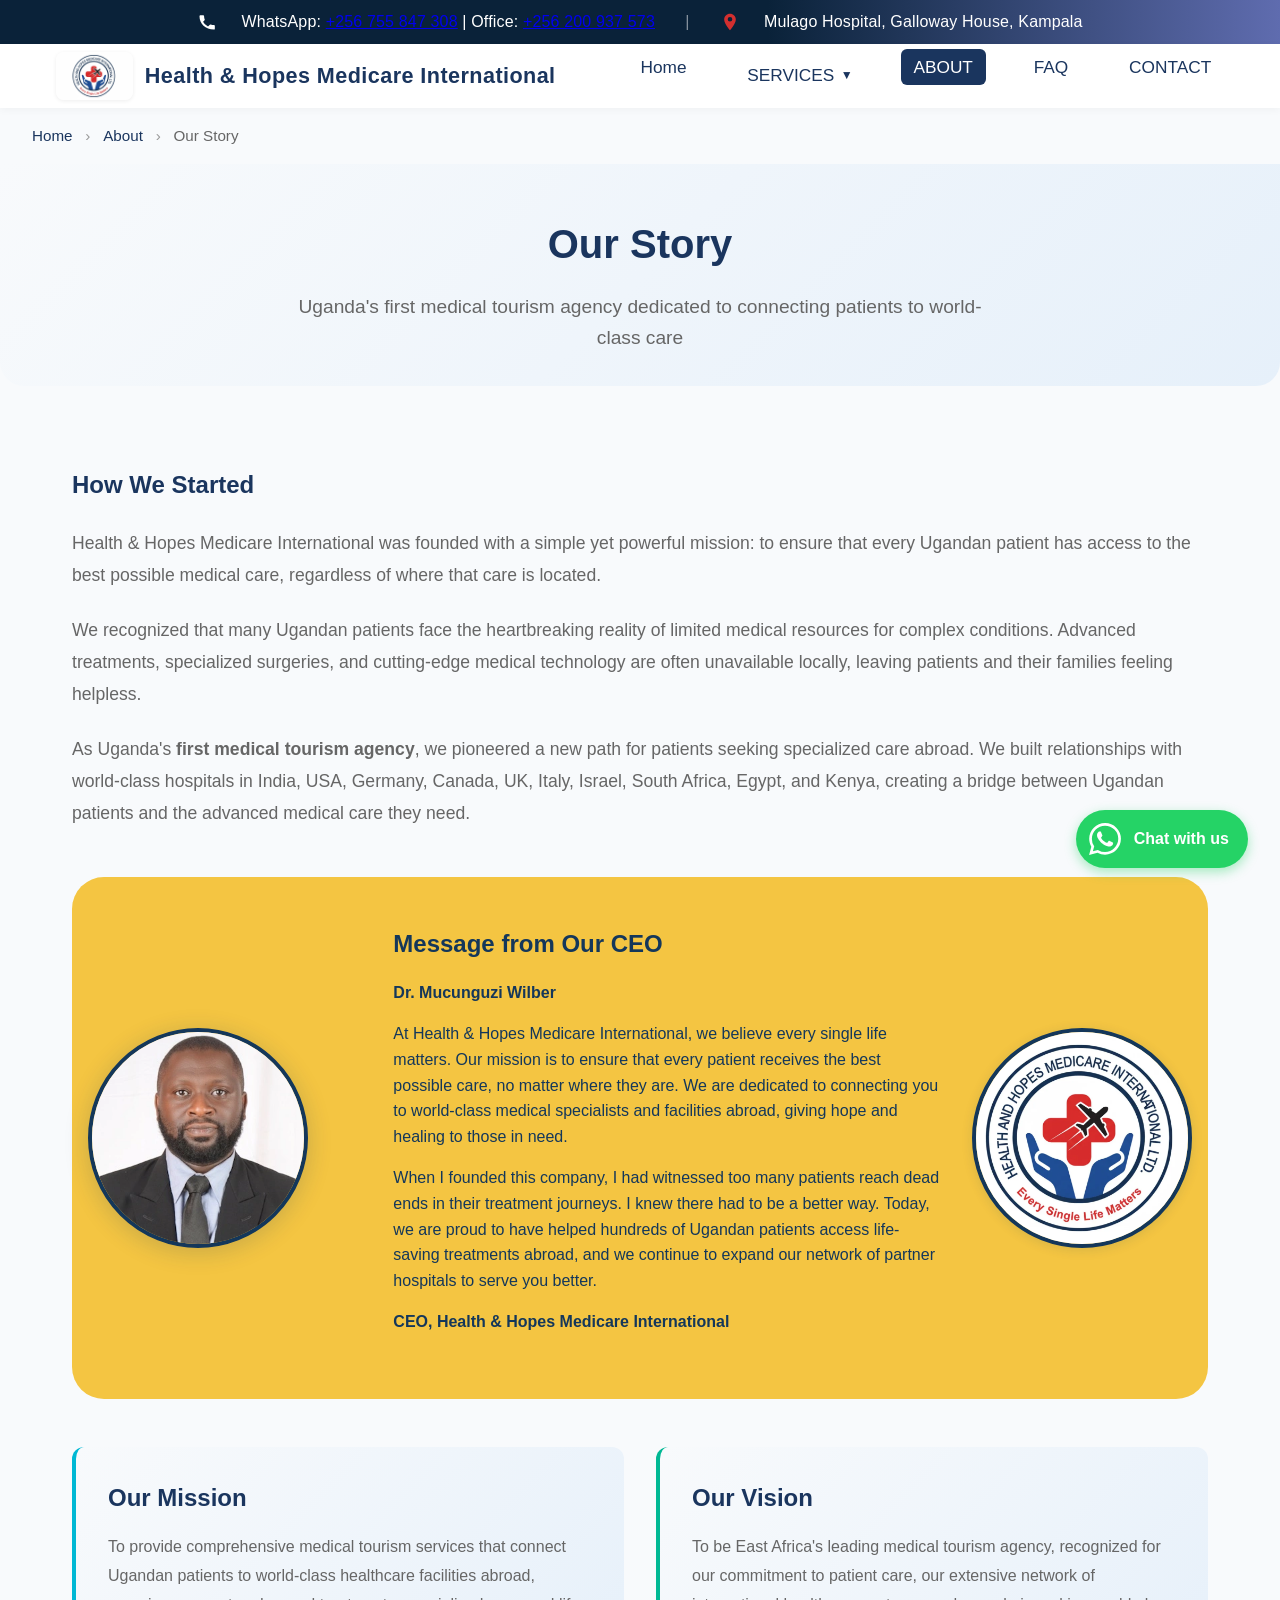
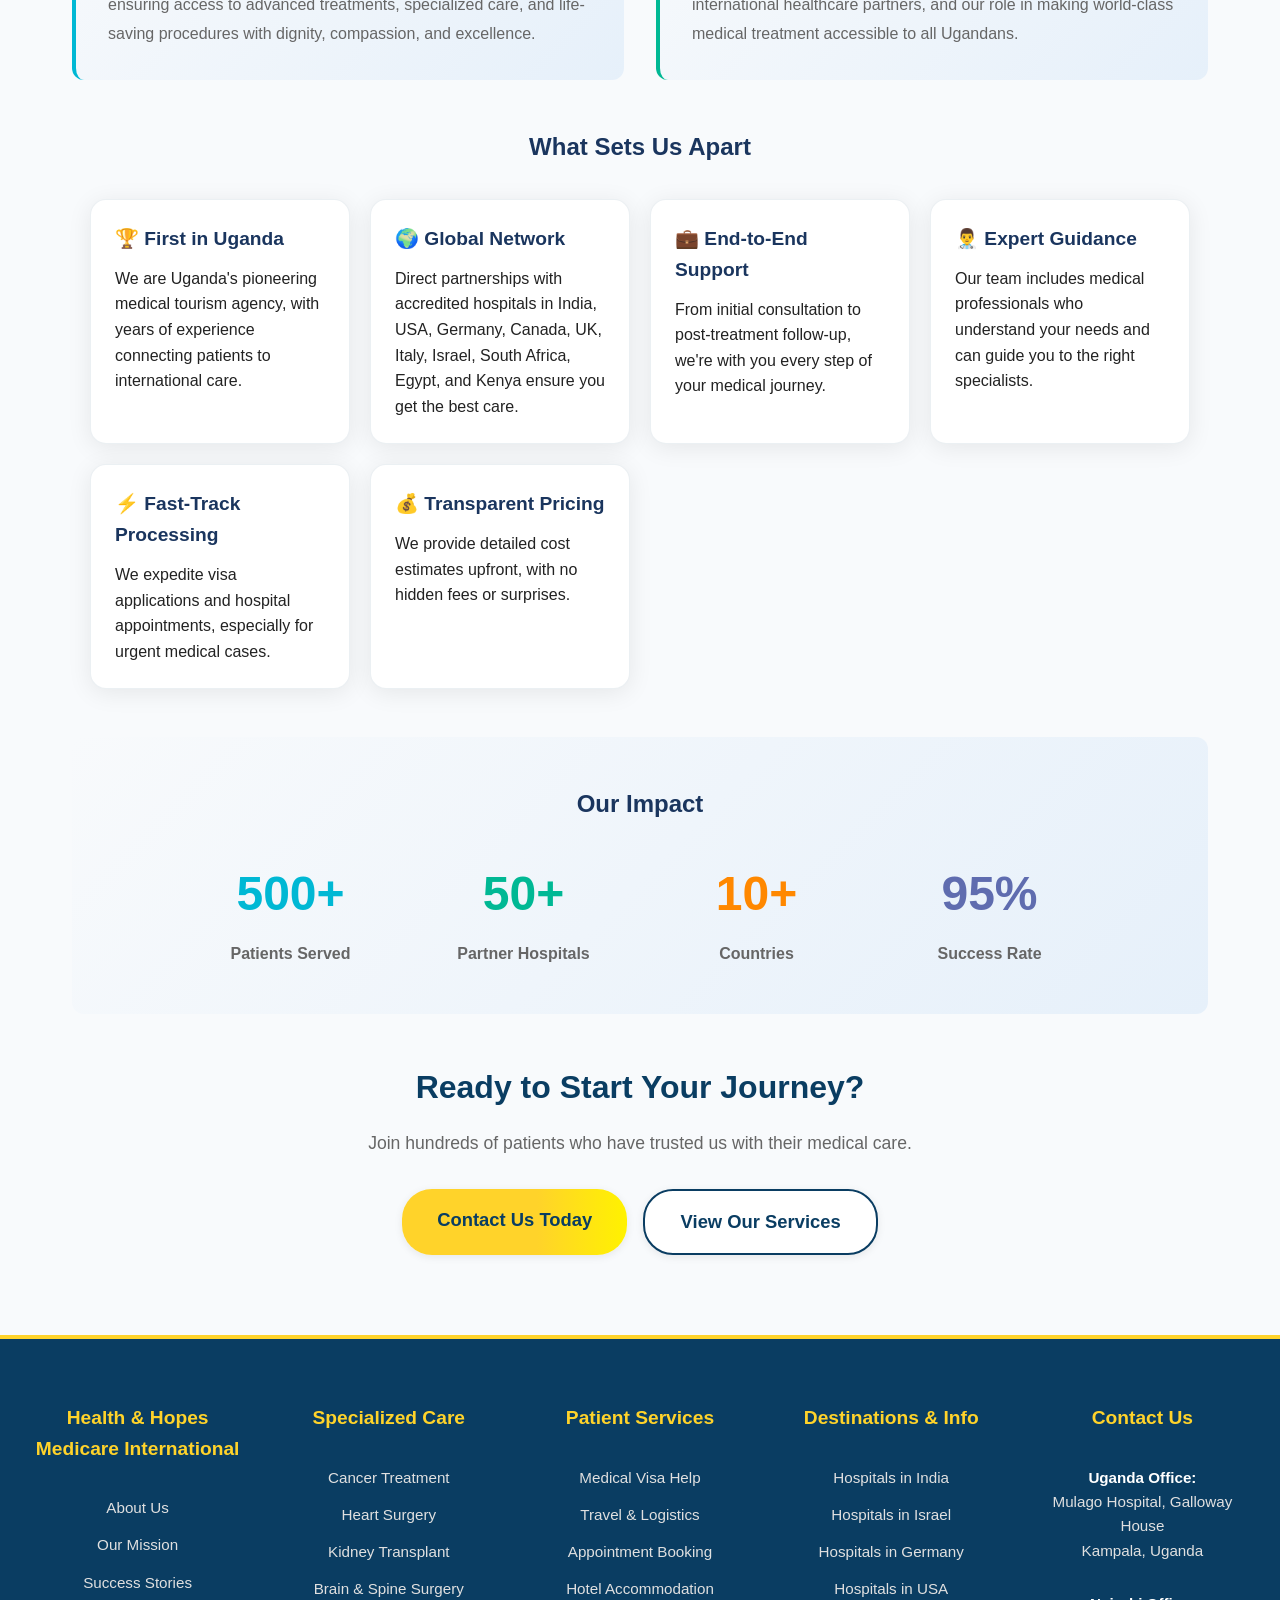
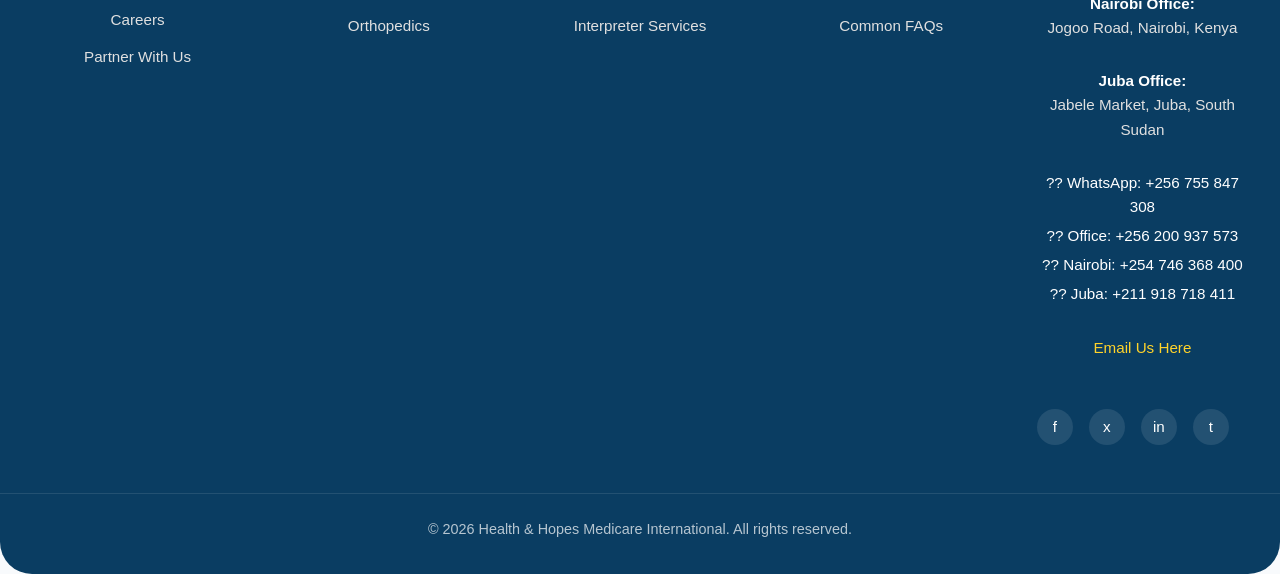
<file: story.html>
<!doctype html>
<html lang="en">
  <head>
    <meta charset="UTF-8" />
    <meta name="viewport" content="width=device-width, initial-scale=1.0" />
    <title>
      About Health & Hopes Medicare International | Uganda Medical Travel Agency
    </title>
    <meta
      name="description"
      content="Learn how Health & Hopes Medicare International supports Ugandan patients with medical travel coordination, specialist referrals, and treatment planning abroad."
    />
    <link
      rel="canonical"
      href="https://www.healthandhopesmedicare.com/story.html"
    />
    <link rel="stylesheet" href="styles.css" />
    <link rel="icon" href="favicon.webp" />
  </head>
  <body>
    <!-- Top Contact Header Bar -->
    <div class="top-contact-bar">
      <div class="contact-content">
        <span class="contact-icon phone"></span>
        <span class="contact-text"
          >WhatsApp: <a href="tel:+256755847308">+256 755 847 308</a> | Office:
          <a href="tel:+256200937573">+256 200 937 573</a></span
        >
        <span class="contact-divider">|</span>
        <span class="contact-icon location"></span>
        <span class="contact-text"
          >Mulago Hospital, Galloway House, Kampala</span
        >
      </div>
    </div>

    <!-- Main Header Section -->
    <header class="hhmi-header">
      <div class="hhmi-header__inner">
        <div class="hhmi-header__logo">
          <img
            height="400"
            width="600"
            loading="lazy"
            src="logo.webp"
            alt="Health & Hopes Medicare International Logo"
            class="hhmi-logo-img"
          />
          <span class="hhmi-brand-title"
            >Health & Hopes Medicare International</span
          >
        </div>
        <button
          class="hhmi-nav__burger"
          aria-label="Open menu"
          aria-controls="hhmi-nav-panel"
          aria-expanded="false"
        >
          <span class="hhmi-burger-bar"></span>
          <span class="hhmi-burger-bar"></span>
          <span class="hhmi-burger-bar"></span>
        </button>
        <nav class="hhmi-nav" id="hhmi-nav-panel" aria-label="Main navigation">
          <ul class="hhmi-nav__list">
            <li class="hhmi-nav__item">
              <a href="/" class="hhmi-nav__link">Home</a>
            </li>

            <!-- Services Dropdown -->
            <li class="hhmi-nav__item hhmi-nav__item--dropdown">
              <a href="#" class="hhmi-nav__link hhmi-nav__dropdown-toggle">
                SERVICES <span class="dropdown-arrow">▼</span>
              </a>
              <ul class="hhmi-nav__dropdown">
                <li>
                  <a href="/medical-visa.html" class="hhmi-nav__dropdown-link"
                    >Medical Visa Assistance</a
                  >
                </li>
                <li>
                  <a
                    href="/specialized-treatments.html"
                    class="hhmi-nav__dropdown-link"
                    >Specialized Treatments</a
                  >
                </li>
                <li>
                  <a href="/services.html" class="hhmi-nav__dropdown-link"
                    >All Services Overview</a
                  >
                </li>
              </ul>
            </li>

            <!-- About Link -->
            <li class="hhmi-nav__item">
              <a
                href="/story.html"
                class="hhmi-nav__link hhmi-nav__link--active"
                >ABOUT</a
              >
            </li>

            <li class="hhmi-nav__item">
              <a href="/faq.html" class="hhmi-nav__link">FAQ</a>
            </li>

            <li class="hhmi-nav__item">
              <a href="/contact.html" class="hhmi-nav__link">CONTACT</a>
            </li>
          </ul>
        </nav>
      </div>
    </header>

    <main>
      <!-- Breadcrumb Navigation -->
      <nav class="breadcrumb" aria-label="Breadcrumb">
        <a href="/">Home</a>
        <span class="breadcrumb-separator">›</span>
        <a href="/story.html">About</a>
        <span class="breadcrumb-separator">›</span>
        <span class="breadcrumb-current">Our Story</span>
      </nav>

      <!-- Page Header -->
      <div class="page-header">
        <h1>Our Story</h1>
        <p>
          Uganda's first medical tourism agency dedicated to connecting patients
          to world-class care
        </p>
      </div>

      <div class="page-container">
        <!-- Company History -->
        <section style="margin-bottom: 3rem">
          <h2 style="color: #1a355e; margin-bottom: 1.5rem">How We Started</h2>
          <p
            style="
              color: #666;
              line-height: 1.8;
              margin-bottom: 1.5rem;
              font-size: 1.1rem;
            "
          >
            Health & Hopes Medicare International was founded with a simple yet
            powerful mission: to ensure that every Ugandan patient has access to
            the best possible medical care, regardless of where that care is
            located.
          </p>
          <p
            style="
              color: #666;
              line-height: 1.8;
              margin-bottom: 1.5rem;
              font-size: 1.1rem;
            "
          >
            We recognized that many Ugandan patients face the heartbreaking
            reality of limited medical resources for complex conditions.
            Advanced treatments, specialized surgeries, and cutting-edge medical
            technology are often unavailable locally, leaving patients and their
            families feeling helpless.
          </p>
          <p
            style="
              color: #666;
              line-height: 1.8;
              margin-bottom: 1.5rem;
              font-size: 1.1rem;
            "
          >
            As Uganda's <strong>first medical tourism agency</strong>, we
            pioneered a new path for patients seeking specialized care abroad.
            We built relationships with world-class hospitals in India, USA,
            Germany, Canada, UK, Italy, Israel, South Africa, Egypt, and Kenya,
            creating a bridge between Ugandan patients and the advanced medical
            care they need.
          </p>
        </section>

        <!-- CEO Message Section -->
        <section id="ceo-message" class="ceo-message" style="margin: 3rem 0">
          <div class="ceo-img">
            <img
              height="400"
              width="600"
              loading="lazy"
              src="CEO.webp"
              alt="Dr. Mucunguzi Wilber - CEO"
            />
          </div>
          <div class="ceo-text">
            <h2>Message from Our CEO</h2>
            <p><strong>Dr. Mucunguzi Wilber</strong></p>
            <p>
              At Health & Hopes Medicare International, we believe every single
              life matters. Our mission is to ensure that every patient receives
              the best possible care, no matter where they are. We are dedicated
              to connecting you to world-class medical specialists and
              facilities abroad, giving hope and healing to those in need.
            </p>
            <p>
              When I founded this company, I had witnessed too many patients
              reach dead ends in their treatment journeys. I knew there had to
              be a better way. Today, we are proud to have helped hundreds of
              Ugandan patients access life-saving treatments abroad, and we
              continue to expand our network of partner hospitals to serve you
              better.
            </p>
            <p>
              <strong>CEO, Health & Hopes Medicare International</strong>
            </p>
          </div>
          <div class="ceo-logo">
            <img
              height="400"
              width="600"
              loading="lazy"
              src="logo.webp"
              alt="Company Logo"
            />
          </div>
        </section>

        <!-- Mission & Vision -->
        <section style="margin: 3rem 0">
          <div
            style="
              display: grid;
              grid-template-columns: repeat(auto-fit, minmax(300px, 1fr));
              gap: 2rem;
            "
          >
            <div
              style="
                background: linear-gradient(135deg, #f8fafc 0%, #e6f0fa 100%);
                padding: 2rem;
                border-radius: 12px;
                border-left: 4px solid #00b8d4;
              "
            >
              <h3
                style="color: #1a355e; margin-bottom: 1rem; font-size: 1.5rem"
              >
                Our Mission
              </h3>
              <p style="color: #666; line-height: 1.8">
                To provide comprehensive medical tourism services that connect
                Ugandan patients to world-class healthcare facilities abroad,
                ensuring access to advanced treatments, specialized care, and
                life-saving procedures with dignity, compassion, and excellence.
              </p>
            </div>

            <div
              style="
                background: linear-gradient(135deg, #f8fafc 0%, #e6f0fa 100%);
                padding: 2rem;
                border-radius: 12px;
                border-left: 4px solid #00b894;
              "
            >
              <h3
                style="color: #1a355e; margin-bottom: 1rem; font-size: 1.5rem"
              >
                Our Vision
              </h3>
              <p style="color: #666; line-height: 1.8">
                To be East Africa's leading medical tourism agency, recognized
                for our commitment to patient care, our extensive network of
                international healthcare partners, and our role in making
                world-class medical treatment accessible to all Ugandans.
              </p>
            </div>
          </div>
        </section>

        <!-- What Sets Us Apart -->
        <section style="margin: 3rem 0">
          <h2 style="color: #1a355e; margin-bottom: 2rem; text-align: center">
            What Sets Us Apart
          </h2>
          <div class="services-grid">
            <div class="service-card">
              <h3 style="color: #1a355e">🏆 First in Uganda</h3>
              <p>
                We are Uganda's pioneering medical tourism agency, with years of
                experience connecting patients to international care.
              </p>
            </div>

            <div class="service-card">
              <h3 style="color: #1a355e">🌍 Global Network</h3>
              <p>
                Direct partnerships with accredited hospitals in India, USA,
                Germany, Canada, UK, Italy, Israel, South Africa, Egypt, and
                Kenya ensure you get the best care.
              </p>
            </div>

            <div class="service-card">
              <h3 style="color: #1a355e">💼 End-to-End Support</h3>
              <p>
                From initial consultation to post-treatment follow-up, we're
                with you every step of your medical journey.
              </p>
            </div>

            <div class="service-card">
              <h3 style="color: #1a355e">👨‍⚕️ Expert Guidance</h3>
              <p>
                Our team includes medical professionals who understand your
                needs and can guide you to the right specialists.
              </p>
            </div>

            <div class="service-card">
              <h3 style="color: #1a355e">⚡ Fast-Track Processing</h3>
              <p>
                We expedite visa applications and hospital appointments,
                especially for urgent medical cases.
              </p>
            </div>

            <div class="service-card">
              <h3 style="color: #1a355e">💰 Transparent Pricing</h3>
              <p>
                We provide detailed cost estimates upfront, with no hidden fees
                or surprises.
              </p>
            </div>
          </div>
        </section>

        <!-- Our Impact -->
        <section
          style="
            background: linear-gradient(135deg, #f8fafc 0%, #e6f0fa 100%);
            padding: 3rem 2rem;
            border-radius: 12px;
            margin: 3rem 0;
            text-align: center;
          "
        >
          <h2 style="color: #1a355e; margin-bottom: 2rem">Our Impact</h2>
          <div
            style="
              display: grid;
              grid-template-columns: repeat(auto-fit, minmax(200px, 1fr));
              gap: 2rem;
              max-width: 900px;
              margin: 0 auto;
            "
          >
            <div>
              <div
                style="
                  font-size: 3rem;
                  font-weight: 800;
                  color: #00b8d4;
                  margin-bottom: 0.5rem;
                "
              >
                500+
              </div>
              <p style="color: #666; font-weight: 600">Patients Served</p>
            </div>
            <div>
              <div
                style="
                  font-size: 3rem;
                  font-weight: 800;
                  color: #00b894;
                  margin-bottom: 0.5rem;
                "
              >
                50+
              </div>
              <p style="color: #666; font-weight: 600">Partner Hospitals</p>
            </div>
            <div>
              <div
                style="
                  font-size: 3rem;
                  font-weight: 800;
                  color: #ff8800;
                  margin-bottom: 0.5rem;
                "
              >
                10+
              </div>
              <p style="color: #666; font-weight: 600">Countries</p>
            </div>
            <div>
              <div
                style="
                  font-size: 3rem;
                  font-weight: 800;
                  color: #5f6caf;
                  margin-bottom: 0.5rem;
                "
              >
                95%
              </div>
              <p style="color: #666; font-weight: 600">Success Rate</p>
            </div>
          </div>
        </section>

        <!-- CTA Section -->
        <section style="text-align: center; margin: 3rem 0">
          <h2 style="font-size: 2rem; color: #0a3d62; margin-bottom: 1rem">
            Ready to Start Your Journey?
          </h2>
          <p style="font-size: 1.1rem; color: #666; margin-bottom: 2rem">
            Join hundreds of patients who have trusted us with their medical
            care.
          </p>
          <div
            style="
              display: flex;
              gap: 1rem;
              justify-content: center;
              flex-wrap: wrap;
            "
          >
            <a href="/contact.html" class="hero-cta">Contact Us Today</a>
            <a
              href="/services.html"
              class="hero-cta"
              style="
                background: #fff;
                color: #0a3d62;
                border: 2px solid #0a3d62;
              "
              >View Our Services</a
            >
          </div>
        </section>
      </div>
    </main>

    <footer
      class="site-footer"
      style="
        background: #0a3d62;
        color: #fff;
        padding-top: 4rem;
        padding-bottom: 2rem;
        font-family: 'Inter', sans-serif;
        border-top: 4px solid #ffd32a;
      "
    >
      <div
        class="footer-content"
        style="
          max-width: 1400px;
          margin: 0 auto;
          padding: 0 2rem;
          display: grid;
          grid-template-columns: repeat(auto-fit, minmax(200px, 1fr));
          gap: 2.5rem;
        "
      >
        <!-- Column 1: Health & Hopes Medicare International -->
        <div class="footer-col">
          <h4
            style="
              color: #ffd32a;
              margin-bottom: 1.2rem;
              font-size: 1.2rem;
              font-weight: 700;
            "
          >
            Health & Hopes Medicare International
          </h4>
          <ul style="list-style: none; padding: 0; margin: 0">
            <li style="margin-bottom: 0.8rem">
              <a
                href="/story.html"
                style="
                  color: #e0e0e0;
                  text-decoration: none;
                  transition: color 0.3s;
                  display: block;
                  font-size: 0.95rem;
                "
                >About Us</a
              >
            </li>
            <li style="margin-bottom: 0.8rem">
              <a
                href="/story.html"
                style="
                  color: #e0e0e0;
                  text-decoration: none;
                  transition: color 0.3s;
                  display: block;
                  font-size: 0.95rem;
                "
                >Our Mission</a
              >
            </li>
            <li style="margin-bottom: 0.8rem">
              <a
                href="#gallery"
                style="
                  color: #e0e0e0;
                  text-decoration: none;
                  transition: color 0.3s;
                  display: block;
                  font-size: 0.95rem;
                "
                >Success Stories</a
              >
            </li>
            <li style="margin-bottom: 0.8rem">
              <a
                href="/contact.html"
                style="
                  color: #e0e0e0;
                  text-decoration: none;
                  transition: color 0.3s;
                  display: block;
                  font-size: 0.95rem;
                "
                >Careers</a
              >
            </li>
            <li style="margin-bottom: 0.8rem">
              <a
                href="/"
                style="
                  color: #e0e0e0;
                  text-decoration: none;
                  transition: color 0.3s;
                  display: block;
                  font-size: 0.95rem;
                "
                >Partner With Us</a
              >
            </li>
          </ul>
        </div>

        <!-- Column 2: Specialized Treatments -->
        <div class="footer-col">
          <h4
            style="
              color: #ffd32a;
              margin-bottom: 1.2rem;
              font-size: 1.2rem;
              font-weight: 700;
            "
          >
            Specialized Care
          </h4>
          <ul style="list-style: none; padding: 0; margin: 0">
            <li style="margin-bottom: 0.8rem">
              <a
                href="specialized-treatments.html#cancer"
                style="
                  color: #e0e0e0;
                  text-decoration: none;
                  transition: color 0.3s;
                  display: block;
                  font-size: 0.95rem;
                "
                >Cancer Treatment</a
              >
            </li>
            <li style="margin-bottom: 0.8rem">
              <a
                href="specialized-treatments.html#cardiac"
                style="
                  color: #e0e0e0;
                  text-decoration: none;
                  transition: color 0.3s;
                  display: block;
                  font-size: 0.95rem;
                "
                >Heart Surgery</a
              >
            </li>
            <li style="margin-bottom: 0.8rem">
              <a
                href="specialized-treatments.html#transplants"
                style="
                  color: #e0e0e0;
                  text-decoration: none;
                  transition: color 0.3s;
                  display: block;
                  font-size: 0.95rem;
                "
                >Kidney Transplant</a
              >
            </li>
            <li style="margin-bottom: 0.8rem">
              <a
                href="specialized-treatments.html#neuro"
                style="
                  color: #e0e0e0;
                  text-decoration: none;
                  transition: color 0.3s;
                  display: block;
                  font-size: 0.95rem;
                "
                >Brain & Spine Surgery</a
              >
            </li>
            <li style="margin-bottom: 0.8rem">
              <a
                href="specialized-treatments.html#orthopedic"
                style="
                  color: #e0e0e0;
                  text-decoration: none;
                  transition: color 0.3s;
                  display: block;
                  font-size: 0.95rem;
                "
                >Orthopedics</a
              >
            </li>
          </ul>
        </div>

        <!-- Column 3: Patient Services -->
        <div class="footer-col">
          <h4
            style="
              color: #ffd32a;
              margin-bottom: 1.2rem;
              font-size: 1.2rem;
              font-weight: 700;
            "
          >
            Patient Services
          </h4>
          <ul style="list-style: none; padding: 0; margin: 0">
            <li style="margin-bottom: 0.8rem">
              <a
                href="/medical-visa.html"
                style="
                  color: #e0e0e0;
                  text-decoration: none;
                  transition: color 0.3s;
                  display: block;
                  font-size: 0.95rem;
                "
                >Medical Visa Help</a
              >
            </li>
            <li style="margin-bottom: 0.8rem">
              <a
                href="/services.html"
                style="
                  color: #e0e0e0;
                  text-decoration: none;
                  transition: color 0.3s;
                  display: block;
                  font-size: 0.95rem;
                "
                >Travel & Logistics</a
              >
            </li>
            <li style="margin-bottom: 0.8rem">
              <a
                href="/services.html"
                style="
                  color: #e0e0e0;
                  text-decoration: none;
                  transition: color 0.3s;
                  display: block;
                  font-size: 0.95rem;
                "
                >Appointment Booking</a
              >
            </li>
            <li style="margin-bottom: 0.8rem">
              <a
                href="/services.html"
                style="
                  color: #e0e0e0;
                  text-decoration: none;
                  transition: color 0.3s;
                  display: block;
                  font-size: 0.95rem;
                "
                >Hotel Accommodation</a
              >
            </li>
            <li style="margin-bottom: 0.8rem">
              <a
                href="/services.html"
                style="
                  color: #e0e0e0;
                  text-decoration: none;
                  transition: color 0.3s;
                  display: block;
                  font-size: 0.95rem;
                "
                >Interpreter Services</a
              >
            </li>
          </ul>
        </div>

        <!-- Column 4: Destinations & Info -->
        <div class="footer-col">
          <h4
            style="
              color: #ffd32a;
              margin-bottom: 1.2rem;
              font-size: 1.2rem;
              font-weight: 700;
            "
          >
            Destinations & Info
          </h4>
          <ul style="list-style: none; padding: 0; margin: 0">
            <li style="margin-bottom: 0.8rem">
              <a
                href="/services.html"
                style="
                  color: #e0e0e0;
                  text-decoration: none;
                  transition: color 0.3s;
                  display: block;
                  font-size: 0.95rem;
                "
                >Hospitals in India</a
              >
            </li>
            <li style="margin-bottom: 0.8rem">
              <a
                href="/services.html"
                style="
                  color: #e0e0e0;
                  text-decoration: none;
                  transition: color 0.3s;
                  display: block;
                  font-size: 0.95rem;
                "
                >Hospitals in Israel</a
              >
            </li>
            <li style="margin-bottom: 0.8rem">
              <a
                href="/services.html"
                style="
                  color: #e0e0e0;
                  text-decoration: none;
                  transition: color 0.3s;
                  display: block;
                  font-size: 0.95rem;
                "
                >Hospitals in Germany</a
              >
            </li>
            <li style="margin-bottom: 0.8rem">
              <a
                href="/services.html"
                style="
                  color: #e0e0e0;
                  text-decoration: none;
                  transition: color 0.3s;
                  display: block;
                  font-size: 0.95rem;
                "
                >Hospitals in USA</a
              >
            </li>
            <li style="margin-bottom: 0.8rem">
              <a
                href="/faq.html"
                style="
                  color: #e0e0e0;
                  text-decoration: none;
                  transition: color 0.3s;
                  display: block;
                  font-size: 0.95rem;
                "
                >Common FAQs</a
              >
            </li>
          </ul>
        </div>

        <!-- Column 5: Contact Info -->
        <div class="footer-col">
          <h4
            style="
              color: #ffd32a;
              margin-bottom: 1.2rem;
              font-size: 1.2rem;
              font-weight: 700;
            "
          >
            Contact Us
          </h4>
          <p style="margin-bottom: 1rem; line-height: 1.6; font-size: 0.95rem">
            <strong style="color: #fff">Uganda Office:</strong><br />
            Mulago Hospital, Galloway House<br />
            Kampala, Uganda
          </p>
          <p style="margin-bottom: 1rem; line-height: 1.6; font-size: 0.95rem">
            <strong style="color: #fff">Nairobi Office:</strong><br />
            Jogoo Road, Nairobi, Kenya
          </p>
          <p style="margin-bottom: 1rem; line-height: 1.6; font-size: 0.95rem">
            <strong style="color: #fff">Juba Office:</strong><br />
            Jabele Market, Juba, South Sudan
          </p>
          <p style="margin-bottom: 1rem; line-height: 1.6; font-size: 0.95rem">
            <a
              href="tel:+256755847308"
              style="
                color: #fff;
                text-decoration: none;
                display: block;
                margin-bottom: 0.3rem;
              "
              >?? WhatsApp: +256 755 847 308</a
            >
            <a
              href="tel:+256200937573"
              style="
                color: #fff;
                text-decoration: none;
                display: block;
                margin-bottom: 0.3rem;
              "
              >?? Office: +256 200 937 573</a
            >
            <a
              href="tel:+254746368400"
              style="
                color: #fff;
                text-decoration: none;
                display: block;
                margin-bottom: 0.3rem;
              "
              >?? Nairobi: +254 746 368 400</a
            >
            <a
              href="tel:+211918718411"
              style="color: #fff; text-decoration: none; display: block"
              >?? Juba: +211 918 718 411</a
            >
          </p>
          <p style="line-height: 1.6; font-size: 0.95rem">
            <a
              href="mailto:info@healthandhopesmedicare.com"
              style="color: #ffd32a; text-decoration: none"
              >Email Us Here</a
            >
          </p>
          <div style="margin-top: 1.5rem; display: flex; gap: 1rem">
            <a
              href="https://www.facebook.com/HealthAndHopesMedicare"
              target="_blank"
              rel="noopener noreferrer"
              style="
                background: rgba(255, 255, 255, 0.1);
                width: 36px;
                height: 36px;
                display: flex;
                align-items: center;
                justify-content: center;
                border-radius: 50%;
                color: #fff;
                text-decoration: none;
              "
              >f</a
            >
            <a
              href="https://x.com/HealthandHopesI"
              target="_blank"
              rel="noopener noreferrer"
              style="
                background: rgba(255, 255, 255, 0.1);
                width: 36px;
                height: 36px;
                display: flex;
                align-items: center;
                justify-content: center;
                border-radius: 50%;
                color: #fff;
                text-decoration: none;
              "
              >x</a
            >
            <a
              href="https://www.instagram.com/healthandhopesmedicare"
              target="_blank"
              rel="noopener noreferrer"
              style="
                background: rgba(255, 255, 255, 0.1);
                width: 36px;
                height: 36px;
                display: flex;
                align-items: center;
                justify-content: center;
                border-radius: 50%;
                color: #fff;
                text-decoration: none;
              "
              >in</a
            >
            <a
              href="https://www.tiktok.com/@health.and.hopes?_r=1&_t=ZS-95YYV3ycfMV"
              target="_blank"
              rel="noopener noreferrer"
              style="
                background: rgba(255, 255, 255, 0.1);
                width: 36px;
                height: 36px;
                display: flex;
                align-items: center;
                justify-content: center;
                border-radius: 50%;
                color: #fff;
                text-decoration: none;
              "
              >t</a
            >
          </div>
        </div>
      </div>

      <div
        class="footer-bottom"
        style="
          text-align: center;
          margin-top: 3rem;
          padding-top: 1.5rem;
          border-top: 1px solid rgba(255, 255, 255, 0.1);
          max-width: 1400px;
          margin-left: auto;
          margin-right: auto;
          padding-left: 2rem;
          padding-right: 2rem;
        "
      >
        <p style="opacity: 0.7; font-size: 0.9rem">
          &copy; 2026 Health & Hopes Medicare International. All rights
          reserved.
        </p>
      </div>
    </footer>

    <!-- WhatsApp Floating Button -->
    <a
      href="https://wa.me/256755847308"
      class="whatsapp-float"
      target="_blank"
      rel="noopener noreferrer"
      aria-label="Contact us on WhatsApp"
    >
      <div class="whatsapp-icon">
        <svg viewBox="0 0 24 24" fill="#fff" xmlns="http://www.w3.org/2000/svg">
          <path
            d="M17.472 14.382c-.297-.149-1.758-.867-2.03-.967-.273-.099-.471-.148-.67.15-.197.297-.767.966-.94 1.164-.173.199-.347.223-.644.075-.297-.15-1.255-.463-2.39-1.475-.883-.788-1.48-1.761-1.653-2.059-.173-.297-.018-.458.13-.606.134-.133.298-.347.446-.52.149-.174.198-.298.298-.497.099-.198.05-.371-.025-.52-.075-.149-.669-1.612-.916-2.207-.242-.579-.487-.5-.669-.51-.173-.008-.371-.01-.57-.01-.198 0-.52.074-.792.372-.272.297-1.04 1.016-1.04 2.479 0 1.462 1.065 2.875 1.213 3.074.149.198 2.096 3.2 5.077 4.487.709.306 1.262.489 1.694.625.712.227 1.36.195 1.871.118.571-.085 1.758-.719 2.006-1.413.248-.694.248-1.289.173-1.413-.074-.124-.272-.198-.57-.347m-5.421 7.403h-.004a9.87 9.87 0 01-5.031-1.378l-.361-.214-3.741.982.998-3.648-.235-.374a9.86 9.86 0 01-1.51-5.26c.001-5.45 4.436-9.884 9.888-9.884 2.64 0 5.122 1.03 6.988 2.898a9.825 9.825 0 012.893 6.994c-.003 5.45-4.437 9.884-9.885 9.884m8.413-18.297A11.815 11.815 0 0012.05 0C5.495 0 .16 5.335.157 11.892c0 2.096.547 4.142 1.588 5.945L.057 24l6.305-1.654a11.882 11.882 0 005.683 1.448h.005c6.554 0 11.89-5.335 11.893-11.893a11.821 11.821 0 00-3.48-8.413Z"
          />
        </svg>
      </div>
      <span class="whatsapp-text">Chat with us</span>
    </a>

    <script src="menu.js"></script>
    <script src="nav-component.js"></script>
  </body>
</html>
</file>
<file: styles.css>
/* Reset & Base Styles */
* {
  box-sizing: border-box;
  margin: 0;
  padding: 0;
}

body {
  font-family: 'Inter', 'Segoe UI', Arial, sans-serif;
  background: #f8fafc;
  color: #222;
  line-height: 1.6;
}

img {
  max-width: 100%;
  display: block;
  border-radius: 8px;
}

.site-header {
  position: fixed;
  top: 0;
  left: 0;
  width: 100vw;
  z-index: 1000;
  background: linear-gradient(90deg, #0a3d62 60%, #3c6382 100%);
  color: #fff;
  box-shadow: 0 2px 16px rgba(60, 99, 130, 0.07);
}

.body-content {
  margin-top: 0;
}

@media (max-width: 700px) {
  .body-content {
    margin-top: 0;
  }
}

/* ... existing code ... */

@media (max-width: 700px) {
  main {
    margin-top: 0;
  }
}

main {
  margin-top: 0;
  /* Removed fixed header adjustment */
}

.strip-reassurance {
  display: block;
  margin-top: 0.5rem;
  font-size: 0.95rem;
  color: #ffd32a;
}

/* Hero landing section for homepage */
.hero-landing {
  text-align: center;
  background: linear-gradient(135deg, #1e3c72 0%, #1e3c72 70%, #9c3131 70%, #9c3131 100%);
  padding: 3rem 1rem;
}

/* Contact card CTA on homepage */
.contact-info {
  background: #fff;
  border: 1px solid #e1e8f0;
  border-radius: 14px;
  box-shadow: 0 8px 24px rgba(10, 61, 98, 0.1);
  padding: 2.5rem 1.5rem;
  margin: 2rem auto 3rem;
  max-width: 920px;
  text-align: center;
}

.contact-info h2 {
  color: #0a3d62;
  font-size: 2rem;
  margin-bottom: 0.75rem;
}

.contact-info p {
  color: #475569;
  font-size: 1.05rem;
  max-width: 700px;
  margin: 0 auto 1.5rem;
}

.contact-info .hero-cta {
  margin: 0.3rem;
  min-width: 170px;
}

@media (max-width: 700px) {
  .contact-info {
    padding: 2rem 1rem;
  }

  .contact-info h2 {
    font-size: 1.75rem;
  }

  .contact-info p {
    font-size: 1rem;
  }
}

.hero-landing .hero-content h1 {
  font-size: 2rem;
  color: #fff;
  margin-bottom: 1rem;
}

.hero-landing .hero-content p {
  color: #fff;
  font-size: 1.1rem;
}

.hero {
  display: flex;
  flex-wrap: wrap;
  align-items: center;
  justify-content: space-between;
  padding: 2.5rem 2rem 1.5rem 2rem;
  gap: 2rem;
  background: linear-gradient(135deg, #1e3c72 0%, #ff0000 100%);
}

.hero-content {
  flex: 1 1 350px;
}

.hero-content h1 {
  font-size: 2.7rem;
  font-weight: 800;
  margin-bottom: 1rem;
}

.hero-content p {
  font-size: 1.3rem;
  margin-bottom: 1.5rem;
}

.cta-btn {
  display: inline-block;
  background: #ffd32a;
  color: #0a3d62;
  font-weight: 700;
  padding: 0.8rem 2rem;
  border-radius: 30px;
  text-decoration: none;
  font-size: 1.1rem;
  box-shadow: 0 2px 8px rgba(0, 0, 0, 0.08);
  transition: background 0.2s;
}

.cta-btn:hover {
  background: #fff200;
}

.hero-imgs {
  display: flex;
  gap: 1.2rem;
  flex: 1 1 220px;
  justify-content: flex-end;
}

.hero-imgs img {
  width: 140px;
  height: 140px;
  object-fit: cover;
  border-radius: 16px;
  box-shadow: 0 2px 12px rgba(0, 0, 0, 0.10);
}

.expo-sponsor-text {
  margin-top: 3rem;
  color: #ffd32a;
  font-size: 1.2rem;
  font-weight: 800;
  text-align: center;
  letter-spacing: 0.03em;
}

.sponsor-inline {
  position: static;
  bottom: auto;
  left: auto;
  transform: none;
  width: 100%;
  max-width: 900px;
  margin: 100px auto 0;
  z-index: 3;
}

.sponsor-inline .sponsors-list {
  display: flex;
  gap: 0.8rem;
  justify-content: flex-start;
  align-items: center;
  flex-wrap: wrap;
  margin: 0;
}

.sponsor-inline .sponsor {
  margin: 0;
}

.small-hero {
  padding: 1.2rem 2rem 0.8rem 2rem;
}

.small-hero .hero-content h1 {
  font-size: 1.7rem;
  margin-bottom: 0.5rem;
}

.small-hero .hero-content p {
  font-size: 1rem;
  margin-bottom: 1rem;
}

.small-hero .hero-imgs img {
  width: 90px;
  height: 90px;
}

.about {
  background: #fff;
  padding: 3rem 2rem;
  margin-top: -1rem;
}

.about-content {
  display: flex;
  flex-wrap: wrap;
  gap: 2.5rem;
  align-items: center;
  max-width: 1100px;
  margin: 0 auto;
}

.about-img {
  flex: 1 1 220px;
  text-align: center;
}

.about-img img {
  width: 180px;
  height: 180px;
  object-fit: cover;
  border-radius: 50%;
  box-shadow: 0 2px 12px rgba(0, 0, 0, 0.10);
}

.about-text {
  flex: 2 1 400px;
}

.about-text h2 {
  font-size: 2rem;
  color: #0a3d62;
  margin-bottom: 1rem;
}

.ceo-signature {
  margin-top: 1.5rem;
  font-style: italic;
  color: #3c6382;
}

.services {
  background: #f1f2f6;
  padding: 3rem 2rem;
}

.services h2 {
  text-align: center;
  font-size: 2rem;
  color: #0a3d62;
  margin-bottom: 2rem;
}

.services-grid {
  display: grid;
  grid-template-columns: repeat(auto-fit, minmax(240px, 1fr));
  gap: 2rem;
  max-width: 1100px;
  margin: 0 auto;
}

.services-section {
  background: #f8fafc;
  padding: 4rem 2rem;
}

.section-title {
  text-align: center;
  color: #0a3d62;
  margin-bottom: 2rem;
  font-size: 2.5rem;
}

.section-subtitle {
  text-align: center;
  color: #666;
  margin-bottom: 3rem;
  font-size: 1.2rem;
  max-width: 800px;
  margin-left: auto;
  margin-right: auto;
}

.services-grid--compact {
  display: grid;
  grid-template-columns: repeat(auto-fit, minmax(300px, 1fr));
  gap: 1.5rem;
}

.service-category {
  margin-bottom: 2.5rem;
}

.service-category h3 {
  font-size: 1.45rem;
  color: #0a3d62;
  margin-bottom: 0.75rem;
}

.service-category p {
  color: #4b5563;
  margin-bottom: 1.25rem;
  line-height: 1.6;
}

.services-grid {
  display: grid;
  grid-template-columns: repeat(auto-fit, minmax(240px, 1fr));
  gap: 1.25rem;
  max-width: 1100px;
  margin: 0 auto;
}

.service-card {
  background: #fff;
  border-radius: 16px;
  border: 1px solid rgba(10, 61, 98, 0.08);
  box-shadow: 0 4px 24px rgba(0, 0, 0, 0.08);
  padding: 1.5rem;
  text-align: left;
  transition: transform 0.2s, box-shadow 0.2s;
  position: relative;
  overflow: hidden;
  cursor: default;
}

.service-card::before {
  content: '';
  position: absolute;
  top: 0;
  left: 0;
  right: 0;
  height: 4px;
  background: linear-gradient(135deg, #0066CC 0%, #00A896 100%);
  transform: scaleX(0);
  transform-origin: left;
  transition: transform 250ms ease-in-out;
}

.service-card:hover {
  transform: translateY(-8px);
  box-shadow: 0 8px 32px rgba(0, 0, 0, 0.14);
  border-color: rgba(10, 61, 98, 0.2);
}

.service-card:hover::before {
  transform: scaleX(1);
}

.service-card:focus-visible {
  outline: 3px solid #0066CC;
  outline-offset: 2px;
}

.service-card img {
  width: 80px;
  height: 80px;
  object-fit: cover;
  margin-bottom: 1rem;
  border-radius: 12px;
}

.service-card h3,
.service-card h4 {
  color: #3c6382;
  font-size: 1.2rem;
  margin-bottom: 0.7rem;
}



.contact {
  background: #f1f2f6;
  padding: 3rem 2rem;
}

.contact h2 {
  text-align: center;
  font-size: 2rem;
  color: #0a3d62;
  margin-bottom: 2rem;
}

/* Specialized Treatments page styles */
.treatment-list {
  display: grid;
  grid-template-columns: repeat(auto-fit, minmax(300px, 1fr));
  gap: 2rem;
}

.treatment {
  background: #fff;
  padding: 2rem;
  border-radius: 12px;
  box-shadow: 0 2px 8px rgba(0, 0, 0, 0.06);
}

.treatment h3 {
  color: #1a355e;
  margin-bottom: 1rem;
}

.treatment p {
  color: #666;
  line-height: 1.6;
}

.treatment ul {
  margin-top: 1rem;
  color: #666;
  line-height: 1.8;
}




.icon {
  width: 28px;
  height: 28px;
  display: inline-block;
  background-size: contain;
  background-repeat: no-repeat;
}

.icon.location {
  background-image: url('data:image/svg+xml;utf8,<svg fill="%233c6382" viewBox="0 0 24 24" xmlns="http://www.w3.org/2000/svg"><path d="M12 2C8.13 2 5 5.13 5 9c0 5.25 7 13 7 13s7-7.75 7-13c0-3.87-3.13-7-7-7zm0 9.5A2.5 2.5 0 1 1 12 6a2.5 2.5 0 0 1 0 5.5z"/></svg>');
}

.icon.email {
  background-image: url('data:image/svg+xml;utf8,<svg fill="%233c6382" viewBox="0 0 24 24" xmlns="http://www.w3.org/2000/svg"><path d="M20 4H4c-1.1 0-2 .9-2 2v12c0 1.1.9 2 2 2h16c1.1 0 2-.9 2-2V6c0-1.1-.9-2-2-2zm0 2v.01L12 13 4 6.01V6h16zm0 12H4V8l8 5 8-5v10z"/></svg>');
}

.icon.phone {
  background-image: url('data:image/svg+xml;utf8,<svg fill="%233c6382" viewBox="0 0 24 24" xmlns="http://www.w3.org/2000/svg"><path d="M6.62 10.79a15.053 15.053 0 0 0 6.59 6.59l2.2-2.2a1 1 0 0 1 1.11-.21c1.21.49 2.53.76 3.88.76a1 1 0 0 1 1 1V20a1 1 0 0 1-1 1C10.07 21 3 13.93 3 5a1 1 0 0 1 1-1h3.5a1 1 0 0 1 1 1c0 1.35.27 2.67.76 3.88a1 1 0 0 1-.21 1.11l-2.2 2.2z"/></svg>');
}

.social-media {
  display: flex;
  gap: 1.2rem;
  justify-content: center;
  margin-top: 1rem;
}

.icon.facebook {
  background-image: url('data:image/svg+xml;utf8,<svg fill="%233c6382" viewBox="0 0 24 24" xmlns="http://www.w3.org/2000/svg"><path d="M22.675 0h-21.35C.6 0 0 .6 0 1.326v21.348C0 23.4.6 24 1.326 24H12.82v-9.294H9.692V11.01h3.128V8.413c0-3.1 1.893-4.788 4.659-4.788 1.325 0 2.463.099 2.797.143v3.24l-1.92.001c-1.504 0-1.797.715-1.797 1.763v2.312h3.587l-.467 3.696h-3.12V24h6.116C23.4 24 24 23.4 24 22.674V1.326C24 .6 23.4 0 22.675 0z"/></svg>');
}

.icon.x {
  background-image: url('data:image/svg+xml;utf8,<svg fill="%233c6382" viewBox="0 0 24 24" xmlns="http://www.w3.org/2000/svg"><path d="M17.53 3.97a.75.75 0 0 1 1.06 1.06l-4.47 4.47 4.47 4.47a.75.75 0 0 1-1.06 1.06l-4.47-4.47-4.47 4.47a.75.75 0 0 1-1.06-1.06l4.47-4.47-4.47-4.47a.75.75 0 0 1 1.06-1.06l4.47 4.47 4.47-4.47z"/></svg>');
}

.icon.instagram {
  background-image: url('data:image/svg+xml;utf8,<svg fill="%233c6382" viewBox="0 0 24 24" xmlns="http://www.w3.org/2000/svg"><path d="M7.75 2h8.5A5.75 5.75 0 0 1 22 7.75v8.5A5.75 5.75 0 0 1 16.25 22h-8.5A5.75 5.75 0 0 1 2 16.25v-8.5A5.75 5.75 0 0 1 7.75 2zm0 1.5A4.25 4.25 0 0 0 3.5 7.75v8.5A4.25 4.25 0 0 0 7.75 20.5h8.5A4.25 4.25 0 0 0 20.5 16.25v-8.5A4.25 4.25 0 0 0 16.25 3.5h-8.5zm4.25 3.25a5.25 5.25 0 1 1 0 10.5 5.25 5.25 0 0 1 0-10.5zm0 1.5a3.75 3.75 0 1 0 0 7.5 3.75 3.75 0 0 0 0-7.5zm6.25.75a1 1 0 1 1-2 0 1 1 0 0 1 2 0z"/></svg>');
}

.site-footer {
  background: #0a3d62;
  color: #fff;
  text-align: center;
  padding: 1.5rem 0;
  font-size: 1rem;
  margin-top: 0;
}

.welcome-message {
  font-size: 1.08rem;
  color: #222;
  margin-bottom: 1.2rem;
  font-weight: 500;
}

/* Responsive Styles */
@media (max-width: 900px) {

  .about-content,
  .services-grid,
  .contact-grid {
    flex-direction: column;
    grid-template-columns: 1fr;
    gap: 1.5rem;
  }

  .hero {
    flex-direction: column;
    gap: 1.5rem;
    text-align: center;
  }

  .hero-imgs {
    justify-content: center;
  }
}

@media (max-width: 700px) {
  main {
    margin-top: 0;
  }
}

main {
  margin-top: 0;
}

.modern-hero {
  background: linear-gradient(90deg, #f8fafc 60%, #eaf6fb 100%);
  border-radius: 0 0 32px 32px;
  box-shadow: 0 4px 24px rgba(60, 99, 130, 0.07);
  padding: 2rem 2rem 1.2rem 2rem;
  display: flex;
  flex-wrap: wrap;
  align-items: center;
  justify-content: space-between;
  gap: 2rem;
}

.hero-title {
  font-size: 2.3rem;
  font-weight: 800;
  color: #0a3d62;
  margin-bottom: 1rem;
  letter-spacing: -1px;
}

.welcome-message {
  font-size: 1.15rem;
  color: #222;
  margin-bottom: 1.5rem;
  font-weight: 500;
  line-height: 1.7;
}

.hero-highlight {
  color: #3c6382;
  font-weight: 700;
  background: #ffd32a33;
  padding: 0.1em 0.4em;
  border-radius: 8px;
}

.hero-cta {
  background: linear-gradient(90deg, #ffd32a 60%, #fff200 100%);
  color: #0a3d62;
  font-weight: 700;
  padding: 1rem 2.2rem;
  border-radius: 30px;
  font-size: 1.15rem;
  box-shadow: 0 2px 8px rgba(0, 0, 0, 0.08);
  transition: background 0.2s, box-shadow 0.2s;
  border: none;
  text-decoration: none;
  display: inline-block;
}

.hero-cta:hover {
  background: #fff200;
  box-shadow: 0 4px 16px rgba(60, 99, 130, 0.10);
}

.modal {
  position: fixed;
  inset: 0;
  display: flex;
  justify-content: center;
  align-items: center;
  background-color: rgba(0, 0, 0, 0.55);
  z-index: 1500;
  padding: 1rem;
  opacity: 0;
  visibility: hidden;
  pointer-events: none;
  transition: opacity 0.2s ease, visibility 0.2s ease;
}

.modal:not([hidden]) {
  opacity: 1;
  visibility: visible;
  pointer-events: auto;
}

.modal__content {
  background: #fff;
  max-width: 860px;
  width: min(100%, 860px);
  border-radius: 12px;
  padding: 1.5rem;
  box-shadow: 0 8px 32px rgba(0, 0, 0, 0.25);
  max-height: 90vh;
  overflow-y: auto;
  position: relative;
}

.modal-contact-card {
  background: #f3f8ff;
  border: 1px solid #c9ddf4;
  border-radius: 10px;
  padding: 1rem;
  margin: 1rem 0;
}

.modal-contact-card h3 {
  margin-top: 0;
  color: #0a3d62;
  font-size: 1.1rem;
}

.modal-contact-card p {
  margin: 0;
  color: #1f3f64;
  line-height: 1.5;
}

.modal-form {
  display: grid;
  grid-template-columns: 1fr;
  gap: 0.9rem;
  margin: 1rem 0 1.5rem;
}

.modal-form .form-field {
  display: flex;
  flex-direction: column;
  gap: 0.35rem;
}

.modal-form label {
  font-weight: 600;
  color: #0f3460;
}

.modal-form input,
.modal-form textarea {
  padding: 0.65rem 0.8rem;
  border: 1px solid #c4d3e1;
  border-radius: 8px;
  font-size: 0.95rem;
  width: 100%;
}

.modal-form textarea {
  resize: vertical;
  min-height: 90px;
}

.modal-form .hero-cta {
  justify-self: start;
  min-width: 120px;
}

@media (max-width: 900px) {
  .modal__content {
    width: min(100%, 95vw);
    height: auto;
    padding: 1rem;
    max-height: 95vh;
    border-radius: 8px;
  }
}

.modal__close {
  background: none;
  border: 0;
  font-size: 1.6rem;
  line-height: 1;
  position: absolute;
  top: 12px;
  right: 14px;
  cursor: pointer;
  color: #0a3d62;
}

.modal__content h2 {
  margin-top: 0;
  color: #0a3d62;
}

.modal__content p {
  color: #334155;
  line-height: 1.7;
  margin-bottom: 1rem;
}

.modal__content ul {
  margin: 1rem 0;
  padding-left: 1.2rem;
}

.modal__content li {
  margin-bottom: 0.55rem;
}

.trust-signals {
  background: #fff;
  padding: 3rem 2rem;
}

.trust-signals .section-title,
.trust-signals h2 {
  color: #0a3d62;
  text-align: center;
  margin-bottom: 1rem;
}

.trust-signals .stats-grid {
  display: grid;
  gap: 1rem;
  grid-template-columns: repeat(auto-fit, minmax(220px, 1fr));
  margin-bottom: 1.5rem;
}

.stat-card {
  background: #f8fafc;
  border: 1px solid rgba(10, 61, 98, 0.15);
  border-radius: 12px;
  padding: 1rem;
}

.stat-card strong {
  font-size: 2rem;
  color: #0a3d62;
}

.partner-logotypes ul {
  list-style: none;
  display: flex;
  flex-wrap: wrap;
  gap: 1rem;
  padding: 0;
  margin: 0.5rem 0 0;
}

.partner-logotypes li {
  background: #f1f5f9;
  border-radius: 8px;
  padding: 0.4rem 0.8rem;
  font-size: 0.94rem;
  border: 1px solid rgba(10, 61, 98, 0.12);
}

.hero-imgs {
  display: flex;
  gap: 1.2rem;
  flex: 1 1 220px;
  justify-content: flex-end;
  align-items: center;
}

.hero-main-img {
  width: 120px;
  height: 120px;
  object-fit: cover;
  border-radius: 18px;
  box-shadow: 0 2px 12px rgba(0, 0, 0, 0.10);
  border: 3px solid #ffd32a;
}

.hero-side-img {
  width: 80px;
  height: 80px;
  object-fit: cover;
  border-radius: 14px;
  box-shadow: 0 2px 8px rgba(60, 99, 130, 0.08);
  border: 2px solid #3c6382;
}

@media (max-width: 700px) {
  .modern-hero {
    flex-direction: column;
    gap: 1.2rem;
    text-align: center;
    padding: 1.2rem 1rem 0.8rem 1rem;
  }

  .hero-imgs {
    justify-content: center;
  }

  .hero-main-img {
    width: 80px;
    height: 80px;
  }

  .hero-side-img {
    width: 60px;
    height: 60px;
  }

  .hero-title {
    font-size: 1.5rem;
  }

  .welcome-message {
    font-size: 1rem;
  }
}

.hero-intro {
  background: #fff;
  padding: 2.5rem 2rem 1.5rem 2rem;
  text-align: center;
  border-radius: 0 0 24px 24px;
  box-shadow: 0 2px 12px rgba(60, 99, 130, 0.07);
  margin-bottom: 2rem;
}

.hero-intro h1 {
  font-size: 2.1rem;
  color: #0a3d62;
  font-weight: 800;
  margin-bottom: 1rem;
}

.hero-intro p {
  font-size: 1.15rem;
  color: #222;
  margin-bottom: 0.5rem;
}

.ceo-message {
  display: flex;
  flex-wrap: wrap;
  align-items: center;
  background: var(--gold);
  padding: 2rem 1rem;
  border-radius: 2rem;
  margin: 2rem 0;
  justify-content: center;
}

.ceo-img {
  flex: 1;
  text-align: center;
}

.ceo-img img {
  width: 220px;
  height: 220px;
  object-fit: cover;
  object-position: top center;
  border-radius: 50%;
  border: 4px solid var(--primary);
  box-shadow: 0 4px 24px rgba(20, 55, 90, 0.2);
}

.ceo-text {
  flex: 2;
  padding: 1rem 2rem;
  color: var(--primary);
  min-width: 260px;
}

.ceo-text h2 {
  color: var(--primary);
  margin-bottom: 1rem;
}

.ceo-text p {
  margin-bottom: 1rem;
  line-height: 1.6;
}

.ceo-logo {
  width: 220px;
  height: 220px;
  display: flex;
  align-items: center;
  justify-content: center;
  margin: 0 auto;
}

.ceo-logo img {
  width: 100%;
  height: 100%;
  max-width: 220px;
  max-height: 220px;
  object-fit: cover;
  border-radius: 50%;
  border: 4px solid var(--primary);
  box-shadow: 0 2px 12px rgba(20, 55, 90, 0.12);
  background: #fff;
  display: block;
  margin: 0 auto;
}

/* Responsive styles for CEO message */
@media (max-width: 900px) {
  .ceo-message {
    flex-direction: column;
    align-items: center;
    padding: 1rem;
  }

  .ceo-img img {
    width: 160px;
    height: 160px;
  }

  .ceo-logo {
    width: 160px;
    height: 160px;
  }

  .ceo-logo img {
    max-width: 160px;
    max-height: 160px;
    border-width: 3px;
  }
}

@media (max-width: 700px) {
  .ceo-logo {
    width: 120px;
    height: 120px;
  }

  .ceo-logo img {
    max-width: 120px;
    max-height: 120px;
    border-width: 2px;
  }
}

/* --- Premium Medical Tourism Header & Hero Styles --- */
:root {
  --emerald: #00B894;
  --teal: #00B8D4;
  --sky: #74C0FC;
  --navy: #0A2239;
  --purple-blue: #5F6CAF;
  --orange: #FF8800;
  --gradient: linear-gradient(90deg, #00B894 0%, #00B8D4 40%, #FF8800 100%);
}

.top-contact-bar {
  width: 100vw;
  min-width: 320px;
  height: 44px;
  background: linear-gradient(90deg, var(--navy) 60%, var(--purple-blue) 100%);
  color: #fff;
  display: flex;
  align-items: center;
  justify-content: center;
  font-size: 1rem;
  letter-spacing: 0.01em;
  box-shadow: 0 1px 8px rgba(10, 34, 57, 0.07);
}

.contact-content {
  display: flex;
  align-items: center;
  gap: 1.2rem;
  font-weight: 500;
}

.contact-icon {
  width: 20px;
  height: 20px;
  display: inline-block;
  background-size: contain;
  background-repeat: no-repeat;
  margin-right: 0.3em;
  vertical-align: middle;
}

.contact-icon.phone {
  background-image: url('data:image/svg+xml;utf8,<svg fill="white" viewBox="0 0 24 24" xmlns="http://www.w3.org/2000/svg"><path d="M6.62 10.79a15.053 15.053 0 0 0 6.59 6.59l2.2-2.2a1 1 0 0 1 1.11-.21c1.21.49 2.53.76 3.88.76a1 1 0 0 1 1 1V20a1 1 0 0 1-1 1C10.07 21 3 13.93 3 5a1 1 0 0 1 1-1h3.5a1 1 0 0 1 1 1c0 1.35.27 2.67.76 3.88a1 1 0 0 1-.21 1.11l-2.2 2.2z"/></svg>');
}

.contact-icon.location {
  background-image: url('data:image/svg+xml;utf8,<svg fill="%23d32f2f" viewBox="0 0 24 24" xmlns="http://www.w3.org/2000/svg"><path d="M12 2C8.13 2 5 5.13 5 9c0 5.25 7 13 7 13s7-7.75 7-13c0-3.87-3.13-7-7-7zm0 9.5A2.5 2.5 0 1 1 12 6a2.5 2.5 0 0 1 0 5.5z"/></svg>');
}

.contact-divider {
  color: #fff;
  opacity: 0.5;
  margin: 0 0.7em;
}

.main-header {
  width: 100vw;
  min-width: 320px;
  height: 85px;
  background: #fff;
  box-shadow: 0 2px 16px rgba(10, 34, 57, 0.07);
  display: flex;
  align-items: center;
  position: sticky;
  top: 0;
  z-index: 1001;
  min-height: 80px;
  height: auto;
}

.header-inner {
  width: 100%;
  max-width: 1440px;
  margin: 0 auto;
  display: flex;
  align-items: center;
  justify-content: space-between;
  padding: 0 2.5rem;
  height: 85px;
  height: 100%;
}

.logo-area {
  display: flex;
  align-items: center;
  min-width: 120px;
  height: 100px;
  max-height: 100px;
}

.logo-placeholder {
  display: flex;
  align-items: center;
  height: 100%;
  min-height: 80px;
  max-height: 100px;
  gap: 1.1rem;
}

.logo-placeholder img,
.logo-placeholder .logo-img-bg {
  display: block;
  height: 80px;
  max-height: 80px;
  width: auto;
  aspect-ratio: 1 / 1;
  object-fit: contain;
  border-radius: 16px;
  background: #fff;
  box-shadow: 0 2px 12px rgba(10, 34, 57, 0.10);
  margin: 0;
  padding: 0;
}

.logo-placeholder .logo-img-bg {
  background-position: center;
  background-repeat: no-repeat;
  background-size: contain;
}

.header-logo-img {
  display: block;
  height: 80px;
  max-height: 80px;
  width: auto;
  aspect-ratio: 1 / 1;
  object-fit: contain;
  border-radius: 16px;
  background: #fff;
  box-shadow: 0 2px 12px rgba(10, 34, 57, 0.10);
  margin: 0;
  padding: 0;
}

@media (max-width: 700px) {

  .logo-area,
  .logo-placeholder {
    height: 50px;
    min-height: 40px;
    max-height: 50px;
  }

  .logo-placeholder img,
  .logo-placeholder .logo-img-bg {
    height: 50px;
    max-height: 50px;
    border-radius: 10px;
  }

  .header-logo-img {
    height: 50px;
    max-height: 50px;
    border-radius: 10px;
  }
}

.main-nav {
  flex: 1 1 auto;
  display: flex;
  justify-content: center;
}

.nav-list {
  display: flex;
  gap: 2.2rem;
  list-style: none;
  align-items: center;
}

.nav-link {
  color: var(--navy);
  text-decoration: none;
  font-size: 1.08rem;
  font-weight: 600;
  letter-spacing: 0.01em;
  padding: 0.2em 0.5em;
  border-radius: 6px;
  transition: background 0.18s, color 0.18s;
}

.nav-link.active,
.nav-link:hover {
  background: var(--teal);
  color: #fff;
}

.btn-orange {
  background: var(--orange);
  color: #fff;
  font-weight: 700;
  font-size: 1.08rem;
  border: none;
  border-radius: 24px;
  padding: 0.85em 2.1em;
  box-shadow: 0 2px 8px rgba(255, 136, 0, 0.10);
  cursor: pointer;
  text-decoration: none;
  transition: background 0.18s, box-shadow 0.18s;
  margin-left: 1.5rem;
  display: inline-block;
}

.btn-orange:hover {
  background: linear-gradient(90deg, #FF8800 60%, #FFB347 100%);
  box-shadow: 0 4px 16px rgba(255, 136, 0, 0.15);
}

/* ====================================================================== */
/* >>> EXPO 2026 STYLES (TEMPORARY) - DELETE FROM HERE <<< */
/* ====================================================================== */
/* --- Hero Section --- */
.hero-premium {
  width: 100vw;
  min-width: 320px;
  position: relative;
  /* Context for absolute background */
  overflow: hidden;
  /* Clip blur edges */
  display: flex;
  align-items: center;
  justify-content: center;
  padding: 1rem 0 4rem 0;
  /* Reduced padding to lift content */
  min-height: calc(100vh - 70px);
  /* Fill exactly one screen */
  box-sizing: border-box;
  text-align: center;
  color: #c03b3b;
  background: #0a3d62; /* removed gradient */
}

/* Blurred Background Image Layer */
.hero-premium::before {
  content: "";
  position: absolute;
  top: 0;
  left: 0;
  width: 100%;
  height: 100%;
  /* Image background only, no red gradient overlay */
  background: url('hero-banner.png');
  background-size: cover;
  background-position: center bottom;
  /* Align to bottom to show standing doctors */
  background-repeat: no-repeat;
  filter: blur(1.5px);
  /* Minimal blur for visibility */
  transform: scale(1.05);
  /* Slight zoom to hide blurred edges */
  z-index: 1;
}

@media (max-width: 768px) {
  .hero-premium::before {
    filter: none;
    transform: none;
  }
}

.hero-content-block {
  position: relative;
  z-index: 2;
  /* Sit on top of image */
  max-width: 900px;
  padding: 1rem 1rem 1.5rem 1rem;
  display: flex;
  flex-direction: column;
  align-items: center;
  justify-content: center;
}

.hero-organizer-text,
.expo-main-title,
.expo-theme-container,
.theme-label,
.theme-text {
  background: rgba(0, 0, 0, 0.40);
  padding: 0.6rem 1rem;
  border-radius: 12px;
  display: inline-block;
}

.hero-organizer-text {
  font-size: 1.2rem;
  color: #fff;
  font-weight: 700;
  text-transform: uppercase;
  letter-spacing: 0.1em;
  margin-bottom: 0.8rem;
  text-shadow: none;
  text-align: center;
  background: #0a3d62;
  /* Official Logo Navy */
  border: 2px solid #fff;
  /* White border for contrast */
  padding: 0.6rem 2rem;
  border-radius: 50px;
  display: inline-block;
  box-shadow: 0 4px 12px rgba(10, 34, 57, 0.4);
}

.hero-seo-headline {
  font-size: 3.5rem;
  /* Slightly smaller to fit */
  font-weight: 900;
  color: #fff;
  margin-bottom: 0.8rem;
  /* Tighter spacing */
  line-height: 1.1;
  text-shadow: 0 4px 12px rgba(0, 0, 0, 0.8);
  background: none;
  -webkit-text-fill-color: initial;
  letter-spacing: -0.01em;
}

.hero-subheadline {
  font-size: 1.6rem;
  color: #D32F2F;
  /* Deep Professional Red */
  font-weight: 800;
  margin-bottom: 1.5rem;
  /* Tighter spacing */
  line-height: 1.3;
  max-width: 800px;
  background: radial-gradient(ellipse at center, rgba(255, 255, 255, 1) 20%, rgba(255, 255, 255, 0) 80%);
  padding: 0.8rem 3rem;
  /* Compact padding */
  border-radius: 0;
  box-shadow: none;
  text-shadow: none;
}

.hero-event-details {
  max-width: 800px;
  margin-bottom: 1.5rem;
  /* Tighter spacing */
  text-align: center;
}

.hero-description {
  font-family: "Georgia", serif;
  /* Elegant Serif */
  font-size: 1.3rem;
  line-height: 1.6;
  color: #fff;
  margin-bottom: 1.5rem;
  text-shadow: 0 1px 3px rgba(0, 0, 0, 0.8);
  font-style: italic;
}

.hero-benefits-list {
  list-style: none;
  padding: 0;
  margin: 0;
  display: flex;
  flex-direction: column;
  gap: 1rem;
  width: 100%;
}

.hero-benefits-list li {
  font-size: 1.1rem;
  font-weight: 500;
  color: #fff;
  text-shadow: 0 1px 2px rgba(0, 0, 0, 0.5);

  /* Glassmorphism Card Style */
  background: rgba(255, 255, 255, 0.1);
  border: 1px solid rgba(255, 255, 255, 0.2);
  backdrop-filter: blur(4px);
  padding: 0.8rem 1.5rem;
  border-radius: 12px;

  /* Animation & Transition */
  opacity: 0;
  /* Star hidden for animation */
  animation: fadeInUp 0.8s ease-out forwards;
  transition: transform 0.3s ease, background 0.3s ease;

  /* Center text */
  display: flex;
  align-items: center;
  justify-content: center;
  text-align: center;
}

/* Staggered Animation Delays */
.hero-benefits-list li:nth-child(1) {
  animation-delay: 0.2s;
}

.hero-benefits-list li:nth-child(2) {
  animation-delay: 0.4s;
}

.hero-benefits-list li:nth-child(3) {
  animation-delay: 0.6s;
}

.hero-benefits-list li:nth-child(4) {
  animation-delay: 0.8s;
}

/* Interactive Hover Effect */
.hero-benefits-list li:hover {
  background: rgba(255, 255, 255, 0.25);
  transform: translateY(-3px);
  border-color: rgba(255, 255, 255, 0.6);
}

/* Keyframes for the animation */
@keyframes fadeInUp {
  from {
    opacity: 0;
    transform: translateY(20px);
  }

  to {
    opacity: 1;
    transform: translateY(0);
  }
}

/* On large screens, maybe make the list 2x2 grid? */
@media (min-width: 768px) {
  .hero-benefits-list {
    flex-direction: row;
    flex-wrap: wrap;
    justify-content: center;
    gap: 1.5rem;
  }

  .hero-benefits-list li {
    min-width: 200px;
    /* Consistent width */
  }
}

.hero-cta-group {
  display: flex;
  gap: 1.5rem;
  margin-bottom: 0;
}

@media (max-width: 768px) {
  .hero-seo-headline {
    font-size: 2.2rem;
  }

  /* Optimize Organizer Text for Mobile */
  .hero-organizer-text {
    font-size: 0.9rem;
    padding: 0;
    background: transparent;
    /* Remove box */
    border: none;
    box-shadow: none;
    text-shadow: 0 2px 4px rgba(0, 0, 0, 0.9);
    /* Ensure readability on image */
  }

  .hero-subheadline {
    font-size: 1.2rem;
  }
}

.btn-teal {
  background: var(--teal);
  color: #fff;
  font-weight: 700;
  font-size: 1.08rem;
  border: none;
  border-radius: 24px;
  padding: 0.85em 2.1em;
  box-shadow: 0 2px 8px rgba(0, 184, 212, 0.10);
  cursor: pointer;
  text-decoration: none;
  transition: background 0.18s, box-shadow 0.18s;
  display: inline-block;
}

.btn-teal:hover {
  background: linear-gradient(90deg, #00B8D4 60%, #74C0FC 100%);
  box-shadow: 0 4px 16px rgba(0, 184, 212, 0.15);
}

.hero-image-block {
  flex: 1 1 420px;
  max-width: 520px;
  display: flex;
  align-items: center;
  justify-content: center;
  padding: 2.5rem 2vw 2.5rem 0;
}

.diamond-grid {
  display: grid;
  grid-template-columns: 90px 90px 90px;
  grid-template-rows: 90px 90px 90px;
  gap: 18px;
  justify-content: center;
  align-items: center;
  position: relative;
}

.diamond {
  width: 90px;
  height: 90px;
  object-fit: cover;
  border-radius: 18px;
  box-shadow: 0 2px 12px rgba(10, 34, 57, 0.10);
  background: #fff;
  border: 4px solid #fff;
  transform: rotate(45deg);
  position: absolute;
  transition: box-shadow 0.18s;
}

.diamond-main {
  left: 50%;
  top: 50%;
  transform: translate(-50%, -50%) rotate(45deg) scale(1.18);
  z-index: 2;
  border: 4px solid var(--emerald);
}

.diamond-side:nth-child(2) {
  left: 0%;
  top: 50%;
  transform: translate(-80%, -50%) rotate(45deg) scale(0.95);
  border: 4px solid var(--teal);
}

.diamond-side:nth-child(3) {
  left: 100%;
  top: 50%;
  transform: translate(-20%, -50%) rotate(45deg) scale(0.95);
  border: 4px solid var(--sky);
}

.diamond-side:nth-child(4) {
  left: 50%;
  top: 100%;
  transform: translate(-50%, -20%) rotate(45deg) scale(0.95);
  border: 4px solid var(--orange);
}

@media (max-width: 1100px) {
  .header-inner {
    padding: 0 1.2rem;
  }

  .hero-content-block {
    padding-left: 2vw;
  }

  .hero-image-block {
    padding-right: 1vw;
  }
}

@media (max-width: 900px) {

  .main-header,
  .top-contact-bar {
    min-width: 0;
  }

  .header-inner {
    flex-direction: column;
    height: auto;
    gap: 1.2rem;
    padding: 0.7rem 1rem;
  }

  .main-nav {
    justify-content: flex-start;
    width: 100%;
  }

  .nav-list {
    gap: 1.1rem;
  }

  .logo-area {
    min-width: 0;
  }

  .brand-title {
    font-size: 1.1rem;
  }

  .btn-orange {
    margin-left: 0;
    margin-top: 0.7rem;
  }

  .hero-premium {
    flex-direction: column;
    gap: 1.5rem;
    padding: 1rem 1rem 3rem 1rem;
    min-height: 50vh;
    /* Reduced height for tablets/mobile to show more image width */
  }

  .hero-content-block {
    padding: 2rem 1rem 1.5rem 1rem;
    align-items: center;
    text-align: center;
  }

  .hero-image-block {
    padding: 1.5rem 0 1.5rem 0;
  }

  .diamond-grid {
    grid-template-columns: 70px 70px 70px;
    grid-template-rows: 70px 70px 70px;
    gap: 10px;
  }

  .diamond,
  .diamond-main,
  .diamond-side {
    width: 70px;
    height: 70px;
    border-radius: 12px;
  }
}

@media (max-width: 600px) {

  .main-header,
  .top-contact-bar {
    height: auto;
  }

  .header-inner {
    flex-direction: column;
    gap: 0.7rem;
    padding: 0.5rem 0.5rem;
  }

  .hero-premium {
    padding-bottom: 1.2rem;
  }

  .hero-seo-headline {
    font-size: 1.3rem;
  }

  .hero-content-block {
    padding: 1.2rem 0.5rem 1rem 0.5rem;
  }
}

/* --- End Premium Header & Hero Styles --- */

/* --- Expo Specific Styles --- */
.expo-main-title {
  display: flex;
  flex-direction: column;
  align-items: center;
  margin-bottom: 1.5rem;
}

.expo-country {
  font-size: 1.8rem;
  letter-spacing: 0.2em;
  font-weight: 900;
  color: #ffd32a;
  /* Gold/Yellow pop */
  margin-bottom: 0.2rem;
  text-shadow: 0 2px 4px rgba(0, 0, 0, 0.6);
}

.hero-seo-headline sup {
  font-size: 0.6em;
  vertical-align: top;
  margin-left: 2px;
}

.expo-theme-container {
  background: rgba(255, 255, 255, 0.1);
  border-left: 4px solid #ffd32a;
  padding: 0.8rem 1.5rem;
  margin-bottom: 2rem;
  text-align: left;
  border-radius: 0 12px 12px 0;
  backdrop-filter: blur(4px);
  max-width: 800px;
}

.theme-label {
  display: block;
  font-size: 0.9rem;
  color: #ffd32a;
  font-weight: 700;
  letter-spacing: 0.1em;
  margin-bottom: 0.2rem;
  text-transform: uppercase;
}

.theme-text {
  font-size: 1.4rem;
  font-family: serif;
  /* Elegant contrast */
  font-style: italic;
  font-weight: 500;
  color: #fff;
  line-height: 1.3;
}

.expo-details-grid {
  display: grid;
  grid-template-columns: repeat(auto-fit, minmax(280px, 1fr));
  gap: 1.5rem;
  width: 100%;
  margin-bottom: 2rem;
}

.expo-detail-card {
  display: flex;
  align-items: center;
  gap: 1rem;
  background: #ffffff;
  padding: 1rem 1.2rem;
  border-radius: 12px;
  box-shadow: 0 4px 12px rgba(0, 0, 0, 0.2);
  color: #0a3d62;
  text-align: left;
}

.detail-icon {
  font-size: 2rem;
}

.detail-info {
  display: flex;
  flex-direction: column;
}

.detail-info strong {
  font-size: 1.1rem;
  font-weight: 700;
  line-height: 1.2;
}

.detail-info span {
  font-size: 1rem;
  color: #444;
}

.expo-highlights-container {
  width: 100%;
  margin-bottom: 2.5rem;
}

.highlights-title {
  font-size: 1.3rem;
  color: white;
  margin-bottom: 1rem;
  text-transform: uppercase;
  letter-spacing: 0.1em;
  border-bottom: 2px solid rgba(255, 255, 255, 0.3);
  display: inline-block;
  padding-bottom: 0.3rem;
}

.expo-highlights-list {
  list-style: none;
  padding: 0;
  margin: 0;
  display: grid;
  grid-template-columns: repeat(auto-fit, minmax(220px, 1fr));
  gap: 1rem;
  width: 100%;
}

.expo-highlights-list li {
  background: rgba(10, 61, 98, 0.6);
  border: 1px solid rgba(255, 255, 255, 0.2);
  padding: 0.6rem 1rem;
  border-radius: 8px;
  color: #fff;
  font-size: 1rem;
  text-align: center;
  transition: transform 0.2s, background 0.2s;
  cursor: default;
}

.expo-highlights-list li:hover {
  transform: translateY(-2px);
  background: rgba(10, 61, 98, 0.8);
  border-color: #ffd32a;
}

.expo-footer-contact {
  background: transparent;
  padding: 1rem;
  width: 100%;
  max-width: 800px;
  box-shadow: none;
  text-align: center;
}


/* Mobile adjustments */
@media (max-width: 600px) {
  .hero-seo-headline {
    font-size: 1.8rem;
    /* Smaller headline for mobile */
  }

  .expo-country {
    font-size: 1.4rem;
  }

  .theme-text {
    font-size: 1.1rem;
  }

  .expo-details-grid {
    grid-template-columns: 1fr;
  }

  .expo-highlights-list {
    grid-template-columns: 1fr 1fr;
    /* 2 col on mobile often better than 1 if items small */
  }

  .expo-footer-contact {
    padding: 1.2rem 1rem;
  }

  .contact-details {
    font-size: 1rem;
  }
}


/* --- Welcome Modal Styles --- */
.welcome-modal-overlay {
  position: fixed;
  top: 0;
  left: 0;
  width: 100vw;
  height: 100vh;
  background: rgba(10, 34, 57, 0.9);
  /* Slightly darker for focus */
  backdrop-filter: blur(8px);
  z-index: 11000;
  /* Above Expo Modal */
  display: flex;
  align-items: center;
  justify-content: center;
  opacity: 0;
  visibility: hidden;
  transition: opacity 0.5s ease, visibility 0.5s ease;
}

.welcome-modal-overlay.active {
  opacity: 1;
  visibility: visible;
}

.welcome-modal-content {
  background: #fff;
  width: 90%;
  max-width: 550px;
  border-radius: 24px;
  padding: 3rem 2rem;
  position: relative;
  box-shadow: 0 15px 50px rgba(0, 0, 0, 0.4);
  text-align: center;
  transform: translateY(20px);
  transition: transform 0.5s cubic-bezier(0.18, 0.89, 0.32, 1.28);
}

.welcome-modal-overlay.active .welcome-modal-content {
  transform: translateY(0);
}

.welcome-modal-close {
  position: absolute;
  top: 15px;
  right: 15px;
  background: #f1f2f6;
  border: none;
  font-size: 1.8rem;
  width: 40px;
  height: 40px;
  border-radius: 50%;
  cursor: pointer;
  color: #0a3d62;
  transition: background 0.2s;
}

.welcome-modal-close:hover {
  background: #e1e2e6;
}


/* --- Compact Welcome Strip Styles --- */
.compact-welcome-strip {
  background: #0a3d62;
  /* Navy Blue to contrast with White Menu */
  color: #fff;
  padding: 1rem 0 0.8rem 0;
  text-align: center;
  border-bottom: 1px solid rgba(255, 255, 255, 0.1);
  box-shadow: 0 4px 6px rgba(0, 0, 0, 0.1);
  /* Subtle shadow for depth */
}

.welcome-strip-inner {
  max-width: 1100px;
  margin: 0 auto;
  padding: 0 1rem;
}

.strip-title {
  font-size: 1.5rem;
  color: #fff;
  /* White text */
  font-weight: 800;
  margin-bottom: 0.3rem;
  text-transform: uppercase;
  letter-spacing: -0.02em;
}

.strip-title sup {
  font-size: 0.6em;
  vertical-align: top;
  color: #ffd32a;
  /* Gold accent */
}

.strip-subtitle {
  font-size: 1.05rem;
  color: #e0e0e0;
  /* Off-white for subtitle */
  font-weight: 500;
}

.strip-reassurance {
  display: block;
  margin-top: 0.2rem;
  color: #ffd32a;
  /* Gold accent for reassurance */
  font-size: 0.95rem;
  letter-spacing: 0.02em;
}

.strip-reassurance strong {
  color: #fff;
  font-weight: 700;
  text-decoration: underline;
  text-decoration-color: #ffd32a;
  text-underline-offset: 3px;
}

@media (max-width: 600px) {
  .compact-welcome-strip {
    padding: 1.5rem 1rem 1rem 1rem;
  }

  .strip-title {
    font-size: 1.2rem;
  }

  .strip-subtitle {
    font-size: 0.95rem;
    line-height: 1.5;
  }
}

/* ====================================================================== */
/* >>> END OF EXPO STYLES - DELETE TO HERE <<< */
/* ====================================================================== */

/* --- Hero Carousel Styles --- */
.hero-carousel {
  margin-top: 2.5rem;
  width: 100vw;
  max-width: none;
  position: relative;
  left: 50%;
  right: 50%;
  transform: translateX(-50%);
  background: #fff;
  border-radius: 0;
  box-shadow: 0 2px 12px rgba(10, 34, 57, 0.08);
  overflow: hidden;
}

.carousel-track {
  display: flex;
  transition: transform 0.7s cubic-bezier(.77, 0, .18, 1);
  will-change: transform;
}

.carousel-item {
  min-width: 100vw;
  box-sizing: border-box;
  padding: 2.2rem 0;
  text-align: left;
  opacity: 0;
  transition: opacity 0.4s;
  position: absolute;
  left: 0;
  top: 0;
  background: transparent;
  display: flex;
  flex-direction: column;
  align-items: center;
}

.carousel-item.active {
  opacity: 1;
  position: relative;
  background: transparent;
}

.carousel-item h2 {
  font-size: 2rem;
  color: var(--emerald);
  font-weight: 700;
  margin-bottom: 0.7rem;
  text-align: center;
}

.carousel-item p {
  font-size: 1.25rem;
  color: var(--navy);
  text-align: center;
}

.carousel-controls {
  display: flex;
  justify-content: flex-end;
  gap: 0.7rem;
  padding: 0.7rem 2.5rem 1rem 2.5rem;
}

.carousel-btn {
  background: var(--teal);
  color: #fff;
  border: none;
  border-radius: 50%;
  width: 36px;
  height: 36px;
  font-size: 1.3rem;
  cursor: pointer;
  box-shadow: 0 2px 8px rgba(0, 184, 212, 0.10);
  transition: background 0.18s;
}

.carousel-btn:hover {
  background: var(--orange);
}

.carousel-img {
  width: 100%;
  max-width: 700px;
  height: 320px;
  object-fit: cover;
  border-radius: 0;
  margin-bottom: 1.1rem;
  box-shadow: 0 2px 12px rgba(10, 34, 57, 0.10);
  display: block;
}

@media (max-width: 900px) {
  .carousel-img {
    max-width: 100vw;
    height: 180px;
  }

  .carousel-item h2 {
    font-size: 1.2rem;
  }

  .carousel-item p {
    font-size: 1rem;
  }
}

@media (max-width: 700px) {
  .hero-carousel {
    margin-top: 1.2rem;
    left: 0;
    right: 0;
    transform: none;
    width: 100vw;
  }

  .carousel-img {
    height: 120px;
  }
}

/* --- End Hero Carousel Styles --- */

/* HHMI Header Navigation - Mobile First, Clean, Conflict-Free */
.hhmi-header {
  width: 100%;
  background: #fff;
  box-shadow: 0 2px 8px rgba(0, 0, 0, 0.04);
  position: sticky;
  /* Make header sticky */
  top: 0;
  z-index: 1000;
  /* High z-index to stay on top */
}

.hhmi-header__inner {
  display: flex;
  align-items: center;
  justify-content: space-between;
  max-width: 1200px;
  margin: 0 auto;
  padding: 0.5rem 1rem;
}

.hhmi-header__logo {
  display: flex;
  align-items: center;
  gap: 0.75rem;
}

.hhmi-logo-img {
  height: 48px;
  width: auto;
  object-fit: contain;
  border-radius: 8px;
  box-shadow: 0 1px 4px rgba(0, 0, 0, 0.07);
}

.hhmi-brand-title {
  font-size: 1.35rem;
  font-weight: 700;
  color: #1a355e;
  letter-spacing: 0.02em;
}

.hhmi-nav__burger {
  display: flex;
  flex-direction: column;
  justify-content: center;
  align-items: center;
  width: 44px;
  height: 44px;
  background: none;
  border: none;
  cursor: pointer;
  z-index: 102;
}

.hhmi-burger-bar {
  width: 28px;
  height: 3px;
  background: #1a355e;
  margin: 4px 0;
  border-radius: 2px;
  transition: all 0.3s cubic-bezier(.4, 0, .2, 1);
}

.hhmi-nav {
  position: fixed;
  top: 0;
  right: -100vw;
  width: 80vw;
  max-width: 340px;
  height: 100vh;
  background: #fff;
  box-shadow: -2px 0 16px rgba(0, 0, 0, 0.08);
  transition: right 0.35s cubic-bezier(.4, 0, .2, 1);
  z-index: 101;
  display: flex;
  flex-direction: column;
  padding-top: 80px;
}

.hhmi-nav--open {
  right: 0;
}

.hhmi-nav__list {
  list-style: none;
  padding: 0;
  margin: 0;
  display: flex;
  flex-direction: column;
  gap: 1.5rem;
}

.hhmi-nav__link {
  font-size: 1.1rem;
  color: #1a355e;
  text-decoration: none;
  font-weight: 500;
  padding: 0.5rem 1.2rem;
  border-radius: 6px;
  transition: background 0.2s, color 0.2s;
}

.hhmi-nav__link:hover,
.hhmi-nav__link:focus {
  background: #e6f0fa;
  color: #0a1c3a;
}

.hhmi-nav__link--active {
  background: #1a355e;
  color: #fff;
}

@media (min-width: 900px) {
  .hhmi-nav {
    position: static;
    height: auto;
    width: auto;
    max-width: none;
    box-shadow: none;
    background: transparent;
    transition: none;
    padding-top: 0;
    right: 0;
    display: flex;
    flex-direction: row;
    align-items: center;
  }

  .hhmi-nav__list {
    flex-direction: row;
    gap: 2.2rem;
  }

  .hhmi-nav__link {
    font-size: 1.08rem;
    padding: 0.5rem 0.8rem;
  }

  .hhmi-nav__burger {
    display: none;
  }
}

/* Burger open animation */
.hhmi-nav__burger.open .hhmi-burger-bar:nth-child(1) {
  transform: translateY(7px) rotate(45deg);
}

.hhmi-nav__burger.open .hhmi-burger-bar:nth-child(2) {
  opacity: 0;
}

.hhmi-nav__burger.open .hhmi-burger-bar:nth-child(3) {
  transform: translateY(-7px) rotate(-45deg);
}

/* ========================================= */
/* NEW SECTIONS CSS ADDED BELOW THIS LINE */
/* ========================================= */

/* --- Navigation Dropdown --- */
.dropdown {
  position: relative;
  display: flex;
  align-items: center;
  height: 100%;
}

.dropdown-content {
  display: none;
  position: absolute;
  top: 100%;
  left: 0;
  background-color: #fff;
  min-width: 220px;
  box-shadow: 0 4px 16px rgba(10, 34, 57, 0.15);
  z-index: 1100;
  border-radius: 8px;
  padding: 0.5rem 0;
  flex-direction: column;
}

.dropdown-content .hhmi-nav__link {
  color: #1a355e;
  padding: 12px 20px;
  text-decoration: none;
  display: block;
  font-size: 1rem;
  border-radius: 0;
}

.dropdown-content .hhmi-nav__link:hover {
  background-color: #e6f0fa;
}

/* Show dropdown on hover for desktop */
@media (min-width: 900px) {
  .dropdown:hover .dropdown-content {
    display: flex;
    animation: fadeIn 0.2s ease-in-out;
  }
}

@keyframes fadeIn {
  from {
    opacity: 0;
    transform: translateY(10px);
  }

  to {
    opacity: 1;
    transform: translateY(0);
  }
}

/* Mobile Dropdown Handling */
@media (max-width: 900px) {
  .dropdown {
    flex-direction: column;
    align-items: flex-start;
    height: auto;
  }

  .dropdown-content {
    position: static;
    display: none;
    /* Hidden by default, toggled via JS or just displayed inline if simple */
    box-shadow: none;
    padding-left: 20px;
    background: transparent;
    width: 100%;
  }

  .dropdown-content .hhmi-nav__link {
    padding: 0.5rem 1rem;
    font-size: 1rem;
  }

  /* For simplicity in this iteration, we always show dropdown items on mobile or handle via JS. 
       Let's use a class to toggle it or just show it. 
       Actually, let's just make it visible by default on mobile for now to ensure accessibility without complex JS changes first. */
  .dropdown-content {
    display: flex;
  }
}

/* --- Medical Visa Page Styles --- */
.med-visa-page {
  background: #f8fafc;
  padding-bottom: 4rem;
}

.med-visa-header {
  background: var(--primary);
  color: #fff;
  padding: 3rem 2rem;
  text-align: center;
  margin-top: 0;
}

.med-visa-header h1 {
  font-size: 2.5rem;
  margin-bottom: 1rem;
}

.med-visa-header p {
  font-size: 1.2rem;
  max-width: 800px;
  margin: 0 auto;
  opacity: 0.9;
}

.med-visa-container {
  max-width: 1000px;
  margin: -3rem auto 0;
  padding: 0 1.5rem;
  position: relative;
  z-index: 10;
}

.med-section {
  background: #fff;
  border-radius: 12px;
  padding: 2.5rem;
  margin-bottom: 2rem;
  box-shadow: 0 4px 20px rgba(0, 0, 0, 0.05);
}

.med-section h2 {
  color: var(--primary);
  font-size: 1.8rem;
  margin-bottom: 1.5rem;
  border-bottom: 2px solid #f0f0f0;
  padding-bottom: 0.5rem;
}

.med-section h3 {
  color: #3c6382;
  font-size: 1.3rem;
  margin-bottom: 1rem;
  margin-top: 1.5rem;
}

.med-section ul {
  list-style: none;
  padding: 0;
}

.med-section ul li {
  margin-bottom: 0.8rem;
  padding-left: 1.5rem;
  position: relative;
  font-size: 1.05rem;
  color: #444;
}

.med-section ul li::before {
  content: "✓";
  color: var(--emerald);
  font-weight: bold;
  position: absolute;
  left: 0;
}

/* Visa Types Cards */
.visa-types-grid {
  display: grid;
  grid-template-columns: repeat(auto-fit, minmax(280px, 1fr));
  gap: 1.5rem;
}

.visa-card {
  background: #f8fbff;
  padding: 1.5rem;
  border-radius: 8px;
  border-left: 4px solid var(--primary);
}

.visa-card h4 {
  color: var(--primary);
  font-size: 1.2rem;
  margin-bottom: 0.5rem;
}

/* Call to Action Section */
.cta-section {
  text-align: center;
  padding: 3rem 2rem;
}

.cta-buttons {
  display: flex;
  flex-wrap: wrap;
  justify-content: center;
  gap: 1.5rem;
  margin-bottom: 2rem;
}

.btn-contact {
  display: inline-flex;
  align-items: center;
  justify-content: center;
  background: var(--gold);
  color: var(--primary);
  padding: 1rem 2rem;
  border-radius: 50px;
  text-decoration: none;
  font-weight: bold;
  font-size: 1.1rem;
  transition: transform 0.2s, box-shadow 0.2s;
  box-shadow: 0 4px 12px rgba(244, 197, 66, 0.3);
}

.btn-whatsapp {
  display: inline-flex;
  align-items: center;
  justify-content: center;
  background: #25D366;
  color: #fff;
  padding: 1rem 2rem;
  border-radius: 50px;
  text-decoration: none;
  font-weight: bold;
  font-size: 1.1rem;
  transition: transform 0.2s, box-shadow 0.2s;
  box-shadow: 0 4px 12px rgba(37, 211, 102, 0.3);
}

.btn-contact:hover,
.btn-whatsapp:hover {
  transform: translateY(-3px);
  box-shadow: 0 6px 16px rgba(0, 0, 0, 0.15);
}

.btn-icon {
  width: 24px;
  height: 24px;
  margin-right: 10px;
  fill: currentColor;
}


:root {
  --primary: #14375a;
  --accent: #d32f2f;
  --gold: #f4c542;
  --background: #f8f9fa;
  --text: #222;
}

.hero {
  display: flex;
  flex-wrap: wrap;
  align-items: center;
  justify-content: center;
  background: linear-gradient(90deg, var(--primary) 60%, var(--background) 100%);
  padding: 2rem 0;
}

.hero.hero-landing {
  background: linear-gradient(135deg, #1e3c72 0%, #ff0000 100%) !important;
}

.hero-img {
  width: 50vw;
  max-width: 500px;
  border-radius: 2rem 0 0 2rem;
  box-shadow: 0 4px 24px rgba(20, 55, 90, 0.2);
}

.hero-text {
  flex: 1;
  padding: 2rem;
  color: #fff;
}

.hero-text h1 {
  font-size: 2rem;
  margin-bottom: 1rem;
  color: var(--gold);
}

.hero-text p {
  font-size: 1.1rem;
}

.gallery {
  padding: 2rem 1rem;
  background: #fff;
  text-align: center;
}

.gallery h2 {
  color: var(--primary);
  margin-bottom: 1rem;
}

.images {
  display: flex;
  flex-wrap: wrap;
  gap: 1rem;
  justify-content: center;
}

.images img {
  width: 320px;
  max-width: 100%;
  height: auto;
  margin: 0.7rem;
  border-radius: 1rem;
  box-shadow: 0 2px 12px rgba(193, 39, 45, 0.10);
}

.services {
  background: #f8f9fa;
  padding: 2rem 1rem;
  border-radius: 1.5rem;
  margin: 2rem 0;
  text-align: center;
}

.services h2 {
  color: var(--primary);
  margin-bottom: 1.5rem;
}

.services-list {
  list-style: none;
  padding: 0;
  margin: 0;
  display: flex;
  flex-wrap: wrap;
  justify-content: center;
  gap: 1.5rem;
}

.services-list li {
  background: #fff;
  padding: 1rem 1.5rem;
  border-radius: 0.8rem;
  border-left: 4px solid var(--accent);
  box-shadow: 0 2px 8px rgba(0, 0, 0, 0.05);
  font-weight: 500;
  color: var(--primary);
}

.icon {
  display: inline-block;
  width: 24px;
  height: 24px;
  background-size: contain;
  background-repeat: no-repeat;
  vertical-align: middle;
}

.icon.location {
  background-image: url('data:image/svg+xml;utf8,<svg fill="%23d32f2f" xmlns="http://www.w3.org/2000/svg" viewBox="0 0 24 24"><path d="M12 2C8.13 2 5 5.13 5 9c0 5.25 7 13 7 13s7-7.75 7-13c0-3.87-3.13-7-7-7zm0 9.5c-1.38 0-2.5-1.12-2.5-2.5S10.62 6.5 12 6.5s2.5 1.12 2.5 2.5S13.38 11.5 12 11.5z"/></svg>');
}

.icon.email {
  background-image: url('data:image/svg+xml;utf8,<svg fill="%2314375a" xmlns="http://www.w3.org/2000/svg" viewBox="0 0 24 24"><path d="M20 4H4c-1.1 0-2 .9-2 2v12c0 1.1.9 2 2 2h16c1.1 0 2-.9 2-2V6c0-1.1-.9-2-2-2zm0 4l-8 5-8-5V6l8 5 8-5v2z"/></svg>');
}

.icon.phone {
  background-image: url('data:image/svg+xml;utf8,<svg fill="%23f4c542" xmlns="http://www.w3.org/2000/svg" viewBox="0 0 24 24"><path d="M6.62 10.79a15.053 15.053 0 006.59 6.59l2.2-2.2a1 1 0 011.11-.21c1.21.49 2.53.76 3.88.76a1 1 0 011 1v3.5a1 1 0 01-1 1C7.61 22 2 16.39 2 9.5a1 1 0 011-1H6.5a1 1 0 011 1c0 1.35.27 2.67.76 3.88a1 1 0 01-.21 1.11l-2.2 2.2z"/></svg>');
}

.social-media {
  display: flex;
  gap: 1.5rem;
  justify-content: center;
  margin-top: 1rem;
}

.icon.facebook {
  background-image: url('data:image/svg+xml;utf8,<svg fill="%23fff" xmlns="http://www.w3.org/2000/svg" viewBox="0 0 24 24"><path d="M22.675 0h-21.35C.6 0 0 .6 0 1.326v21.348C0 23.4.6 24 1.326 24H12.82v-9.294H9.692v-3.622h3.128V8.413c0-3.1 1.893-4.788 4.659-4.788 1.325 0 2.463.099 2.797.143v3.24l-1.918.001c-1.504 0-1.797.715-1.797 1.763v2.313h3.587l-.467 3.622h-3.12V24h6.116C23.4 24 24 23.4 24 22.674V1.326C24 .6 23.4 0 22.675 0z"/></svg>');
}

.icon.x {
  background-image: url('data:image/svg+xml;utf8,<svg fill="%23fff" xmlns="http://www.w3.org/2000/svg" viewBox="0 0 24 24"><path d="M17.53 3.5h3.47l-7.57 8.62L22 20.5h-6.97l-5.56-6.33-6.36 6.33H1.5l8.08-9.2L2 3.5h7.07l5.02 5.72z"/></svg>');
}

.icon.instagram {
  background-image: url('data:image/svg+xml;utf8,<svg fill="%23fff" xmlns="http://www.w3.org/2000/svg" viewBox="0 0 24 24"><path d="M12 2.163c3.204 0 3.584.012 4.85.07 1.366.062 2.633.334 3.608 1.308.975.974 1.246 2.242 1.308 3.608.058 1.266.07 1.646.07 4.85s-.012 3.584-.07 4.85c-.062 1.366-.334 2.633-1.308 3.608-.974.975-2.242 1.246-3.608 1.308-1.266.058-1.646.07-4.85.07s-3.584-.012-4.85-.07c-1.366-.062-2.633-.334-3.608-1.308-.975-.974-1.246-2.242-1.308-3.608C2.175 15.647 2.163 15.267 2.163 12s.012-3.584.07-4.85c.062-1.366.334-2.633 1.308-3.608C4.516 2.497 5.784 2.226 7.15 2.163 8.416 2.105 8.796 2.163 12 2.163zm0-2.163C8.741 0 8.332.013 7.052.072 5.771.131 4.659.414 3.678 1.395c-.98.98-1.263 2.092-1.322 3.373C2.013 5.668 2 6.077 2 12c0 5.923.013 6.332.072 7.612.059 1.281.342 2.393 1.322 3.373.981.981 2.093 1.264 3.374 1.323C8.332 23.987 8.741 24 12 24s3.668-.013 4.948-.072c1.281-.059 2.393-.342 3.374-1.323.98-.98 1.263-2.092 1.322-3.373.059-1.28.072-1.689.072-7.612 0-5.923-.013-6.332-.072-7.612-.059-1.281-.342-2.393-1.322-3.373-.981-.981-2.093-1.264-3.374-1.323C15.668.013 15.259 0 12 0zm0 5.838a6.162 6.162 0 100 12.324 6.162 6.162 0 000-12.324zm0 10.162a3.999 3.999 0 110-7.998 3.999 3.999 0 010 7.998zm6.406-11.845a1.44 1.44 0 11-2.88 0 1.44 1.44 0 012.88 0z"/></svg>');
}

footer {
  background: var(--primary);
  color: #fff;
  text-align: center;
  padding: 1rem 0;
  font-size: 1rem;
  margin-top: 2rem;
  border-radius: 0 0 2rem 2rem;
}

/* Responsive Styles */
@media (max-width: 900px) {
  .hero {
    flex-direction: column;
  }

  .hero-img {
    width: 90vw;
    max-width: 350px;
    border-radius: 2rem 2rem 0 0;
  }

  .hero-text {
    padding: 1rem;
  }

  .gallery .images img {
    width: 90vw;
    max-width: 400px;
    margin: 0.5rem auto;
    display: block;
  }
}

.menu-close {
  position: absolute;
  top: 16px;
  right: 16px;
  background: transparent;
  border: none;
  font-size: 2rem;
  color: #333;
  z-index: 100;
  cursor: pointer;
  display: none;
}



.medical-visa {
  background: linear-gradient(90deg, #eaeaea 60%, #f8f8f8 100%);
  padding: 3rem 1rem;
  margin: 2rem 0;
  border-radius: 1.5rem;
  box-shadow: 0 2px 16px rgba(0, 0, 0, 0.07);
  display: flex;
  flex-direction: column;
  align-items: center;
}

.medical-visa h2 {
  color: #c1272d;
  font-size: 2rem;
  margin-bottom: 1.5rem;
  text-align: center;
}

.visa-content {
  display: flex;
  flex-direction: row;
  gap: 2rem;
  align-items: center;
  justify-content: center;
  flex-wrap: wrap;
}

.visa-img {
  width: 320px;
  max-width: 100%;
  border-radius: 1rem;
  box-shadow: 0 2px 12px rgba(193, 39, 45, 0.12);
}

.visa-text {
  max-width: 500px;
  color: #333;
  font-size: 1.1rem;
  background: #fff;
  border-radius: 1rem;
  padding: 1.5rem;
  box-shadow: 0 1px 8px rgba(0, 0, 0, 0.06);
}

.visa-text ul {
  margin: 1rem 0;
  padding-left: 1.2rem;
}

.visa-text li {
  margin-bottom: 0.5rem;
  color: #c1272d;
  font-weight: 500;
}

.specialized-treatments {
  background: #f8f9fa;
  padding: 2.5rem 1rem;
  border-radius: 2rem;
  margin: 2rem 0;
  box-shadow: 0 2px 16px rgba(20, 55, 90, 0.07);
}

.specialized-treatments h2 {
  color: var(--primary);
  text-align: center;
  margin-bottom: 2rem;
  font-size: 2rem;
  letter-spacing: 1.5px;
}

.treatment-list {
  display: flex;
  flex-wrap: wrap;
  gap: 2rem;
  justify-content: center;
}

.treatment {
  background: linear-gradient(120deg, #fff 80%, #eaf6fb 100%);
  border-radius: 1.2rem;
  box-shadow: 0 2px 12px rgba(20, 55, 90, 0.10);
  padding: 1.5rem 1.2rem;
  max-width: 340px;
  flex: 1 1 280px;
  min-width: 220px;
  transition: transform 0.2s, box-shadow 0.2s;
  border-left: 6px solid var(--accent);
  margin-bottom: 1rem;
}

.treatment:hover {
  transform: translateY(-6px) scale(1.03);
  box-shadow: 0 6px 24px rgba(20, 55, 90, 0.18);
  border-left: 6px solid var(--gold);
}

.treatment h3 {
  color: var(--accent);
  margin-bottom: 0.7rem;
  font-size: 1.18rem;
  letter-spacing: 1px;
}

.treatment p {
  color: var(--primary);
  font-size: 1.05rem;
  line-height: 1.5;
}





@media (max-width: 900px) {
  .treatment-list {
    flex-direction: column;
    gap: 1.2rem;
    align-items: center;
  }

  
  .visa-content {
    flex-direction: column;
    gap: 1.5rem;
  }

  .visa-img {
    width: 100%;
    max-width: 350px;
  }
}

/* ========================================= */
/* ENHANCED DROPDOWN NAVIGATION STYLES */
/* ========================================= */

/* Dropdown Navigation Items */
.hhmi-nav__item--dropdown {
  position: relative;
}

.hhmi-nav__dropdown-toggle {
  display: flex;
  align-items: center;
  gap: 0.4rem;
  cursor: pointer;
}

.dropdown-arrow {
  font-size: 0.7em;
  transition: transform 0.3s ease;
}

.hhmi-nav__item--dropdown.open .dropdown-arrow {
  transform: rotate(180deg);
}

/* Dropdown Menu */
.hhmi-nav__dropdown {
  list-style: none;
  padding: 0;
  margin: 0;
  background: #fff;
  border-radius: 8px;
  box-shadow: 0 4px 16px rgba(10, 34, 57, 0.15);
  overflow: hidden;
  display: none;
}

.hhmi-nav__item--dropdown.open .hhmi-nav__dropdown {
  display: block;
}

.hhmi-nav__dropdown-link {
  display: block;
  padding: 0.75rem 1.2rem;
  color: #1a355e;
  text-decoration: none;
  font-size: 1rem;
  font-weight: 500;
  transition: background 0.2s, color 0.2s;
}

.hhmi-nav__dropdown-link:hover {
  background: #e6f0fa;
  color: #0a1c3a;
}

/* Mobile Dropdown Styles */
@media (max-width: 899px) {
  .hhmi-nav__dropdown {
    position: static;
    box-shadow: none;
    background: #f8fafc;
    margin-top: 0.5rem;
    border-radius: 6px;
  }

  .hhmi-nav__dropdown-link {
    padding: 0.6rem 1rem 0.6rem 2rem;
    font-size: 0.95rem;
  }

  .hhmi-nav.active {
    right: 0;
  }
}

/* Desktop Dropdown Styles */
@media (min-width: 900px) {
  .hhmi-nav__dropdown {
    position: absolute;
    top: 100%;
    left: 0;
    min-width: 220px;
    margin-top: 0.5rem;
    z-index: 1100;
  }

  .hhmi-nav__item--dropdown:hover .hhmi-nav__dropdown {
    display: block;
    animation: dropdownFadeIn 0.25s ease-out;
  }

  .hhmi-nav__item--dropdown:hover .dropdown-arrow {
    transform: rotate(180deg);
  }
}

@keyframes dropdownFadeIn {
  from {
    opacity: 0;
    transform: translateY(-10px);
  }

  to {
    opacity: 1;
    transform: translateY(0);
  }
}

/* ========================================= */
/* BREADCRUMB NAVIGATION STYLES */
/* ========================================= */

.breadcrumb {
  display: flex;
  align-items: center;
  gap: 0.5rem;
  padding: 1rem 2rem;
  background: #f8fafc;
  font-size: 0.95rem;
  color: #1a355e;
  flex-wrap: wrap;
}

.breadcrumb a {
  color: #1a355e;
  text-decoration: none;
  transition: color 0.2s;
}

.breadcrumb a:hover {
  color: #00B8D4;
  text-decoration: underline;
}

.breadcrumb-separator {
  color: #999;
  margin: 0 0.3rem;
}

.breadcrumb-current {
  color: #666;
  font-weight: 500;
}

/* ========================================= */
/* STICKY TABLE OF CONTENTS STYLES */
/* ========================================= */

.page-toc {
  position: sticky;
  top: 100px;
  background: #fff;
  border: 1px solid #e6f0fa;
  border-radius: 12px;
  padding: 1.5rem;
  box-shadow: 0 2px 8px rgba(0, 0, 0, 0.04);
  max-width: 280px;
}

.page-toc h3 {
  font-size: 1.1rem;
  color: #1a355e;
  margin-bottom: 1rem;
  font-weight: 700;
}

.page-toc ul {
  list-style: none;
  padding: 0;
  margin: 0;
}

.page-toc li {
  margin-bottom: 0.6rem;
}

.page-toc a {
  color: #1a355e;
  text-decoration: none;
  font-size: 0.95rem;
  transition: color 0.2s;
  display: block;
  padding: 0.3rem 0;
}

.page-toc a:hover {
  color: #00B8D4;
  padding-left: 0.5rem;
}

.page-toc a.active {
  color: #00B8D4;
  font-weight: 600;
  border-left: 3px solid #00B8D4;
  padding-left: 0.5rem;
}

/* ========================================= */
/* TAB SYSTEM STYLES */
/* ========================================= */

.tab-container {
  margin: 2rem 0;
}

.tab-buttons {
  display: flex;
  gap: 0.5rem;
  border-bottom: 2px solid #e6f0fa;
  margin-bottom: 1.5rem;
  flex-wrap: wrap;
}

.tab-button {
  background: none;
  border: none;
  padding: 0.75rem 1.5rem;
  font-size: 1rem;
  font-weight: 600;
  color: #1a355e;
  cursor: pointer;
  border-bottom: 3px solid transparent;
  transition: all 0.3s ease;
  position: relative;
  bottom: -2px;
}

.tab-button:hover {
  color: #00B8D4;
  background: #f8fafc;
}

.tab-button.active {
  color: #00B8D4;
  border-bottom-color: #00B8D4;
  background: #f8fafc;
}

.tab-content {
  display: none;
  animation: tabFadeIn 0.3s ease-out;
}

.tab-content.active {
  display: block;
}

@keyframes tabFadeIn {
  from {
    opacity: 0;
    transform: translateY(10px);
  }

  to {
    opacity: 1;
    transform: translateY(0);
  }
}

/* ========================================= */
/* ACCORDION STYLES (FOR FAQ) */
/* ========================================= */

.accordion {
  margin: 2rem 0;
}

.accordion-category {
  margin-bottom: 2rem;
}

.accordion-category h3 {
  font-size: 1.3rem;
  color: #1a355e;
  margin-bottom: 1rem;
  font-weight: 700;
}

.accordion-item {
  background: #fff;
  border: 1px solid #e6f0fa;
  border-radius: 8px;
  margin-bottom: 0.75rem;
  overflow: hidden;
  transition: box-shadow 0.3s ease;
}

.accordion-item:hover {
  box-shadow: 0 2px 8px rgba(0, 0, 0, 0.06);
}

.accordion-header {
  width: 100%;
  background: none;
  border: none;
  padding: 1rem 1.5rem;
  text-align: left;
  font-size: 1.05rem;
  font-weight: 600;
  color: #1a355e;
  cursor: pointer;
  display: flex;
  justify-content: space-between;
  align-items: center;
  transition: background 0.2s;
}

.accordion-header:hover {
  background: #f8fafc;
}

.accordion-icon {
  font-size: 1.2rem;
  transition: transform 0.3s ease;
}

.accordion-item.open .accordion-icon {
  transform: rotate(180deg);
}

.accordion-content {
  max-height: 0;
  overflow: hidden;
  transition: max-height 0.3s ease, padding 0.3s ease;
  padding: 0 1.5rem;
}

.accordion-item.open .accordion-content {
  max-height: 500px;
  padding: 0 1.5rem 1.5rem 1.5rem;
}

.accordion-content p {
  color: #222;
  line-height: 1.6;
  margin: 0;
}

/* ========================================= */
/* FILTER/SEARCH GRID STYLES */
/* ========================================= */

.filter-container {
  margin: 2rem 0;
}

.filter-controls {
  display: flex;
  gap: 1rem;
  margin-bottom: 2rem;
  flex-wrap: wrap;
  align-items: center;
}

.search-box {
  flex: 1;
  min-width: 250px;
  padding: 0.75rem 1rem;
  border: 1px solid #e6f0fa;
  border-radius: 8px;
  font-size: 1rem;
  transition: border-color 0.2s;
}

.search-box:focus {
  outline: none;
  border-color: #00B8D4;
}

.filter-button {
  padding: 0.75rem 1.5rem;
  background: #fff;
  border: 1px solid #e6f0fa;
  border-radius: 8px;
  font-size: 1rem;
  font-weight: 600;
  color: #1a355e;
  cursor: pointer;
  transition: all 0.2s;
}

.filter-button:hover {
  background: #f8fafc;
  border-color: #00B8D4;
}

.filter-button.active {
  background: #00B8D4;
  color: #fff;
  border-color: #00B8D4;
}

.content-grid {
  display: grid;
  grid-template-columns: repeat(auto-fill, minmax(300px, 1fr));
  gap: 2rem;
}

.content-card {
  background: #fff;
  border-radius: 12px;
  overflow: hidden;
  box-shadow: 0 2px 8px rgba(0, 0, 0, 0.06);
  transition: transform 0.3s, box-shadow 0.3s;
}

.content-card:hover {
  transform: translateY(-4px);
  box-shadow: 0 4px 16px rgba(0, 0, 0, 0.1);
}

.content-card.hidden {
  display: none;
}

.content-card img {
  width: 100%;
  height: 200px;
  object-fit: cover;
}

.content-card-body {
  padding: 1.5rem;
}

.content-card h3 {
  font-size: 1.2rem;
  color: #1a355e;
  margin-bottom: 0.75rem;
}

.content-card p {
  color: #666;
  line-height: 1.6;
  margin-bottom: 1rem;
}

.content-card-meta {
  display: flex;
  gap: 1rem;
  font-size: 0.9rem;
  color: #999;
  margin-bottom: 1rem;
}

.read-more-link {
  color: #00B8D4;
  text-decoration: none;
  font-weight: 600;
  transition: color 0.2s;
}

.read-more-link:hover {
  color: #0a1c3a;
  text-decoration: underline;
}

/* ========================================= */
/* PAGE LAYOUT UTILITIES */
/* ========================================= */

.page-container {
  max-width: 1200px;
  margin: 0 auto;
  padding: 2rem;
}

.page-header {
  text-align: center;
  padding: 3rem 2rem 2rem;
  background: linear-gradient(135deg, #f8fafc 0%, #e6f0fa 100%);
  border-radius: 0 0 24px 24px;
  margin-bottom: 3rem;
}

.page-header h1 {
  font-size: 2.5rem;
  color: #1a355e;
  margin-bottom: 1rem;
  font-weight: 800;
}

.page-header p {
  font-size: 1.2rem;
  color: #666;
  max-width: 700px;
  margin: 0 auto;
}

.content-with-sidebar {
  display: grid;
  grid-template-columns: 1fr 280px;
  gap: 3rem;
  align-items: start;
}

@media (max-width: 900px) {
  .content-with-sidebar {
    grid-template-columns: 1fr;
  }

  .page-toc {
    position: static;
    max-width: 100%;
  }

  .tab-buttons {
    overflow-x: auto;
    -webkit-overflow-scrolling: touch;
  }

  .tab-button {
    white-space: nowrap;
  }

  .content-grid {
    grid-template-columns: 1fr;
  }
}

/* --- WhatsApp Floating Button --- */
.whatsapp-float {
  position: fixed;
  bottom: 2rem;
  right: 2rem;
  z-index: 900;
  display: flex;
  align-items: center;
  gap: 0.8rem;
  background: #25D366;
  color: #fff;
  padding: 0.8rem 1.2rem 0.8rem 0.8rem;
  border-radius: 50px;
  box-shadow: 0 4px 12px rgba(37, 211, 102, 0.4);
  text-decoration: none;
  transition: all 0.3s cubic-bezier(0.175, 0.885, 0.32, 1.275);
  overflow: hidden;
}

.whatsapp-icon {
  width: 32px;
  height: 32px;
  display: flex;
  align-items: center;
  justify-content: center;
}

.whatsapp-icon svg {
  width: 100%;
  height: 100%;
  fill: #fff;
}

.whatsapp-text {
  font-weight: 600;
  font-size: 1rem;
  white-space: nowrap;
}

.whatsapp-float:hover {
  transform: translateY(-5px) scale(1.05);
  box-shadow: 0 8px 16px rgba(37, 211, 102, 0.5);
  background: #20bd5a;
}

.whatsapp-float:active {
  transform: translateY(-2px) scale(0.98);
}

/* Animations */
@keyframes pulse-green {
  0% {
    box-shadow: 0 0 0 0 rgba(37, 211, 102, 0.7);
  }

  70% {
    box-shadow: 0 0 0 10px rgba(37, 211, 102, 0);
  }

  100% {
    box-shadow: 0 0 0 0 rgba(37, 211, 102, 0);
  }
}

.whatsapp-float {
  animation: pulse-green 2s infinite;
}

/* On mobile, maybe shrink text or just show icon if space is tight, 
   but for now user wants it prominent so text is good. */
@media (max-width: 480px) {
  .whatsapp-float {
    bottom: 1.5rem;
    right: 1.5rem;
    padding: 0.7rem 1rem 0.7rem 0.7rem;
  }
}


.social-media--row {
  display: flex;
  justify-content: center;
  gap: 1.2rem;
}

.social-icon {
  width: 44px;
  height: 44px;
  border-radius: 50%;
  display: inline-flex;
  align-items: center;
  justify-content: center;
  background: #e6f0fa;
  color: #0a3d62;
  font-size: 0.9rem;
  box-shadow: 0 4px 16px rgba(10, 61, 98, 0.12);
  transition: transform 0.2s, box-shadow 0.2s;
}

.social-icon:hover {
  transform: translateY(-2px);
  box-shadow: 0 6px 20px rgba(10, 61, 98, 0.2);
}




/* ========================================= */
/* MORE ABOUT MEDICAL TOURISM EXPO SECTION   */
/* ========================================= */

.expo-about-section {
  background: linear-gradient(135deg, #0a2239 0%, #0a3d62 55%, #1a5276 100%);
  padding: 5rem 2rem;
  position: relative;
  overflow: hidden;
}

.expo-about-section::before {
  content: '';
  position: absolute;
  inset: 0;
  background:
    radial-gradient(ellipse at 20% 50%, rgba(255, 211, 42, 0.08) 0%, transparent 60%),
    radial-gradient(ellipse at 80% 20%, rgba(0, 184, 212, 0.10) 0%, transparent 55%);
  pointer-events: none;
}

.expo-about-inner {
  max-width: 1100px;
  margin: 0 auto;
  position: relative;
  z-index: 1;
}

/* Header */
.expo-about-header {
  text-align: center;
  margin-bottom: 3rem;
}

.expo-about-badge {
  display: inline-block;
  background: linear-gradient(90deg, #ffd32a, #ffb300);
  color: #0a2239;
  font-size: 0.85rem;
  font-weight: 800;
  letter-spacing: 2px;
  text-transform: uppercase;
  padding: 0.35rem 1.1rem;
  border-radius: 50px;
  margin-bottom: 1.1rem;
}

.expo-about-title {
  font-size: clamp(1.9rem, 4vw, 2.8rem);
  color: #ffffff;
  font-weight: 800;
  margin-bottom: 0.8rem;
  line-height: 1.2;
}

.expo-about-subtitle {
  font-size: 1.15rem;
  color: #a8c8e8;
  max-width: 680px;
  margin: 0 auto;
  line-height: 1.7;
}

/* Meta Bar */
.expo-about-meta {
  display: flex;
  gap: 1.5rem;
  justify-content: center;
  flex-wrap: wrap;
  margin-bottom: 2.5rem;
}

.expo-meta-item {
  display: flex;
  align-items: center;
  gap: 0.9rem;
  background: rgba(255, 255, 255, 0.08);
  border: 1px solid rgba(255, 211, 42, 0.25);
  border-radius: 14px;
  padding: 1rem 1.4rem;
  backdrop-filter: blur(6px);
  flex: 1 1 220px;
  max-width: 320px;
  transition: background 0.3s, border-color 0.3s;
}

.expo-meta-item:hover {
  background: rgba(255, 255, 255, 0.14);
  border-color: #ffd32a;
}

.expo-meta-icon {
  font-size: 1.7rem;
  flex-shrink: 0;
}

.expo-meta-item div {
  display: flex;
  flex-direction: column;
  gap: 0.15rem;
}

.expo-meta-item strong {
  color: #ffd32a;
  font-size: 0.8rem;
  letter-spacing: 1.5px;
  text-transform: uppercase;
}

.expo-meta-item span {
  color: #e0eaf5;
  font-size: 0.97rem;
  font-weight: 500;
}

/* Description */
.expo-about-description {
  color: #c5daf0;
  font-size: 1.08rem;
  line-height: 1.8;
  text-align: center;
  max-width: 820px;
  margin: 0 auto 3rem auto;
}

/* Highlight Cards */
.expo-about-highlights {
  display: grid;
  grid-template-columns: repeat(auto-fit, minmax(220px, 1fr));
  gap: 1.5rem;
  margin-bottom: 3rem;
}

.expo-highlight-card {
  background: rgba(255, 255, 255, 0.07);
  border: 1px solid rgba(255, 255, 255, 0.12);
  border-radius: 18px;
  padding: 1.8rem 1.4rem;
  text-align: center;
  transition: transform 0.3s ease, background 0.3s ease, border-color 0.3s ease, box-shadow 0.3s ease;
  cursor: default;
}

.expo-highlight-card:hover {
  transform: translateY(-8px);
  background: rgba(255, 255, 255, 0.13);
  border-color: #ffd32a;
  box-shadow: 0 12px 32px rgba(0, 0, 0, 0.25);
}

.expo-highlight-icon {
  display: block;
  font-size: 2.4rem;
  margin-bottom: 0.9rem;
}

.expo-highlight-card h3 {
  color: #ffd32a;
  font-size: 1.1rem;
  font-weight: 700;
  margin-bottom: 0.6rem;
}

.expo-highlight-card p {
  color: #b8d4ec;
  font-size: 0.96rem;
  line-height: 1.6;
}

/* CTA buttons */
.expo-about-cta {
  display: flex;
  gap: 1.2rem;
  justify-content: center;
  flex-wrap: wrap;
}

.expo-cta-btn {
  display: inline-flex;
  align-items: center;
  gap: 0.5rem;
  padding: 0.85rem 2.2rem;
  border-radius: 50px;
  font-size: 1.05rem;
  font-weight: 700;
  text-decoration: none;
  transition: transform 0.25s ease, box-shadow 0.25s ease, background 0.25s ease;
}

.expo-cta-btn--primary {
  background: linear-gradient(90deg, #ffd32a, #ffb300);
  color: #0a2239;
  box-shadow: 0 4px 16px rgba(255, 211, 42, 0.35);
}

.expo-cta-btn--primary:hover {
  transform: translateY(-3px);
  box-shadow: 0 8px 24px rgba(255, 211, 42, 0.5);
  background: linear-gradient(90deg, #ffe566, #ffd32a);
}

.expo-cta-btn--whatsapp {
  background: #25D366;
  color: #fff;
  box-shadow: 0 4px 16px rgba(37, 211, 102, 0.35);
}

.expo-cta-btn--whatsapp:hover {
  transform: translateY(-3px);
  box-shadow: 0 8px 24px rgba(37, 211, 102, 0.5);
  background: #20bd5a;
}

/* Responsive */
@media (max-width: 700px) {
  .expo-about-section {
    padding: 3.5rem 1.2rem;
  }

  .expo-meta-item {
    flex: 1 1 100%;
    max-width: 100%;
  }

  .expo-about-highlights {
    grid-template-columns: 1fr 1fr;
    gap: 1rem;
  }
}

@media (max-width: 480px) {
  .expo-about-highlights {
    grid-template-columns: 1fr;
  }
}

/* Sponsors Section */
.sponsors {
  background: linear-gradient(90deg, #0a3d62 60%, #3c6382 100%);
  color: #fff;
  padding: 2.5rem 2rem 1.5rem 2rem;
  min-height: 60vh;
  display: flex;
  align-items: center;
}

.sponsors .page-container {
  width: 100%;
  max-width: 1100px;
  margin: 0 auto;
}

.sponsors h2 {
  text-align: center;
  color: #ffd32a;
  margin-bottom: 1.5rem;
  font-size: 2.7rem;
  line-height: 1.1;
}

.sponsors-list {
  display: grid;
  grid-template-columns: repeat(auto-fit, minmax(180px, 1fr));
  gap: 1rem;
  margin-bottom: 0.75rem;
  justify-items: center;
}

.sponsor {
  text-align: center;
  max-width: 180px;
  background: rgba(255,255,255,0.16);
  padding: 1rem;
  border-radius: 12px;
  box-shadow: 0 4px 12px rgba(0,0,0,0.15);
  border: 1px solid rgba(255,255,255,0.3);
}

.sponsor img {
  width: 60px;
  height: 60px;
  object-fit: contain;
  margin-bottom: 0.6rem;
  border-radius: 0;
  aspect-ratio: 1;
  max-width: 60px;
  max-height: 60px;
}

.sponsor p {
  font-weight: bold;
  color: #fff;
  margin: 0;
  font-size: 0.9rem;
}

.sponsor-cta {
  text-align: center;
}

.sponsor-cta h3 {
  color: #0a3d62;
  margin-bottom: 0.5rem;
  font-size: 1.2rem;
}

.sponsor-cta p {
  color: #666;
  margin-bottom: 1rem;
  font-size: 0.9rem;
}

@media (max-width: 768px) {
  .sponsors-list {
    grid-template-columns: repeat(auto-fit, minmax(120px, 1fr));
  }

  .contact-methods {
    flex-direction: column;
    align-items: center;
    gap: 1rem;
  }

  .contact-card {
    max-width: 100%;
  }
}

@media (min-width: 769px) {
  .sponsors {
    padding: 2.5rem 2rem 1.5rem 2rem;
    min-height: 60vh;
  }

  .sponsors h2 {
    font-size: 2.7rem;
    margin-bottom: 1.5rem;
  }

  .sponsors-list {
    gap: 1rem;
    margin-bottom: 0.75rem;
  }

  .sponsor {
    max-width: 180px;
    padding: 1rem;
  }

  .sponsor img {
    width: 90px;
    height: 90px;
    margin-bottom: 0.6rem;
    aspect-ratio: 1;
  }

  .sponsor p {
    font-size: 0.9rem;
    color: #fff;
  }

  .sponsor-cta h3 {
    font-size: 1.2rem;
    margin-bottom: 0.5rem;
  }

  .sponsor-cta p {
    font-size: 0.9rem;
    margin-bottom: 1rem;
  }

  .contact-methods {
    gap: 1rem;
  }

  .whatsapp-btn {
    padding: 0.5rem 1rem;
    font-size: 0.9rem;
  }

  .contact-card {
    padding: 1rem;
    max-width: 320px;
    min-width: 280px;
    word-wrap: break-word;
  }

  .contact-card h4 {
    font-size: 1rem;
    margin-bottom: 0.5rem;
  }

  .contact-card p {
    font-size: 0.9rem;
    margin-bottom: 0.3rem;
  }
}

/* Contact Page */
.contact-page {
  max-width: 1080px;
  margin: 2.75rem auto 3.5rem;
  padding: 0 1rem;
}

.contact-header {
  text-align: center;
  margin-bottom: 2rem;
}

.contact-header h1 {
  margin-bottom: 0.55rem;
  font-size: clamp(1.9rem, 2vw + 1.1rem, 2.8rem);
  color: #0a3d62;
}

.contact-header p {
  color: #3c6382;
  font-size: 1.05rem;
}

.contact-grid {
  display: grid;
  gap: 1.25rem;
  grid-template-columns: repeat(auto-fit, minmax(280px, 1fr));
}

.contact-card,
.contact-form-box {
  background: #ffffff;
  border: 1px solid #e3e8ee;
  border-radius: 14px;
  box-shadow: 0 3px 16px rgba(10, 61, 98, 0.08);
  padding: 1.4rem;
}

.contact-card h2,
.contact-form-box h2 {
  color: #13547a;
  margin-bottom: 0.7rem;
}

.contact-card p {
  margin-bottom: 0.85rem;
  color: #4a4f53;
}

.contact-meta {
  display: flex;
  flex-direction: column;
  gap: 0.37rem;
}

.contact-meta a {
  color: #0a3d62;
  text-decoration: none;
  font-weight: 600;
}

.contact-meta span {
  color: #263238;
}

.contact-form .form-field {
  margin-bottom: 0.9rem;
  display: flex;
  flex-direction: column;
  gap: 0.35rem;
}

.contact-form label {
  font-weight: 600;
  color: #0b3a59;
}

.contact-form input,
.contact-form textarea,
.contact-form select {
  border: 1px solid #c9d7e8;
  border-radius: 8px;
  padding: 0.7rem;
  width: 100%;
  font-size: 0.95rem;
  background: #fdfefe;
}

.contact-form textarea {
  resize: vertical;
}

.contact-form .full-width {
  width: 100%;
}

.primary-btn {
  background: linear-gradient(90deg, #0a3d62, #3c6382);
  color: #fff;
  border: 0;
  border-radius: 10px;
  padding: 0.8rem 1.2rem;
  font-weight: 700;
  cursor: pointer;
  transition: transform 0.2s ease, box-shadow 0.2s ease;
}

.primary-btn:hover {
  transform: translateY(-1px);
  box-shadow: 0 8px 20px rgba(12, 71, 114, 0.3);
}

@media (max-width: 600px) {
  .contact-page {
    margin-top: 1rem;
  }

  .contact-header h1 {
    font-size: 1.7rem;
  }

  .contact-grid {
    grid-template-columns: 1fr;
  }
}
/* Footer style copied for contact page */
.site-footer {
  background: #0a3d62;
  color: #fff;
  padding-top: 4rem;
  padding-bottom: 2rem;
  font-family: 'Inter', sans-serif;
  border-top: 4px solid #ffd32a;
}

.footer-content {
  max-width: 1400px;
  margin: 0 auto;
  padding: 0 2rem;
  display: grid;
  grid-template-columns: repeat(auto-fit, minmax(200px, 1fr));
  gap: 2.5rem;
}

.footer-col {
  display: flex;
  flex-direction: column;
  gap: 0.8rem;
}

.footer-office-info {
  margin-bottom: 1rem;
  line-height: 1.6;
  font-size: 0.95rem;
}

.footer-office-title {
  color: #fff;
}

.footer-contact-link {
  color: #fff;
  text-decoration: none;
  display: block;
  margin-bottom: 0.3rem;
}

.footer-social-links {
  margin-top: 1.5rem;
  display: flex;
  gap: 1rem;
}

.footer-social-links a {
  background: rgba(255, 255, 255, 0.1);
  width: 36px;
  height: 36px;
  display: flex;
  align-items: center;
  justify-content: center;
  border-radius: 50%;
}

.footer-col-title {
  color: #ffd32a;
  margin-bottom: 1.2rem;
  font-size: 1.2rem;
  font-weight: 700;
}

.footer-nav {
  list-style: none;
  padding: 0;
  margin: 0;
}

.footer-nav li {
  margin-bottom: 0.8rem;
}

.footer-link,
.site-footer a {
  color: #e0e0e0;
  text-decoration: none;
  transition: color 0.2s;
  display: block;
  font-size: 0.95rem;
}

.footer-link:hover,
.site-footer a:hover {
  color: #ffd32a;
}

.site-footer .footer-col > p {
  color: #e0e0e0;
  line-height: 1.6;
  margin-bottom: 0.8rem;
}

.footer-bottom {
  text-align: center;
  margin-top: 3rem;
  padding-top: 1.5rem;
  border-top: 1px solid rgba(255, 255, 255, 0.1);
  max-width: 1400px;
  margin-left: auto;
  margin-right: auto;
  padding-left: 2rem;
  padding-right: 2rem;
}

@media (max-width: 768px) {
  .footer-content {
    grid-template-columns: 1fr;
    gap: 1.4rem;
  }
}
</file>
